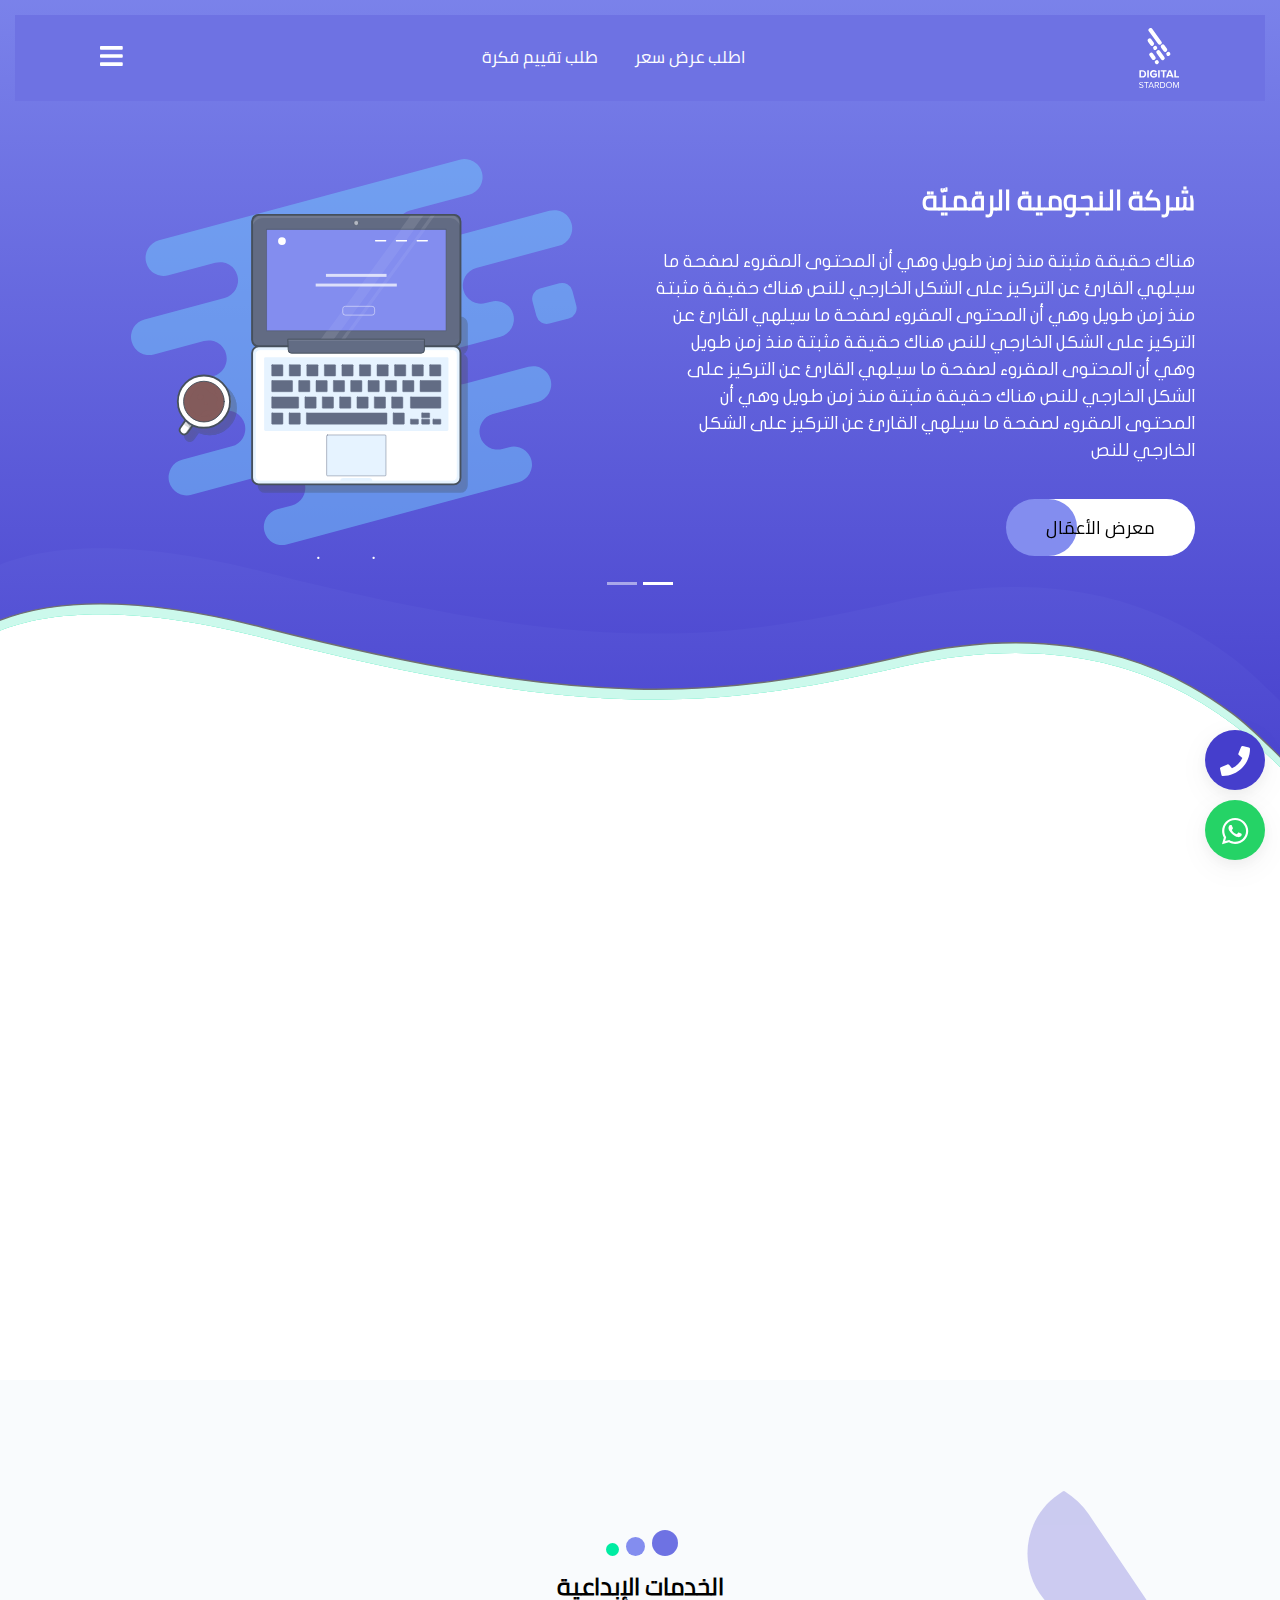
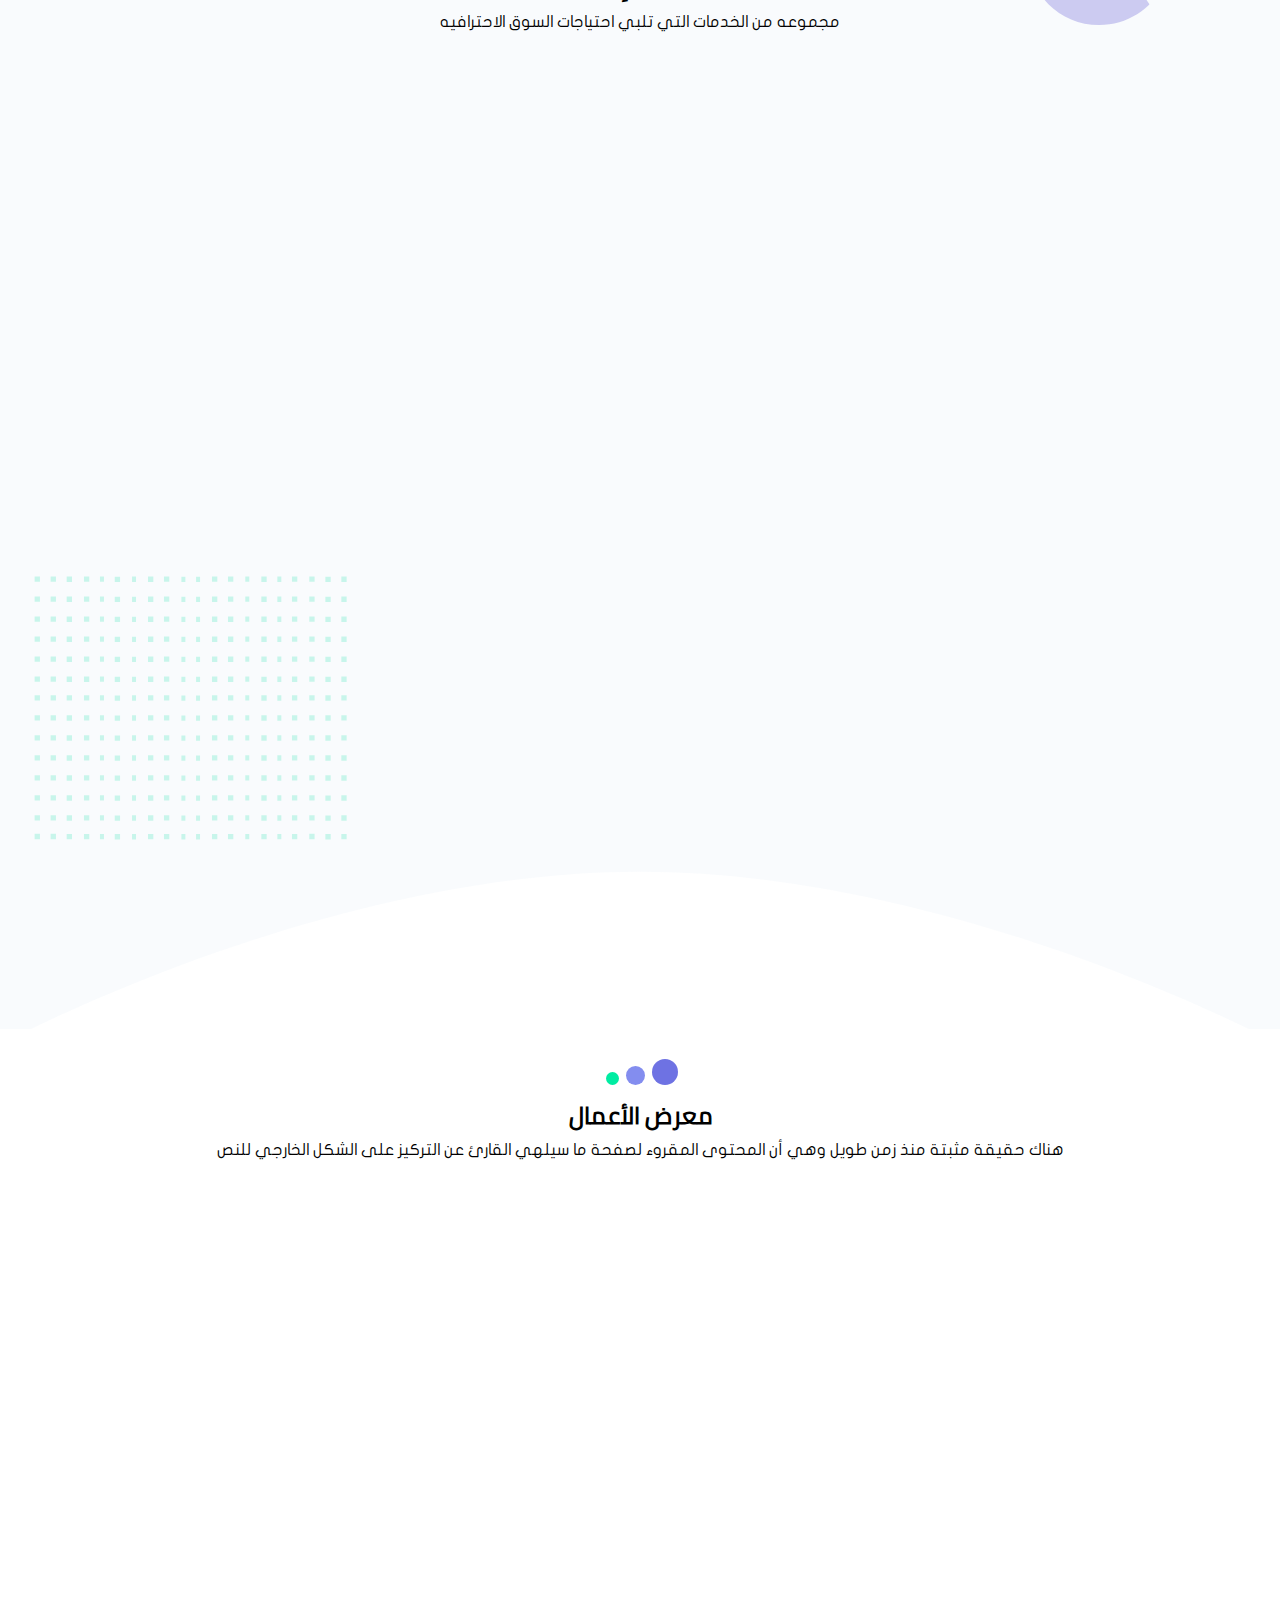
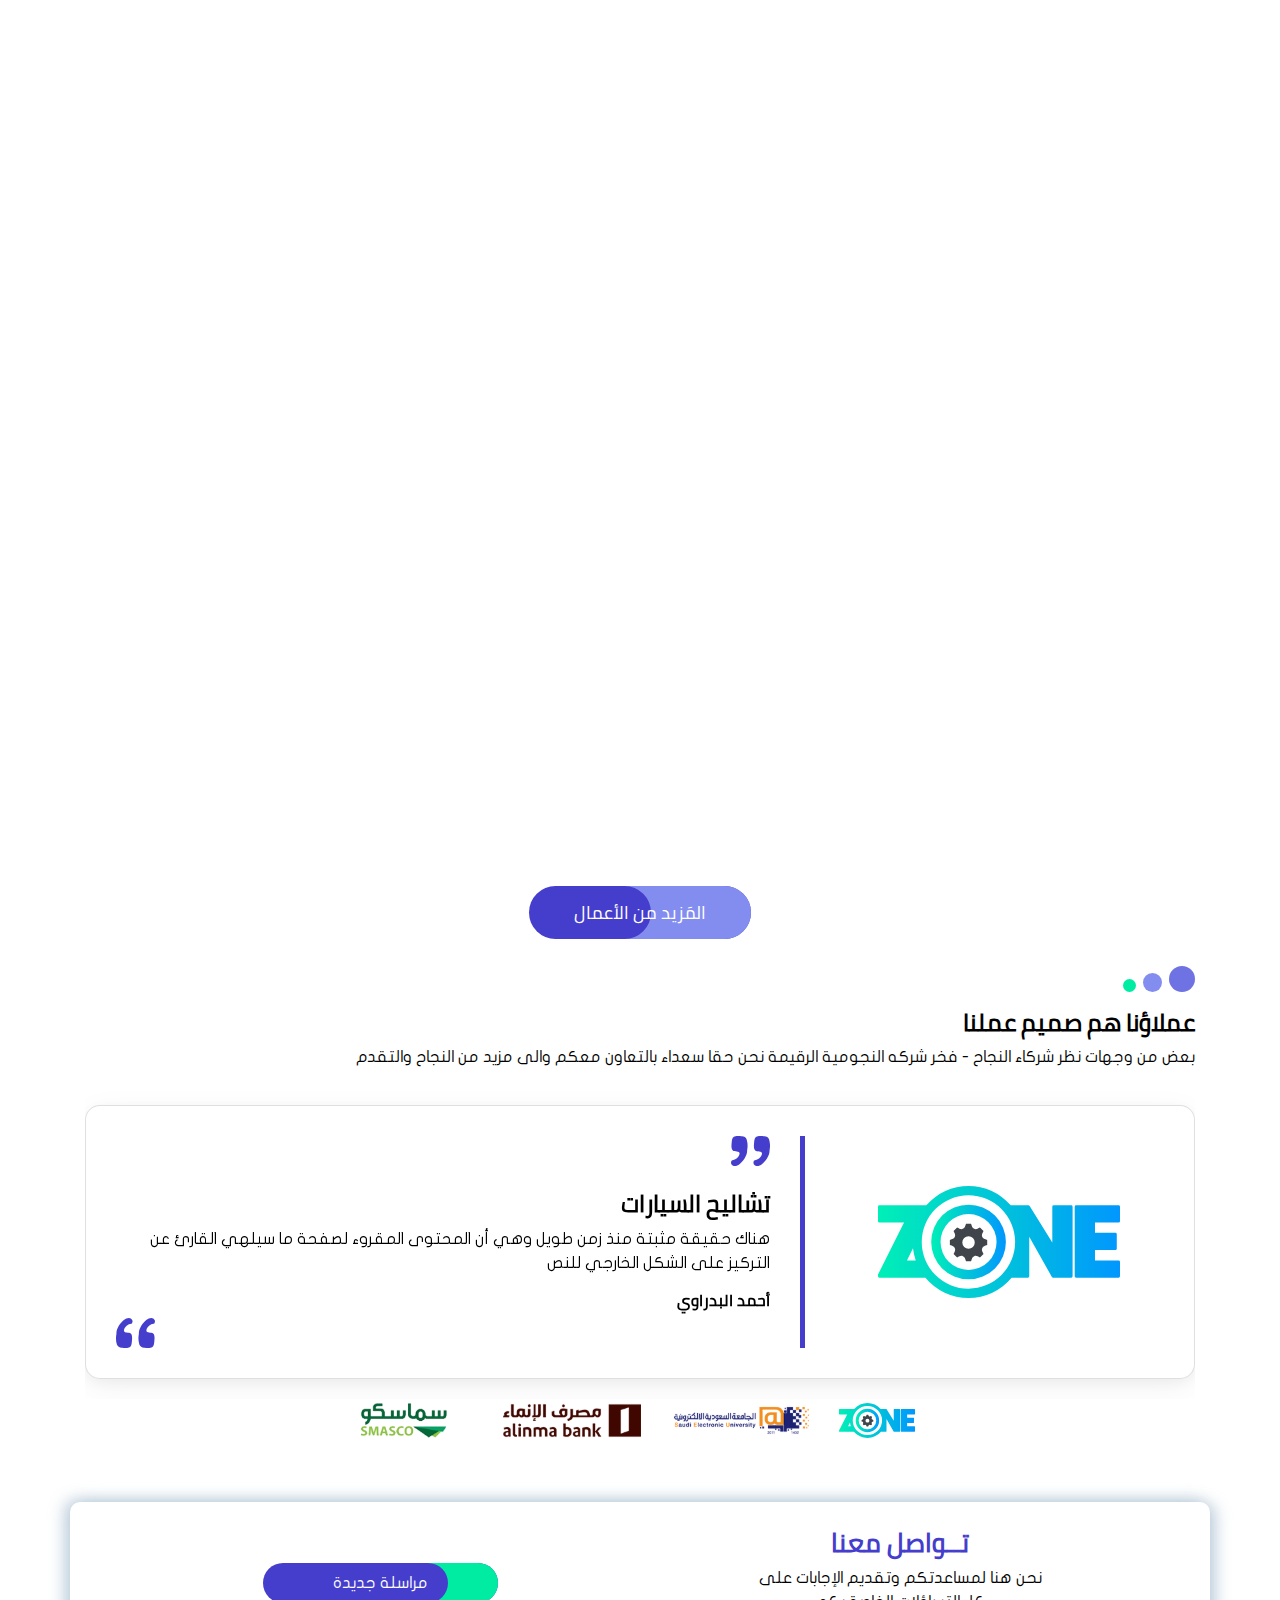
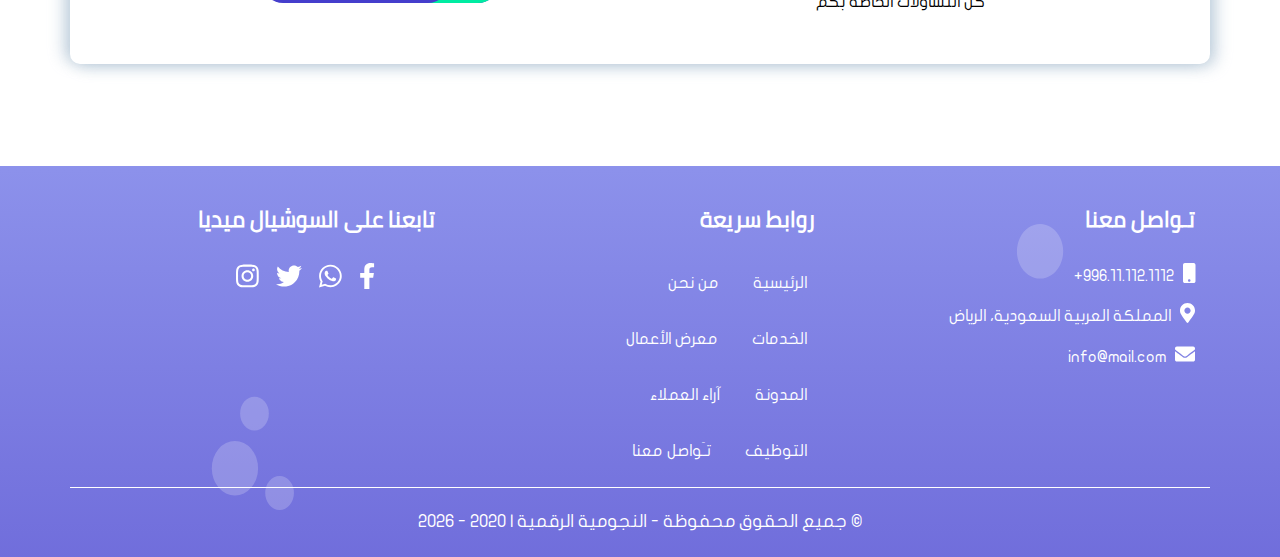
<file: index.html>
<!doctype html>
<html>

<head>
    <meta charset="UTF-8">
    <meta http-equiv="X-UA-Compatible" content="IE=edge">
    <meta name="viewport" content="width=device-width,initial-scale=1">
    <title>الرئيسية |</title>
    <link href="https://unpkg.com/aos@2.3.1/dist/aos.css" rel="stylesheet">
    <script defer="defer" src="./app.js"></script>
    <link href="./assets/css/styles.css" rel="stylesheet">
</head>

<body>
    <header class="header_top_page head-main">
        <div class="navbar navbar-dark box-shadow">
            <div class="container d-flex justify-content-between"><a href="#"
                    class="navbar-brand logo_brand d-flex align-items-center"><img src="./assets/images/logo_brand.svg"
                        alt="شعار الموقع"></a>
                <ul class="list-inline m-0 visit-link hidden-on-small">
                    <li class="list-inline-item more-menu"><a href="request_price.html" class="nav-link">اطلب عرض
                            سعر</a></li>
                    <li class="list-inline-item more-menu"><a href="evaluate_idea.html" class="nav-link">طلب تقييم
                            فكرة</a></li>
                </ul><a class="nav-button"><span id="nav-icon3"><i class="fas fa-bars"></i></span></a>
            </div>
        </div>
        <div class="fixed-top main-menu" id="menus">
            <div class="flex-center pt-5">
                <ul class="nav flex-column text-center">
                    <li class="nav-item delay-1"><a class="nav-link" href="index.html">الرئيسية</a></li>
                    <li class="nav-item delay-2"><a class="nav-link" href="services_arts.html">الخدمات</a></li>
                    <li class="nav-item delay-3"><a class="nav-link" href="portfolio_projects.html">الأعمال</a></li>
                    <li class="nav-item delay-4"><a class="nav-link" href="who_are_we.html">عن الشركة</a></li>
                    <li class="nav-item delay-5"><a class="nav-link" href="blog.html">المدونة</a></li>
                    <li class="nav-item delay-5"><a class="nav-link" href="request_price.html">اطلب عرض سعر</a></li>
                    <li class="nav-item delay-5"><a class="nav-link" href="evaluate_idea.html">طلب تقييم فكرة</a></li>
                    <li class="nav-item delay-5"><a class="nav-link" href="job.html">انضم إلينا</a></li>
                    <li class="nav-item delay-6"><a class="nav-link" href="contact.html">تواصل معنا</a></li>
                </ul>
            </div>
        </div>
        <div class="container mt-2 mb-4">
            <div id="carouselSliderIndicators" class="carousel slide" data-ride="carousel">
                <ol class="carousel-indicators">
                    <li data-target="#carouselSliderIndicators" data-slide-to="0" class="active"></li>
                    <li data-target="#carouselSliderIndicators" data-slide-to="1"></li>
                </ol>
                <div class="carousel-inner">
                    <div class="carousel-item active">
                        <div class="row">
                            <div class="col-lg-6 col-md-12" data-aos="fade-up" data-aos-duration="1500">
                                <div class="title_heading">
                                    <h4 class="custom_title">شركة النجومية الرقميّة</h4>
                                </div>
                                <div class="text_mark">
                                    <p class="paragraph">هناك حقيقة مثبتة منذ زمن طويل وهي أن المحتوى المقروء لصفحة ما
                                        سيلهي القارئ عن التركيز على الشكل الخارجي للنص هناك حقيقة مثبتة منذ زمن طويل وهي
                                        أن المحتوى المقروء لصفحة ما سيلهي القارئ عن التركيز على الشكل الخارجي للنص هناك
                                        حقيقة مثبتة منذ زمن طويل وهي أن المحتوى المقروء لصفحة ما سيلهي القارئ عن التركيز
                                        على الشكل الخارجي للنص هناك حقيقة مثبتة منذ زمن طويل وهي أن المحتوى المقروء
                                        لصفحة ما سيلهي القارئ عن التركيز على الشكل الخارجي للنص</p>
                                </div>
                                <div class="portfolio_projects glow-on-hover"><a href="portfolio_projects.html"
                                        class="custom_btn">معرض الأعمَال</a></div>
                            </div>
                            <div class="col-lg-6 col-md-12" data-aos="fade-up" data-aos-duration="1500">
                                <div class="image-header text-center"><img src="./assets/images/pc_image.svg"
                                        alt="حاسوب محمول"></div>
                            </div>
                        </div>
                    </div>
                    <div class="carousel-item">
                        <div class="row">
                            <div class="col-lg-6 col-md-12" data-aos="fade-up" data-aos-duration="1500">
                                <div class="title_heading">
                                    <h4 class="custom_title">شركة تطوير البرمجيات</h4>
                                </div>
                                <div class="text_mark">
                                    <p class="paragraph">هناك حقيقة مثبتة منذ زمن طويل وهي أن المحتوى المقروء لصفحة ما
                                        سيلهي القارئ عن التركيز على الشكل الخارجي للنص هناك حقيقة مثبتة منذ زمن طويل وهي
                                        أن المحتوى المقروء لصفحة ما سيلهي القارئ عن التركيز على الشكل الخارجي للنص هناك
                                        حقيقة مثبتة منذ زمن طويل وهي أن المحتوى المقروء لصفحة ما سيلهي القارئ عن التركيز
                                        على الشكل الخارجي للنص هناك حقيقة مثبتة منذ زمن طويل وهي أن المحتوى المقروء
                                        لصفحة ما سيلهي القارئ عن التركيز على الشكل الخارجي للنص</p>
                                </div>
                                <div class="portfolio_projects glow-on-hover"><a href="portfolio_projects.html"
                                        class="custom_btn">معرض الأعمَال</a></div>
                            </div>
                            <div class="col-lg-6 col-md-12" data-aos="fade-up" data-aos-duration="1500">
                                <div class="image-header text-center"><img src="./assets/images/pc_image.svg"
                                        alt="حاسوب محمول"></div>
                            </div>
                        </div>
                    </div>
                </div>
            </div>
        </div>
    </header>
    <section class="about-company">
        <div class="container">
            <div class="row">
                <div class="col-lg-6 col-md-12" data-aos="fade-up" data-aos-duration="1500">
                    <div class="image-about"><img src="./assets/images/about-company.png" alt="عن الشركة"></div>
                </div>
                <div class="col-lg-6 col-md-12" data-aos="fade-up" data-aos-duration="1500">
                    <div class="circle_top">
                        <ul class="list-inline">
                            <li class="list-inline-item">
                                <div class="cirlce-three"></div>
                            </li>
                            <li class="list-inline-item">
                                <div class="cirlce-two"></div>
                            </li>
                            <li class="list-inline-item">
                                <div class="cirlce-one"></div>
                            </li>
                        </ul>
                    </div>
                    <div class="title_heading">
                        <h4 class="custom_title">عن الشركة</h4>
                    </div>
                    <div class="text-about-company">
                        <p class="custom-text">نسعى لتقديم حلول مبتكرة لرواد الأعمال والشركات فيما يتعلق بالتقنية تحت
                            ثلاث مجالات رئيسية وهي (التحول الرقمي) - (التجارة الإلكترونية) - (التطبيقات الإلكترونية)
                            بمعايير ومهجيات عالمية ومبتكرة وبمزايا فريده</p>
                    </div>
                    <div class="read_more"><a href="who_are_we.html" class="custom_btn">اقرأ المَزيد</a></div>
                </div>
            </div>
        </div>
    </section>
    <section class="services_arts">
        <div class="circle_top">
            <ul class="list-inline text-center">
                <li class="list-inline-item">
                    <div class="cirlce-three"></div>
                </li>
                <li class="list-inline-item">
                    <div class="cirlce-two"></div>
                </li>
                <li class="list-inline-item">
                    <div class="cirlce-one"></div>
                </li>
            </ul>
        </div>
        <div class="title-services">
            <h4 class="custom-title text-center">الخدمات الإبداعية</h4>
        </div>
        <div class="small-text">
            <p class="text-center">مجموعه من الخدمات التي تلبي احتياجات السوق الاحترافيه</p>
        </div>
        <div class="container all-services">
            <div class="row">
                <div class="col-lg-4 col-md-6" data-aos="fade-up" data-aos-duration="1500">
                    <div class="card-service">
                        <div class="icon-service text-center"><img src="./assets/images/website_design.svg"
                                alt="تصميم وبرمجة المواقع"></div>
                        <div class="title-service">
                            <h3 class="custom-title-service text-center">تصميم وبرمجة المواقع</h3>
                        </div>
                        <div class="description-service">
                            <p class="text-center">تصميم الموقع بشكل بسيط ومميز , متوافق مع جميع الأجهزة والمتصفحات.</p>
                        </div>
                    </div>
                </div>
                <div class="col-lg-4 col-md-6" data-aos="fade-up" data-aos-duration="1500">
                    <div class="card-service">
                        <div class="icon-service text-center"><img src="./assets/images/user-interface.svg"
                                alt="تجربة المستخدم"></div>
                        <div class="title-service">
                            <h3 class="custom-title-service text-center">تطبيقات الجوال</h3>
                        </div>
                        <div class="description-service">
                            <p class="text-center">نقوم ببرمجة تطبيقات في كافة المجالات مثل المتاجر, المطاعم, العقارات,
                                الشحن, ألعاب</p>
                        </div>
                    </div>
                </div>
                <div class="col-lg-4 col-md-6 d-lg-block d-md-none" data-aos="fade-up" data-aos-duration="1500">
                    <div class="card-service">
                        <div class="icon-service text-center"><img src="./assets/images/marketing.svg"
                                alt="خدمات تسويقية"></div>
                        <div class="title-service">
                            <h3 class="custom-title-service text-center">دراسة تسويقية</h3>
                        </div>
                        <div class="description-service">
                            <p class="text-center">تصميم الموقع بشكل بسيط ومميز , متوافق مع جميع الأجهزة والمتصفحات.</p>
                        </div>
                    </div>
                </div>
            </div>
            <div class="row">
                <div class="col-lg-4 col-md-6" data-aos="fade-up" data-aos-duration="1500">
                    <div class="card-service">
                        <div class="icon-service text-center"><img src="./assets/images/compass.svg"
                                alt="الهوية التجارية"></div>
                        <div class="title-service">
                            <h3 class="custom-title-service text-center">الهوية التجارية</h3>
                        </div>
                        <div class="description-service">
                            <p class="text-center">نقوم بربط التطبيق مع خدمات إلكترونية خارجية مثل بوبات دفع, شركات شحن
                            </p>
                        </div>
                    </div>
                </div>
                <div class="col-lg-4 col-md-6" data-aos="fade-up" data-aos-duration="1500">
                    <div class="card-service">
                        <div class="icon-service text-center"><img src="./assets/images/bill.svg" alt="خدمات الاستضافة">
                        </div>
                        <div class="title-service">
                            <h3 class="custom-title-service text-center">خدمات الاستضافة</h3>
                        </div>
                        <div class="description-service">
                            <p class="text-center">توفير لوحة تحكم سهلة لإدارة محتوى الموقع من صور ..أخبار.. صفحات</p>
                        </div>
                    </div>
                </div>
                <div class="col-lg-4 col-md-6 d-lg-block d-md-none" data-aos="fade-up" data-aos-duration="1500">
                    <div class="card-service">
                        <div class="icon-service text-center"><img src="./assets/images/clipboard.svg"
                                alt="إدارة الحملات الاعلانية"></div>
                        <div class="title-service">
                            <h3 class="custom-title-service text-center">إدارة الحملات الاعلانية</h3>
                        </div>
                        <div class="description-service">
                            <p class="text-center">ربط الموقع مع وسائل التواصل الإجتماعي، ربط الموقع مع وسائل التواصل .
                            </p>
                        </div>
                    </div>
                </div>
            </div>
        </div>
    </section>
    <section class="business_gallery about-company">
        <div class="circle_top mt-3">
            <ul class="list-inline text-center">
                <li class="list-inline-item">
                    <div class="cirlce-three"></div>
                </li>
                <li class="list-inline-item">
                    <div class="cirlce-two"></div>
                </li>
                <li class="list-inline-item">
                    <div class="cirlce-one"></div>
                </li>
            </ul>
        </div>
        <div class="title-services">
            <h4 class="custom-title text-center">معرض الأعمال</h4>
        </div>
        <div class="small-text">
            <p class="text-center">هناك حقيقة مثبتة منذ زمن طويل وهي أن المحتوى المقروء لصفحة ما سيلهي القارئ عن التركيز
                على الشكل الخارجي للنص</p>
        </div>
        <div class="container">
            <div class="row">
                <div class="col-lg-4 col-md-6 col-sm-12 mb-4" data-aos="fade-up" data-aos-duration="1500">
                    <div class="card"><img src="./assets/images/Project_one.png" class="card-img-top" alt="mouckup-1">
                        <div class="card-body">
                            <h5 class="card-title">ريال سوفت هاوس</h5>
                            <p class="card-text">يهدف إلى تقديم برنامج تدريبي عالي الجودة في مجال ريادة الأعمال .</p><a
                                href="details_project.html" class="btn btn-primary">زيارة المشروع</a>
                        </div>
                    </div>
                </div>
                <div class="col-lg-4 col-md-6 col-sm-12 mb-4" data-aos="fade-up" data-aos-duration="1500">
                    <div class="card"><img src="./assets/images/Project_one.png" class="card-img-top" alt="mouckup-1">
                        <div class="card-body">
                            <h5 class="card-title">دلع جيميرا</h5>
                            <p class="card-text">منصه ترفيهية تجمع العديد من الأفلام والمسلسلات والاخبار الخاصه
                                بالامارات .</p><a href="details_project.html" class="btn btn-primary">زيارة المشروع</a>
                        </div>
                    </div>
                </div>
                <div class="col-lg-4 col-md-6 col-sm-12 d-lg-block d-md-none mb-4" data-aos="fade-up"
                    data-aos-duration="1500">
                    <div class="card"><img src="./assets/images/Project_one.png" class="card-img-top" alt="mouckup-1">
                        <div class="card-body">
                            <h5 class="card-title">طباشير</h5>
                            <p class="card-text">افضل وسيله لتبادل الخبرات التعليمه بين الطلاب والعديد من المزايا .</p>
                            <a href="details_project.html" class="btn btn-primary">زيارة المشروع</a>
                        </div>
                    </div>
                </div>
            </div>
            <div class="row">
                <div class="col-lg-4 col-md-6 col-sm-12 mb-4" data-aos="fade-up" data-aos-duration="1500">
                    <div class="card"><img src="./assets/images/Project_one.png" class="card-img-top" alt="mouckup-1">
                        <div class="card-body">
                            <h5 class="card-title">هو مينيو</h5>
                            <p class="card-text">تطبيق توصيل وجبات الإفطار والغذاء للموظفين في مكاتبيهم .</p><a
                                href="details_project.html" class="btn btn-primary">زيارة المشروع</a>
                        </div>
                    </div>
                </div>
                <div class="col-lg-4 col-md-6 col-sm-12 mb-4" data-aos="fade-up" data-aos-duration="1500">
                    <div class="card"><img src="./assets/images/Project_one.png" class="card-img-top" alt="mouckup-1">
                        <div class="card-body">
                            <h5 class="card-title">واو ماكس</h5>
                            <p class="card-text">موقع تعريفي لمثجات تركيه طبيعية طارجة واماكنيه تقديم طلب فرع</p><a
                                href="details_project.html" class="btn btn-primary">زيارة المشروع</a>
                        </div>
                    </div>
                </div>
                <div class="col-lg-4 col-md-6 col-sm-12 d-lg-block d-md-none mb-4" data-aos="fade-up"
                    data-aos-duration="1500">
                    <div class="card"><img src="./assets/images/Project_one.png" class="card-img-top" alt="mouckup-1">
                        <div class="card-body">
                            <h5 class="card-title">كوتشز</h5>
                            <p class="card-text">الرياضه احد اهم الأهداف للإنسان للحفاظ على لياقه بدنية عاليه .</p><a
                                href="details_project.html" class="btn btn-primary">زيارة المشروع</a>
                        </div>
                    </div>
                </div>
            </div>
            <div class="read_more more-project text-center"><a href="portfolio_projects.html" class="custom_btn">المَزيد
                    من الأعمال</a></div>
        </div>
    </section>
    <section class="our_clients">
        <div class="container">
            <div class="circle_top">
                <ul class="list-inline">
                    <li class="list-inline-item">
                        <div class="cirlce-three"></div>
                    </li>
                    <li class="list-inline-item">
                        <div class="cirlce-two"></div>
                    </li>
                    <li class="list-inline-item">
                        <div class="cirlce-one"></div>
                    </li>
                </ul>
            </div>
            <div class="title-services">
                <h4 class="custom-title">عملاؤنا هم صميم عملنا</h4>
            </div>
            <div class="small-text">
                <p class="">بعض من وجهات نظر شركاء النجاح - فخر شركه النجومية الرقيمة نحن حقا سعداء بالتعاون معكم والى
                    مزيد من النجاح والتقدم</p>
            </div>
        </div>
        <div class="container">
            <div id="carouselClinetsIndicators" class="carousel slide" data-ride="carousel">
                <ol class="carousel-indicators"><img src="./assets/images/brand_zone.svg" alt="شركة زوون"
                        data-target="#carouselClinetsIndicators" data-slide-to="0" class="active"> <img
                        src="./assets/images/saudi-electronic.svg" alt="السعودية التقنية"
                        data-target="#carouselClinetsIndicators" data-slide-to="1"> <img
                        src="./assets/images/alinma_bank.svg" alt="بنك الإنماء" data-target="#carouselClinetsIndicators"
                        data-slide-to="2"> <img src="./assets/images/Smasco.svg" alt="سماسكو"
                        data-target="#carouselClinetsIndicators" data-slide-to="3"></ol>
                <div class="carousel-inner">
                    <div class="carousel-item active">
                        <div class="card">
                            <div class="row">
                                <div class="col-lg-4 col-md-12">
                                    <div class="brand-logo text-center"><img src="./assets/images/brand_zone.svg"
                                            alt="شركة زوون"></div>
                                </div>
                                <div class="col-lg-8 col-md-12">
                                    <div class="slider-clients">
                                        <div class="clearfix">
                                            <div class="float-right quotation"><img
                                                    src="./assets/images/quotation-marks-one.svg"
                                                    alt="quotation-marks-one"></div>
                                        </div><br>
                                        <div class="your-client">
                                            <h4 class="custom-client">تشاليح السيارات</h4>
                                        </div>
                                        <div class="description-company">
                                            <p class="description">هناك حقيقة مثبتة منذ زمن طويل وهي أن المحتوى المقروء
                                                لصفحة ما سيلهي القارئ عن التركيز على الشكل الخارجي للنص</p>
                                        </div>
                                        <div class="name-client">
                                            <h5 class="custom-name">أحمد البدراوي</h5>
                                        </div>
                                        <div class="clearfix">
                                            <div class="float-left quotation"><img
                                                    src="./assets/images/quotation-marks.svg" alt="quotation-marks">
                                            </div>
                                        </div>
                                    </div>
                                </div>
                            </div>
                        </div>
                    </div>
                    <div class="carousel-item">
                        <div class="card">
                            <div class="row">
                                <div class="col-lg-4 col-md-12">
                                    <div class="brand-logo saudi-electronic text-center"><img
                                            src="./assets/images/saudi-electronic.svg" alt="السعودية التقنية"></div>
                                </div>
                                <div class="col-lg-8 col-md-12">
                                    <div class="slider-clients">
                                        <div class="clearfix">
                                            <div class="float-right quotation"><img
                                                    src="./assets/images/quotation-marks-one.svg"
                                                    alt="quotation-marks-one"></div>
                                        </div><br>
                                        <div class="your-client">
                                            <h4 class="custom-client">تشاليح السيارات</h4>
                                        </div>
                                        <div class="description-company">
                                            <p class="description">هناك حقيقة مثبتة منذ زمن طويل وهي أن المحتوى المقروء
                                                لصفحة ما سيلهي القارئ عن التركيز على الشكل الخارجي للنص</p>
                                        </div>
                                        <div class="name-client">
                                            <h5 class="custom-name">أحمد البدراوي</h5>
                                        </div>
                                        <div class="clearfix">
                                            <div class="float-left quotation"><img
                                                    src="./assets/images/quotation-marks.svg" alt="quotation-marks">
                                            </div>
                                        </div>
                                    </div>
                                </div>
                            </div>
                        </div>
                    </div>
                    <div class="carousel-item">
                        <div class="card">
                            <div class="row">
                                <div class="col-lg-4 col-md-12">
                                    <div class="brand-logo Alinma_bank text-center"><img
                                            src="./assets/images/alinma_bank.svg" alt="الإنماء بنك"></div>
                                </div>
                                <div class="col-lg-8 col-md-12">
                                    <div class="slider-clients">
                                        <div class="clearfix">
                                            <div class="float-right quotation"><img
                                                    src="./assets/images/quotation-marks-one.svg"
                                                    alt="quotation-marks-one"></div>
                                        </div><br>
                                        <div class="your-client">
                                            <h4 class="custom-client">تشاليح السيارات</h4>
                                        </div>
                                        <div class="description-company">
                                            <p class="description">هناك حقيقة مثبتة منذ زمن طويل وهي أن المحتوى المقروء
                                                لصفحة ما سيلهي القارئ عن التركيز على الشكل الخارجي للنص</p>
                                        </div>
                                        <div class="name-client">
                                            <h5 class="custom-name">أحمد البدراوي</h5>
                                        </div>
                                        <div class="clearfix">
                                            <div class="float-left quotation"><img
                                                    src="./assets/images/quotation-marks.svg" alt="quotation-marks">
                                            </div>
                                        </div>
                                    </div>
                                </div>
                            </div>
                        </div>
                    </div>
                    <div class="carousel-item">
                        <div class="card">
                            <div class="row">
                                <div class="col-lg-4 col-md-12">
                                    <div class="brand-logo Smasco text-center"><img src="./assets/images/Smasco.svg"
                                            alt="شركة زوون"></div>
                                </div>
                                <div class="col-lg-8 col-md-12">
                                    <div class="slider-clients">
                                        <div class="clearfix">
                                            <div class="float-right quotation"><img
                                                    src="./assets/images/quotation-marks-one.svg"
                                                    alt="quotation-marks-one"></div>
                                        </div><br>
                                        <div class="your-client">
                                            <h4 class="custom-client">تشاليح السيارات</h4>
                                        </div>
                                        <div class="description-company">
                                            <p class="description">هناك حقيقة مثبتة منذ زمن طويل وهي أن المحتوى المقروء
                                                لصفحة ما سيلهي القارئ عن التركيز على الشكل الخارجي للنص</p>
                                        </div>
                                        <div class="name-client">
                                            <h5 class="custom-name">أحمد البدراوي</h5>
                                        </div>
                                        <div class="clearfix">
                                            <div class="float-left quotation"><img
                                                    src="./assets/images/quotation-marks.svg" alt="quotation-marks">
                                            </div>
                                        </div>
                                    </div>
                                </div>
                            </div>
                        </div>
                    </div>
                </div>
            </div>
        </div>
    </section>
    <section class="Contact-us" id="">
        <div class="container">
            <div class="row text-center contact-us-now mt-5">
                <div class="col-lg-6 col-md-12">
                    <div class="title">
                        <h4 class="custom-heading">تــواصل معنا</h4>
                    </div>
                    <div class="text">
                        <p class="text-contact-us">نحن هنا لمساعدتكم وتقديم الإجابات على<br>كل التساؤلات الخاصة بكم</p>
                    </div>
                </div>
                <div class="col-lg-6 col-md-12">
                    <div class="contect-now"><a href="contact.html" class="send-an-msg">مراسلة جديدة</a></div>
                </div>
            </div>
        </div>
    </section>
    <footer class="footer-page" id="">
        <div class="container">
            <div class="row line-bottom">
                <div class="col-lg-4 col-md-12">
                    <div class="title">
                        <h3 class="custom-heading">تـواصل معنا</h3>
                    </div>
                    <div class="informations"><label for=""><i class="fas fa-mobile"></i></label>
                        <span>996.11.112.1112+</span></div>
                    <div class="informations"><label for=""><i class="fas fa-map-marker-alt"></i></label> <span>المملكة
                            العربية السعودية، الرياض</span></div>
                    <div class="informations"><label for=""><i class="fas fa-envelope"></i></label>
                        <span>info@mail.com</span></div>
                </div>
                <div class="col-lg-4 col-md-12">
                    <div class="title">
                        <h3 class="custom-heading">روابط سريعة</h3>
                    </div>
                    <ul class="list-inline link-footer">
                        <li class="list-inline-item"><a href="#" class="nav-link">الرئيسية</a></li>
                        <li class="list-inline-item"><a href="#" class="nav-link">من نحن</a></li>
                    </ul>
                    <ul class="list-inline link-footer">
                        <li class="list-inline-item"><a href="#" class="nav-link">الخدمات</a></li>
                        <li class="list-inline-item"><a href="#" class="nav-link">معرض الأعمال</a></li>
                    </ul>
                    <ul class="list-inline link-footer">
                        <li class="list-inline-item"><a href="#" class="nav-link">المدونة</a></li>
                        <li class="list-inline-item"><a href="#" class="nav-link">آراء العملاء</a></li>
                    </ul>
                    <ul class="list-inline link-footer">
                        <li class="list-inline-item"><a href="#" class="nav-link">التوظيف</a></li>
                        <li class="list-inline-item"><a href="#" class="nav-link">تـَواصل معنا</a></li>
                    </ul>
                </div>
                <div class="col-lg-4 col-md-12">
                    <div class="title">
                        <h3 class="custom-heading">تابعنا على السوشيال ميديا</h3>
                    </div>
                    <div class="icon-social-media">
                        <ul class="list-inline">
                            <li class="list-inline-item"><a href="#"><i class="fab fa-facebook-f"></i></a></li>
                            <li class="list-inline-item"><a href="#"><i class="fab fa-whatsapp"></i></a></li>
                            <li class="list-inline-item"><a href="#"><i class="fab fa-twitter"></i></a></li>
                            <li class="list-inline-item"><a href="#"><i class="fab fa-instagram"></i></a></li>
                        </ul>
                    </div>
                </div>
            </div>
            <div class="copyright">
                <p class="copyright text-center" id="copyright"></p>
            </div>
        </div>
    </footer><a href="tel:5551234567" class="phone-call" target="_blank"><i class="fas fa-phone my-float"></i> </a><a
        href="https://api.whatsapp.com/send?phone=51955081075&text=مرحباً بكم، إننا نتشرف بخدمتكم ." class="float"
        target="_blank"><i class="fab fa-whatsapp my-float"></i></a>
    <section class="loading-page bg-loading" id="loading_wrap">
        <div class="container">
            <div class="image-logo text-center"><img src="./assets/images/logo_brand.svg" alt="شعار الموقع"></div>
            <div class="name-company">
                <h3 class="custom-title-company text-center">شركة النجومية الرقميّة</h3>
            </div>
            <div class="row">
                <ul class="circle_animate">
                    <li class="animate-loanding"></li>
                    <li class="animate-loanding"></li>
                    <li class="animate-loanding"></li>
                    <li class="animate-loanding"></li>
                    <li class="animate-loanding"></li>
                </ul>
            </div>
        </div>
    </section>
    <script src="https://code.jquery.com/jquery-3.3.1.slim.min.js"></script>
    <script type="text/script" src="{require{'./index.js'}}"></script>
    <script src="https://unpkg.com/aos@2.3.1/dist/aos.js"></script>
    <script>AOS.init()</script>
</body>

</html>
</file>
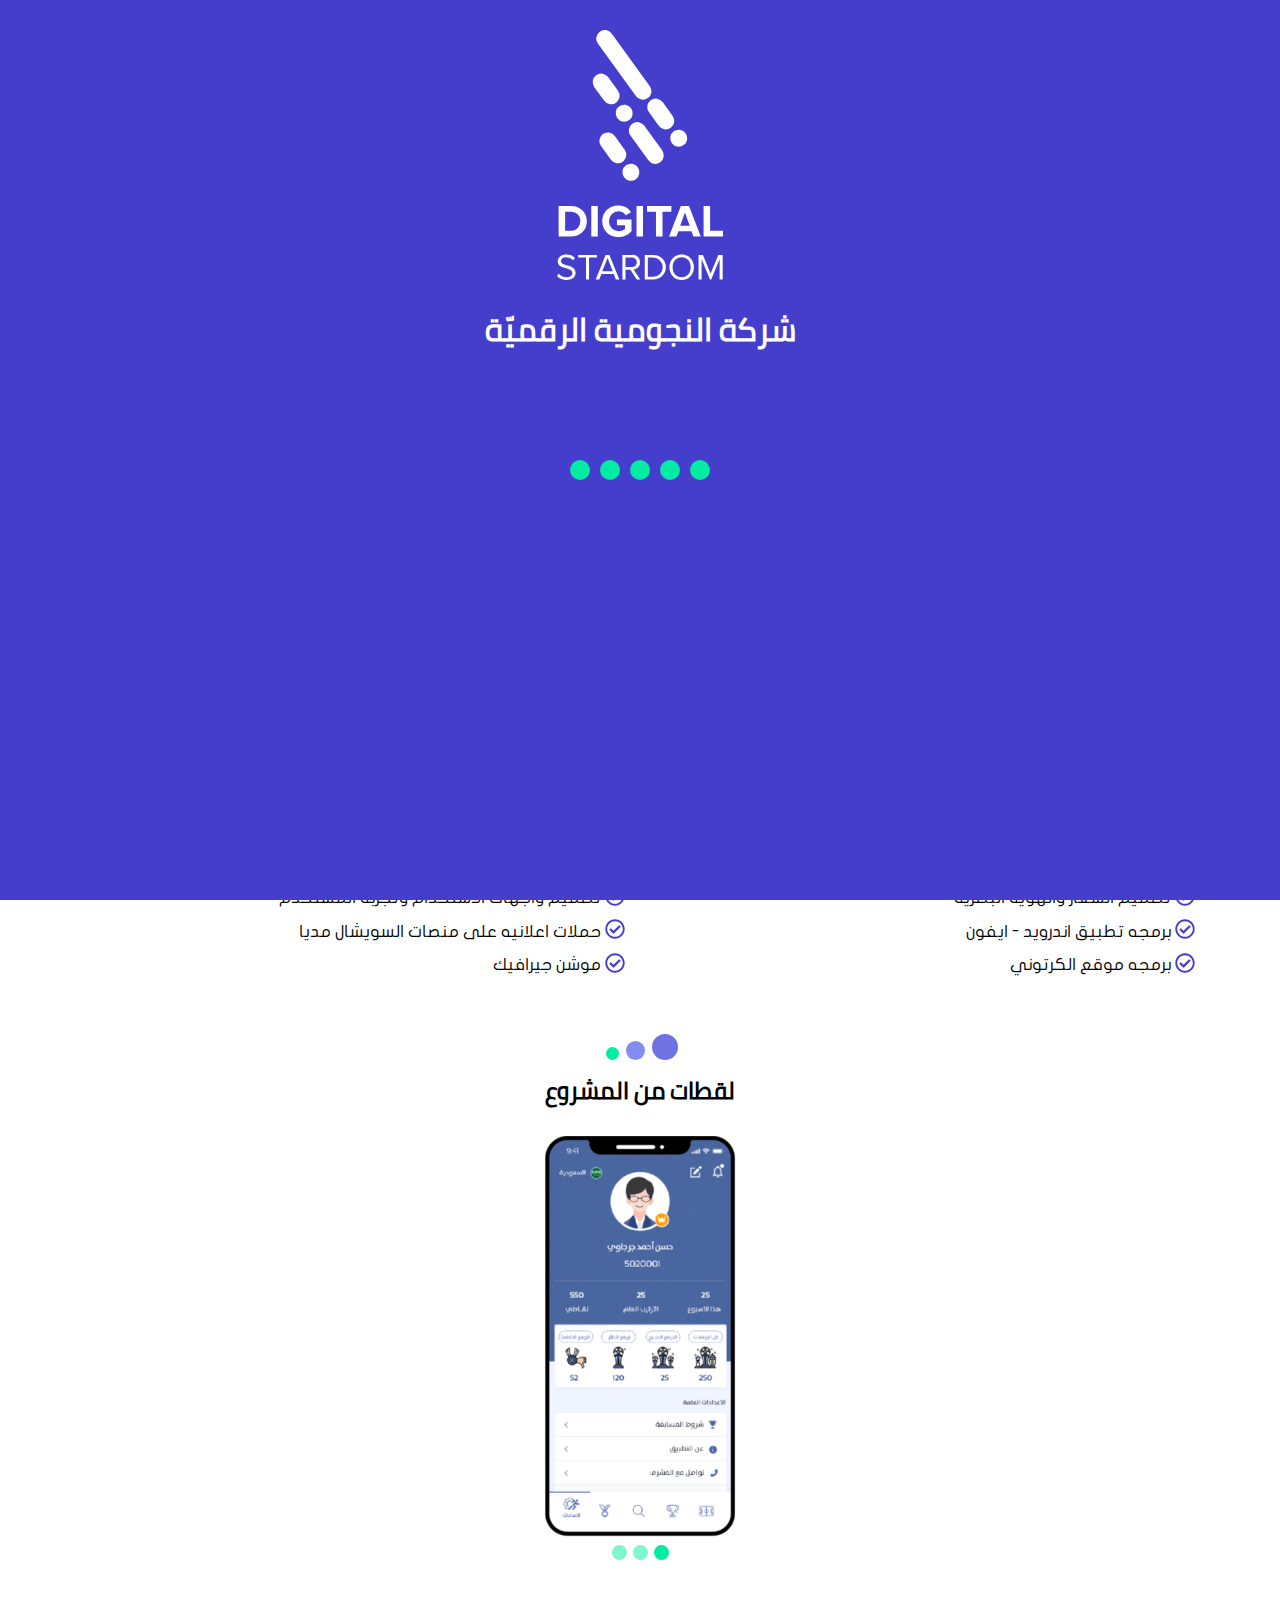
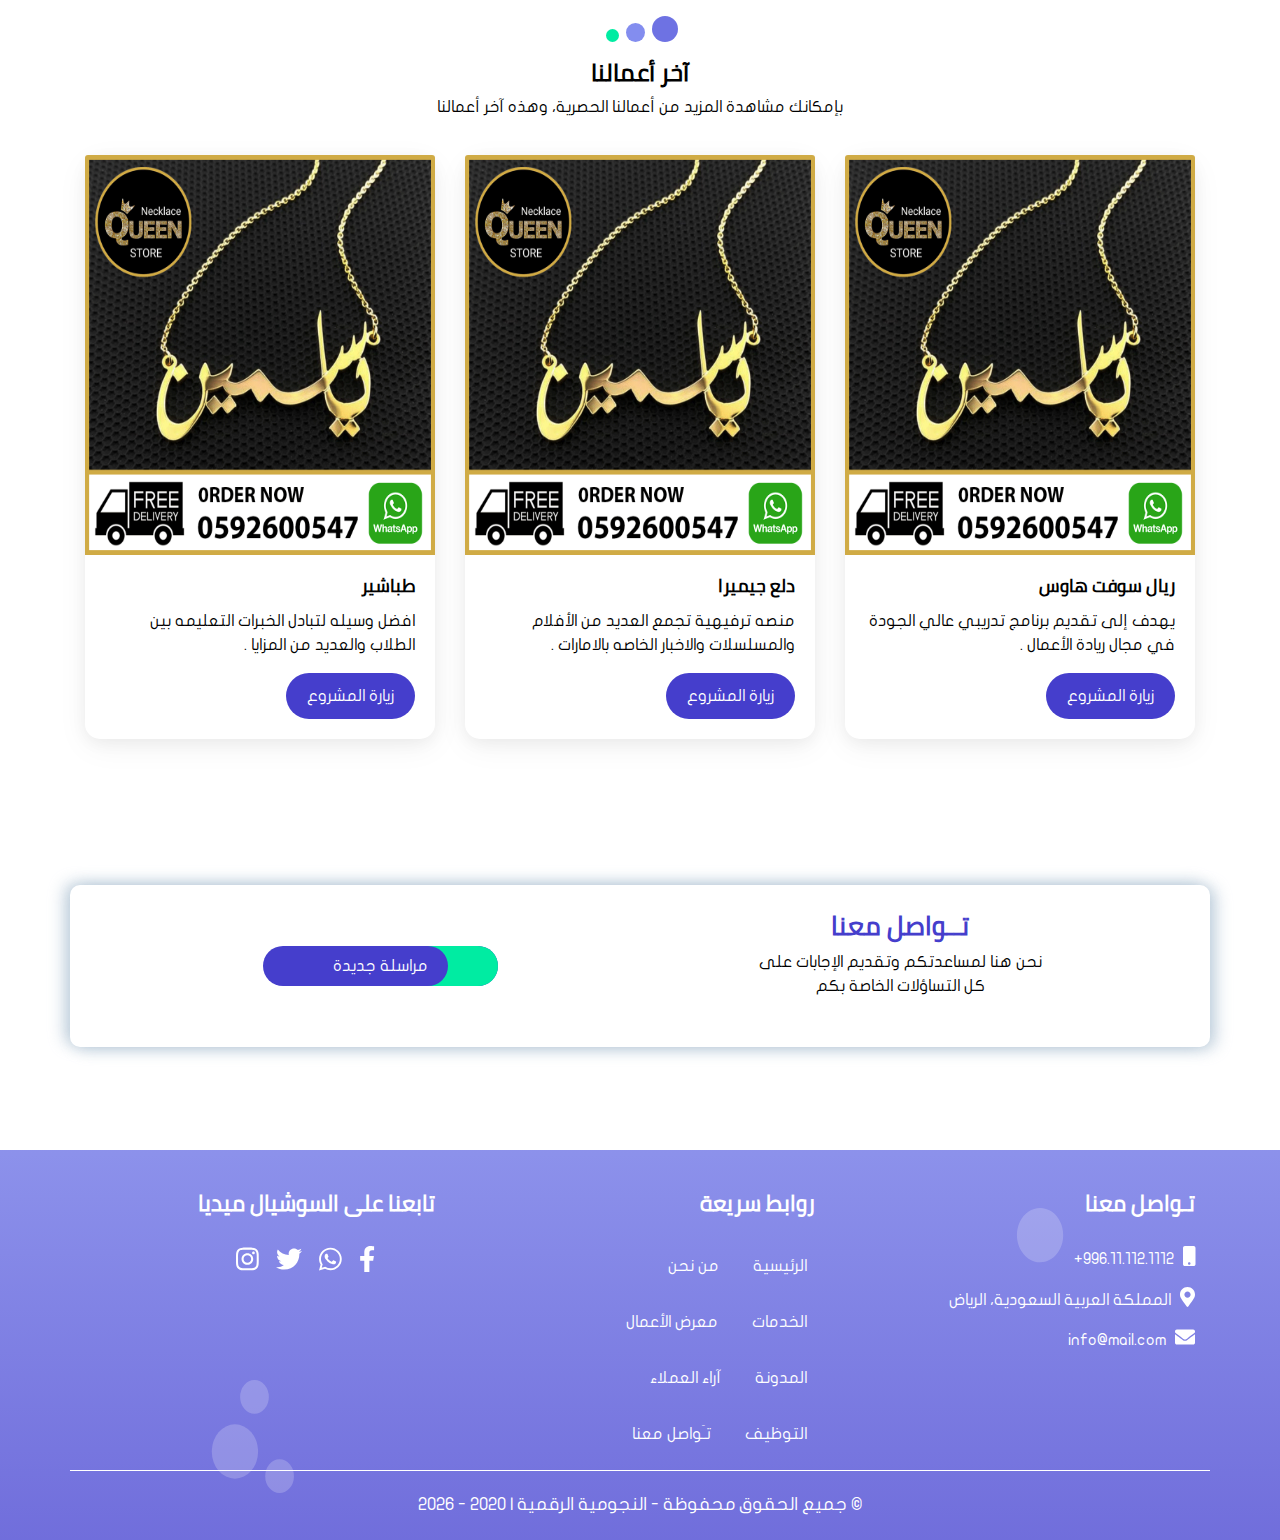
<file: app_projects.html>
<!doctype html>
<html>

<head>
    <meta charset="UTF-8">
    <meta http-equiv="X-UA-Compatible" content="IE=edge">
    <meta name="viewport" content="width=device-width,initial-scale=1">
    <title>عرض مشروع التطبيقات |</title>
    <script defer="defer" src="./app.js"></script>
    <link href="./assets/css/styles.css" rel="stylesheet">
</head>

<body>
    <header class="head-main bg-about bg-services bg-blog">
        <div class="navbar navbar-dark box-shadow">
            <div class="container d-flex justify-content-between"><a href="#"
                    class="navbar-brand logo_brand d-flex align-items-center"><img src="./assets/images/logo_brand.svg"
                        alt="شعار الموقع"></a>
                <ul class="list-inline m-0 visit-link hidden-on-small">
                    <li class="list-inline-item more-menu"><a href="request_price.html" class="nav-link">اطلب عرض
                            سعر</a></li>
                    <li class="list-inline-item more-menu"><a href="evaluate_idea.html" class="nav-link">طلب تقييم
                            فكرة</a></li>
                </ul><a class="nav-button"><span id="nav-icon3"><i class="fas fa-bars"></i></span></a>
            </div>
        </div>
        <div class="fixed-top main-menu">
            <div class="flex-center pt-5">
                <ul class="nav flex-column text-center">
                    <li class="nav-item delay-1"><a class="nav-link" href="index.html">الرئيسية</a></li>
                    <li class="nav-item delay-2"><a class="nav-link" href="services_arts.html">الخدمات</a></li>
                    <li class="nav-item delay-3"><a class="nav-link" href="portfolio_projects.html">الأعمال</a></li>
                    <li class="nav-item delay-4"><a class="nav-link" href="who_are_we.html">عن الشركة</a></li>
                    <li class="nav-item delay-5"><a class="nav-link" href="blog.html">المدونة</a></li>
                    <li class="nav-item delay-5"><a class="nav-link" href="request_price.html">اطلب عرض سعر</a></li>
                    <li class="nav-item delay-5"><a class="nav-link" href="evaluate_idea.html">طلب تقييم فكرة</a></li>
                    <li class="nav-item delay-5"><a class="nav-link" href="job.html">انضم إلينا</a></li>
                    <li class="nav-item delay-6"><a class="nav-link" href="contact.html">تواصل معنا</a></li>
                </ul>
            </div>
        </div>
        <div class="container">
            <div class="row">
                <div class="col-12">
                    <div class="title-who text-center">
                        <h3 class="custom-title-about">معرض الأعمال</h3>
                    </div>
                    <div class="title-who text-center">
                        <p class="custom-title-about">الرئيسية | معرض الأعمال</p>
                    </div>
                    <div class="about-me">
                        <p class="text-center">يمكنكم الإطـلاع على تفاصيل هذا المشروع بعناية .</p>
                    </div>
                    <div class="scroll-down text-center"><a href="#blog" class="scroll"><img
                                src="./assets/images/read-more.svg" alt="اقرأ المزيد"></a></div>
                </div>
            </div>
        </div>
    </header>
    <section class="details_projects">
        <div class="container">
            <div class="circle_top">
                <ul class="list-inline">
                    <li class="list-inline-item">
                        <div class="cirlce-three"></div>
                    </li>
                    <li class="list-inline-item">
                        <div class="cirlce-two"></div>
                    </li>
                    <li class="list-inline-item">
                        <div class="cirlce-one"></div>
                    </li>
                </ul>
            </div>
            <div class="title-projects">
                <h3 class="custom-title-projects">ريـال سوفت هاوس</h3>
            </div>
            <div class="description-small-project">
                <p class="text">يهدف إلى تقديم برنامج تدريبي عالي الجودة في مجال ريادة الأعمال</p>
            </div>
        </div>
        <div class="container">
            <div class="title-serve">
                <h5 class="custom-heading-serve">خدمـات المشروع</h5>
            </div>
            <div class="row">
                <div class="col-lg-6 col-md-6 col-sm-12">
                    <div class="list-service">
                        <ul class="list-unstyled">
                            <li class="content-list"><i class="far fa-check-circle"></i> تصميم الشعار والهوية البصرية
                            </li>
                            <li class="content-list"><i class="far fa-check-circle"></i> برمجه تطبيق اندرويد - ايفون
                            </li>
                            <li class="content-list"><i class="far fa-check-circle"></i> برمجه موقع الكرتوني</li>
                        </ul>
                    </div>
                </div>
                <div class="col-lg-6 col-md-6 col-sm-12">
                    <div class="list-service">
                        <ul class="list-unstyled">
                            <li class="content-list"><i class="far fa-check-circle"></i> تصميم واجهات الاستخدام وتجربة
                                المستخدم</li>
                            <li class="content-list"><i class="far fa-check-circle"></i> حملات اعلانيه على منصات
                                السويشال مديا</li>
                            <li class="content-list"><i class="far fa-check-circle"></i> موشن جيرافيك</li>
                        </ul>
                    </div>
                </div>
            </div>
        </div>
    </section>
    <section class="view-project">
        <div class="container">
            <div class="circle_top">
                <ul class="list-inline text-center">
                    <li class="list-inline-item">
                        <div class="cirlce-three"></div>
                    </li>
                    <li class="list-inline-item">
                        <div class="cirlce-two"></div>
                    </li>
                    <li class="list-inline-item">
                        <div class="cirlce-one"></div>
                    </li>
                </ul>
            </div>
            <div class="title-project">
                <h4 class="custom-project text-center">لقطات من المشروع</h4>
            </div>
        </div>
        <div class="container">
            <div id="carouselScreenProject" class="carousel slide" data-ride="carousel">
                <ol class="carousel-indicators">
                    <li data-target="#carouselScreenProject" data-slide-to="0" class="active"></li>
                    <li data-target="#carouselScreenProject" data-slide-to="1"></li>
                    <li data-target="#carouselScreenProject" data-slide-to="2"></li>
                </ol>
                <div class="carousel-inner">
                    <div class="carousel-item active"><img src="./assets/images/app_one.png" class="custom-img"
                            alt="لقطات من المشروع"></div>
                    <div class="carousel-item"><img src="./assets/images/app_two.png" class="custom-img"
                            alt="لقطات من المشروع"></div>
                    <div class="carousel-item"><img src="./assets/images/app_three.png" class="custom-img"
                            alt="لقطات من المشروع"></div>
                </div>
            </div>
        </div>
    </section>
    <section class="business_gallery our-projects-now">
        <div class="circle_top mt-3">
            <ul class="list-inline text-center">
                <li class="list-inline-item">
                    <div class="cirlce-three"></div>
                </li>
                <li class="list-inline-item">
                    <div class="cirlce-two"></div>
                </li>
                <li class="list-inline-item">
                    <div class="cirlce-one"></div>
                </li>
            </ul>
        </div>
        <div class="title-services">
            <h4 class="custom-title text-center">آخر أعمالنا</h4>
        </div>
        <div class="small-text">
            <p class="text-center">بإمكانك مشاهدة المزيد من أعمالنا الحصرية، وهذه آخر أعمالنا</p>
        </div>
        <div class="container">
            <div class="row">
                <div class="col-lg-4 col-md-6 col-sm-12 mb-4" data-aos="fade-up" data-aos-duration="1500">
                    <div class="card"><img src="./assets/images/Project_one.png" class="card-img-top" alt="mouckup-1">
                        <div class="card-body">
                            <h5 class="card-title">ريال سوفت هاوس</h5>
                            <p class="card-text">يهدف إلى تقديم برنامج تدريبي عالي الجودة في مجال ريادة الأعمال .</p><a
                                href="#" class="btn btn-primary">زيارة المشروع</a>
                        </div>
                    </div>
                </div>
                <div class="col-lg-4 col-md-6 col-sm-12 mb-4" data-aos="fade-up" data-aos-duration="1500">
                    <div class="card"><img src="./assets/images/Project_one.png" class="card-img-top" alt="mouckup-1">
                        <div class="card-body">
                            <h5 class="card-title">دلع جيميرا</h5>
                            <p class="card-text">منصه ترفيهية تجمع العديد من الأفلام والمسلسلات والاخبار الخاصه
                                بالامارات .</p><a href="#" class="btn btn-primary">زيارة المشروع</a>
                        </div>
                    </div>
                </div>
                <div class="col-lg-4 col-md-6 col-sm-12 d-lg-block d-md-none mb-4" data-aos="fade-up"
                    data-aos-duration="1500">
                    <div class="card"><img src="./assets/images/Project_one.png" class="card-img-top" alt="mouckup-1">
                        <div class="card-body">
                            <h5 class="card-title">طباشير</h5>
                            <p class="card-text">افضل وسيله لتبادل الخبرات التعليمه بين الطلاب والعديد من المزايا .</p>
                            <a href="#" class="btn btn-primary">زيارة المشروع</a>
                        </div>
                    </div>
                </div>
            </div>
        </div>
    </section>
    <section class="Contact-us" id="">
        <div class="container">
            <div class="row text-center contact-us-now mt-5">
                <div class="col-lg-6 col-md-12">
                    <div class="title">
                        <h4 class="custom-heading">تــواصل معنا</h4>
                    </div>
                    <div class="text">
                        <p class="text-contact-us">نحن هنا لمساعدتكم وتقديم الإجابات على<br>كل التساؤلات الخاصة بكم</p>
                    </div>
                </div>
                <div class="col-lg-6 col-md-12">
                    <div class="contect-now"><a href="contact.html" class="send-an-msg">مراسلة جديدة</a></div>
                </div>
            </div>
        </div>
    </section>
    <footer class="footer-page" id="">
        <div class="container">
            <div class="row line-bottom">
                <div class="col-lg-4 col-md-12">
                    <div class="title">
                        <h3 class="custom-heading">تـواصل معنا</h3>
                    </div>
                    <div class="informations"><label for=""><i class="fas fa-mobile"></i></label>
                        <span>996.11.112.1112+</span></div>
                    <div class="informations"><label for=""><i class="fas fa-map-marker-alt"></i></label> <span>المملكة
                            العربية السعودية، الرياض</span></div>
                    <div class="informations"><label for=""><i class="fas fa-envelope"></i></label>
                        <span>info@mail.com</span></div>
                </div>
                <div class="col-lg-4 col-md-12">
                    <div class="title">
                        <h3 class="custom-heading">روابط سريعة</h3>
                    </div>
                    <ul class="list-inline link-footer">
                        <li class="list-inline-item"><a href="#" class="nav-link">الرئيسية</a></li>
                        <li class="list-inline-item"><a href="#" class="nav-link">من نحن</a></li>
                    </ul>
                    <ul class="list-inline link-footer">
                        <li class="list-inline-item"><a href="#" class="nav-link">الخدمات</a></li>
                        <li class="list-inline-item"><a href="#" class="nav-link">معرض الأعمال</a></li>
                    </ul>
                    <ul class="list-inline link-footer">
                        <li class="list-inline-item"><a href="#" class="nav-link">المدونة</a></li>
                        <li class="list-inline-item"><a href="#" class="nav-link">آراء العملاء</a></li>
                    </ul>
                    <ul class="list-inline link-footer">
                        <li class="list-inline-item"><a href="#" class="nav-link">التوظيف</a></li>
                        <li class="list-inline-item"><a href="#" class="nav-link">تـَواصل معنا</a></li>
                    </ul>
                </div>
                <div class="col-lg-4 col-md-12">
                    <div class="title">
                        <h3 class="custom-heading">تابعنا على السوشيال ميديا</h3>
                    </div>
                    <div class="icon-social-media">
                        <ul class="list-inline">
                            <li class="list-inline-item"><a href="#"><i class="fab fa-facebook-f"></i></a></li>
                            <li class="list-inline-item"><a href="#"><i class="fab fa-whatsapp"></i></a></li>
                            <li class="list-inline-item"><a href="#"><i class="fab fa-twitter"></i></a></li>
                            <li class="list-inline-item"><a href="#"><i class="fab fa-instagram"></i></a></li>
                        </ul>
                    </div>
                </div>
            </div>
            <div class="copyright">
                <p class="copyright text-center" id="copyright"></p>
            </div>
        </div>
    </footer><a href="tel:5551234567" class="phone-call" target="_blank"><i class="fas fa-phone my-float"></i> </a><a
        href="https://api.whatsapp.com/send?phone=51955081075&text=مرحباً بكم، إننا نتشرف بخدمتكم ." class="float"
        target="_blank"><i class="fab fa-whatsapp"></i></a>
    <section class="loading-page bg-loading" id="loading_wrap">
        <div class="container">
            <div class="image-logo text-center"><img src="./assets/images/logo_brand.svg" alt="شعار الموقع"></div>
            <div class="name-company">
                <h3 class="custom-title-company text-center">شركة النجومية الرقميّة</h3>
            </div>
            <div class="row">
                <ul class="circle_animate">
                    <li class="animate-loanding"></li>
                    <li class="animate-loanding"></li>
                    <li class="animate-loanding"></li>
                    <li class="animate-loanding"></li>
                    <li class="animate-loanding"></li>
                </ul>
            </div>
        </div>
    </section>
    <script type="text/script" src="{require{'./index.js'}}"></script>
</body>

</html>
</file>
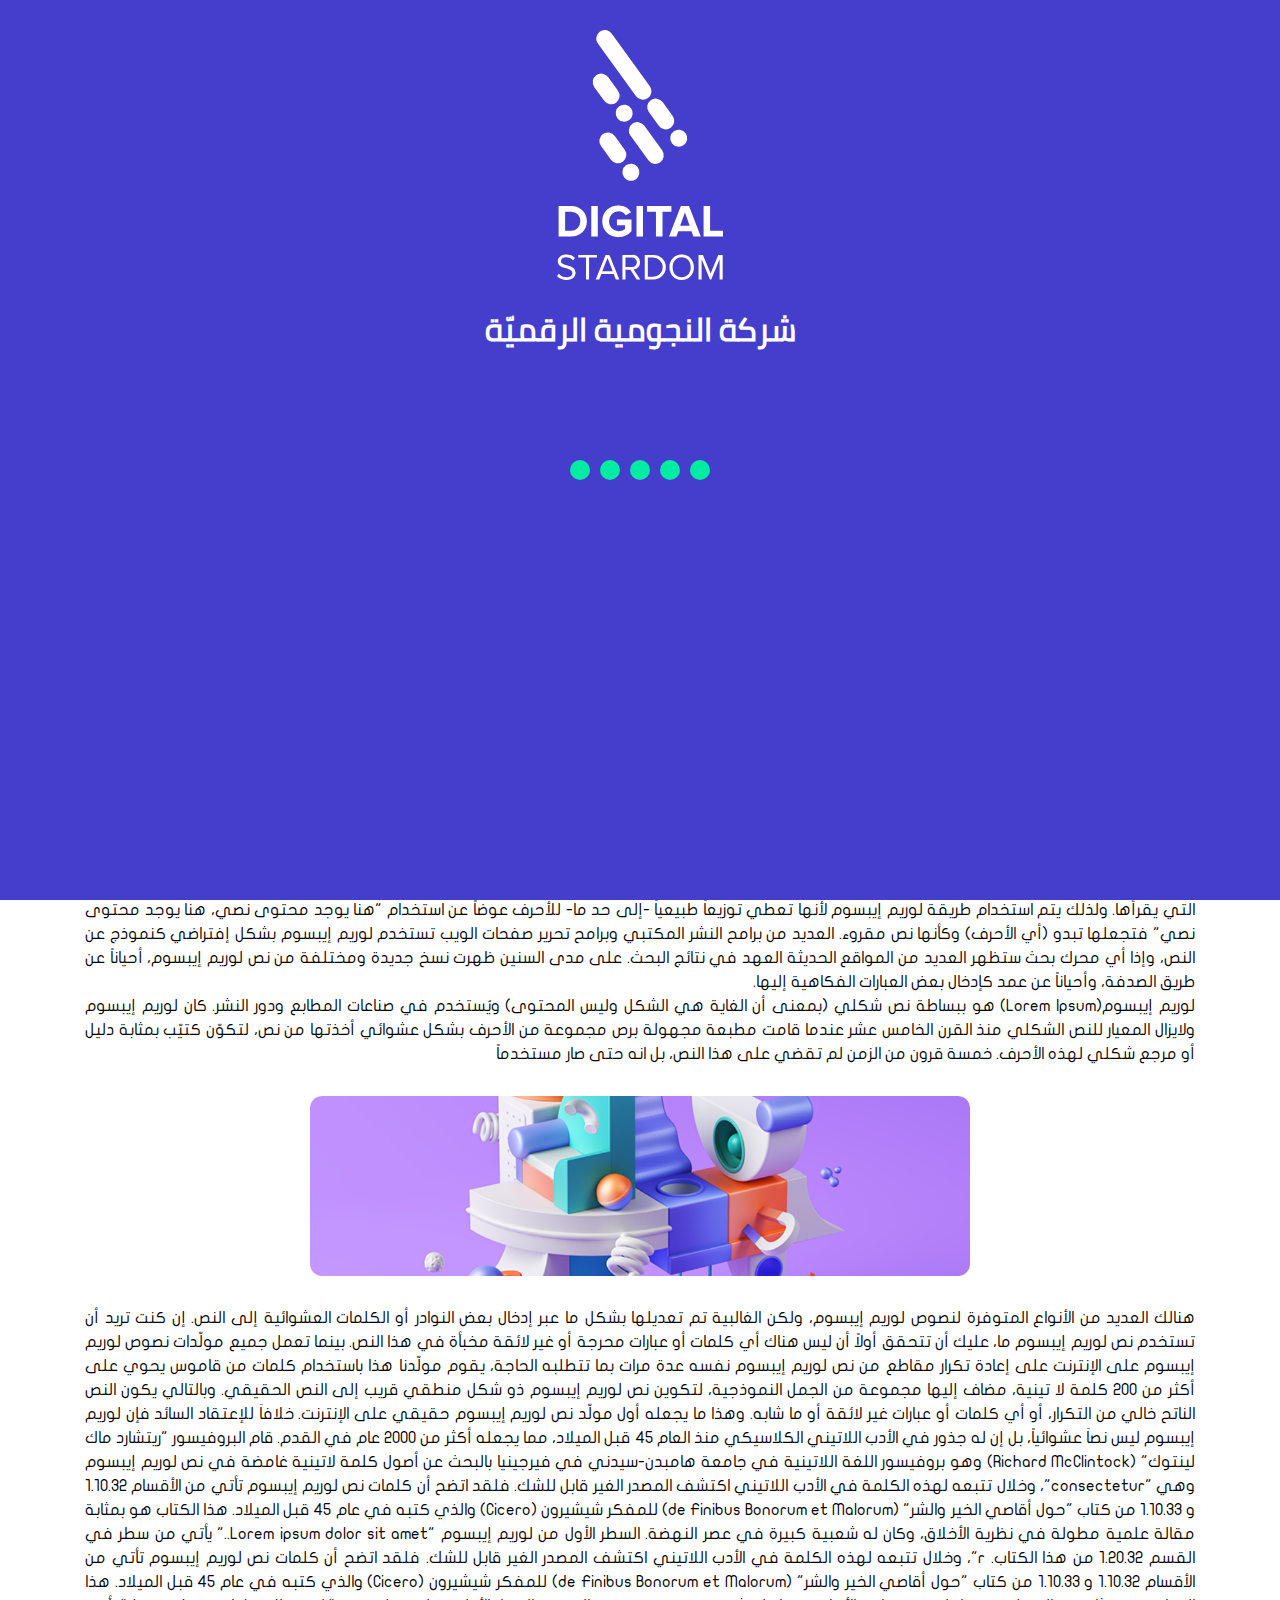
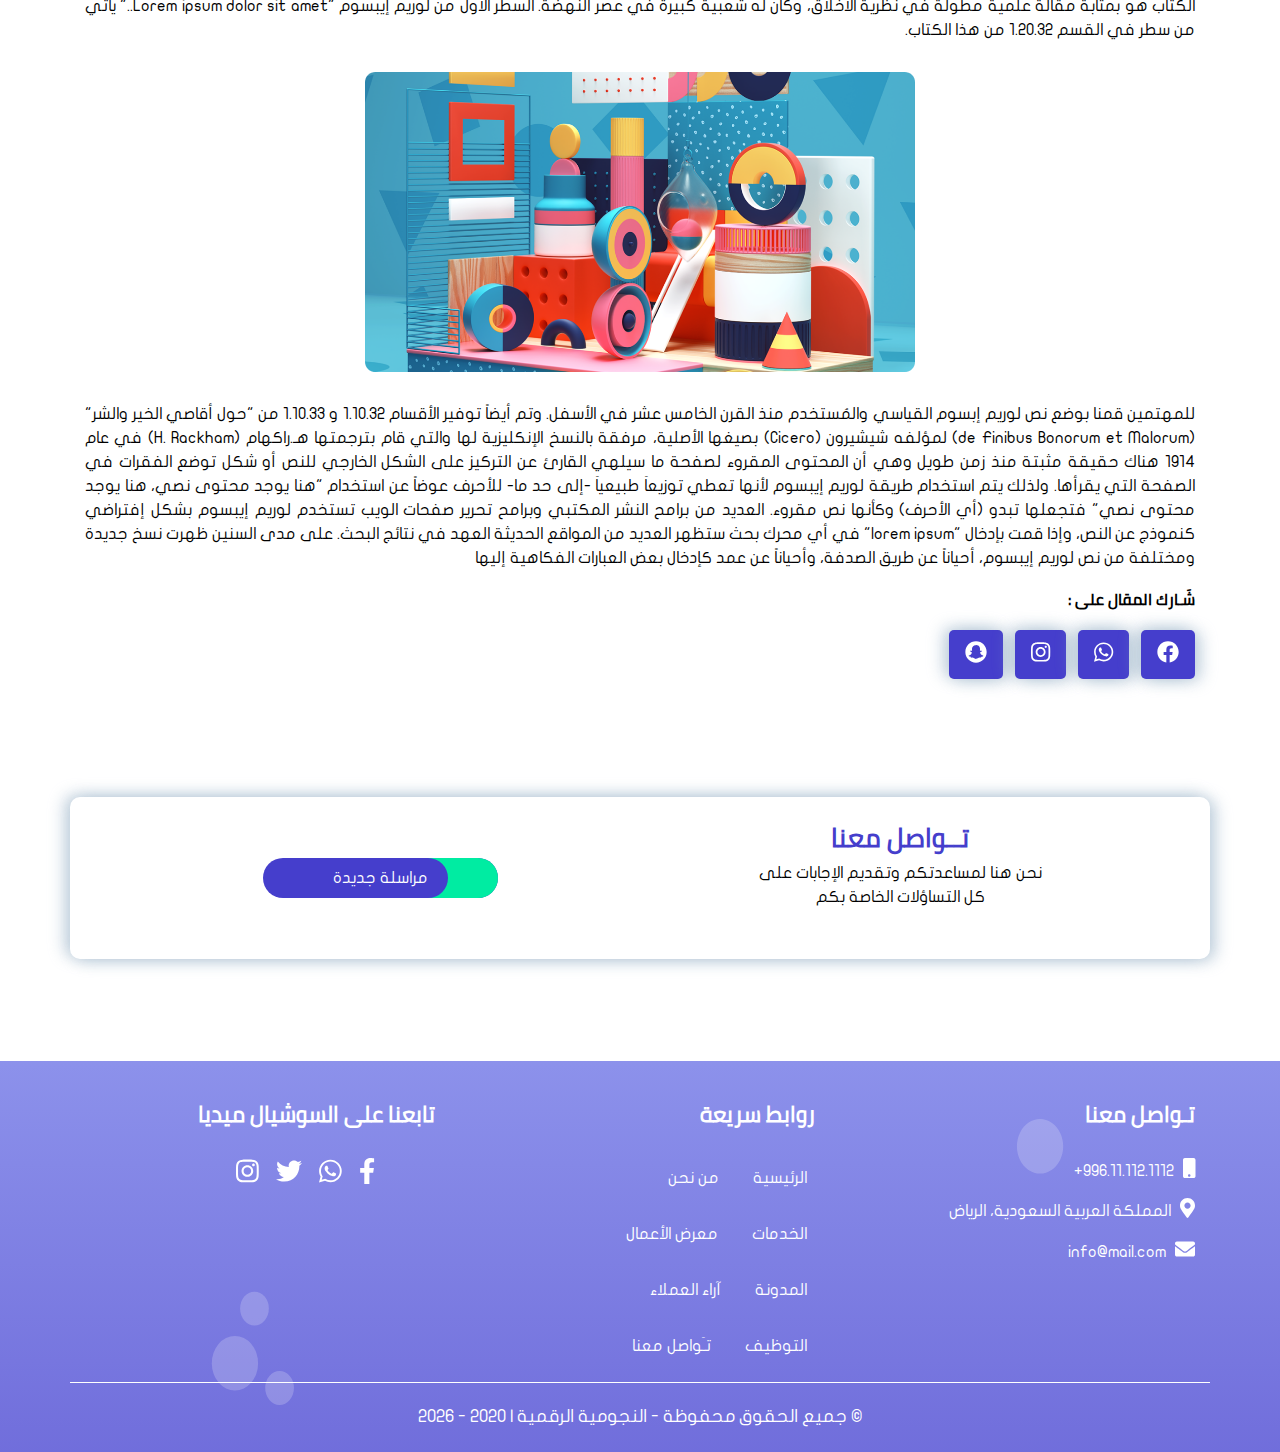
<file: article.html>
<!doctype html>
<html>

<head>
    <meta charset="UTF-8">
    <meta http-equiv="X-UA-Compatible" content="IE=edge">
    <meta name="viewport" content="width=device-width,initial-scale=1">
    <title>المقالات |</title>
    <script defer="defer" src="./app.js"></script>
    <link href="./assets/css/styles.css" rel="stylesheet">
</head>

<body>
    <header class="head-main bg-about bg-services bg-blog">
        <div class="navbar navbar-dark box-shadow">
            <div class="container d-flex justify-content-between"><a href="#"
                    class="navbar-brand logo_brand d-flex align-items-center"><img src="./assets/images/logo_brand.svg"
                        alt="شعار الموقع"></a>
                <ul class="list-inline m-0 visit-link hidden-on-small">
                    <li class="list-inline-item more-menu"><a href="request_price.html" class="nav-link">اطلب عرض
                            سعر</a></li>
                    <li class="list-inline-item more-menu"><a href="evaluate_idea.html" class="nav-link">طلب تقييم
                            فكرة</a></li>
                </ul><a class="nav-button"><span id="nav-icon3"><i class="fas fa-bars"></i></span></a>
            </div>
        </div>
        <div class="fixed-top main-menu">
            <div class="flex-center pt-5">
                <ul class="nav flex-column text-center">
                    <li class="nav-item delay-1"><a class="nav-link" href="index.html">الرئيسية</a></li>
                    <li class="nav-item delay-2"><a class="nav-link" href="services_arts.html">الخدمات</a></li>
                    <li class="nav-item delay-3"><a class="nav-link" href="portfolio_projects.html">الأعمال</a></li>
                    <li class="nav-item delay-4"><a class="nav-link" href="who_are_we.html">عن الشركة</a></li>
                    <li class="nav-item delay-5"><a class="nav-link" href="blog.html">المدونة</a></li>
                    <li class="nav-item delay-5"><a class="nav-link" href="request_price.html">اطلب عرض سعر</a></li>
                    <li class="nav-item delay-5"><a class="nav-link" href="evaluate_idea.html">طلب تقييم فكرة</a></li>
                    <li class="nav-item delay-5"><a class="nav-link" href="job.html">انضم إلينا</a></li>
                    <li class="nav-item delay-6"><a class="nav-link" href="contact.html">تواصل معنا</a></li>
                </ul>
            </div>
        </div>
        <div class="container">
            <div class="row">
                <div class="col-12">
                    <div class="title-who text-center">
                        <h3 class="custom-title-about">المدونة</h3>
                    </div>
                    <div class="title-who text-center">
                        <p class="custom-title-about">الرئيسية | المدونة</p>
                    </div>
                    <div class="about-me">
                        <p class="text-center">نحن في النجومية الرقمية نقدم لك محتوى رائع ذو معلومات قيّمة، نسعد
                            بإطـلاعك على أحدث مواضعيعنا الشيّقة</p>
                    </div>
                    <div class="scroll-down text-center"><a href="#blog" class="scroll"><img
                                src="./assets/images/read-more.svg" alt="اقرأ المزيد"></a></div>
                </div>
            </div>
        </div>
    </header>
    <section class="content-article" id="blog">
        <div class="container">
            <div class="circle_top">
                <ul class="list-inline">
                    <li class="list-inline-item">
                        <div class="cirlce-three"></div>
                    </li>
                    <li class="list-inline-item">
                        <div class="cirlce-two"></div>
                    </li>
                    <li class="list-inline-item">
                        <div class="cirlce-one"></div>
                    </li>
                </ul>
            </div>
            <div class="title-article">
                <h3 class="custom-title-article">أن تتحقق أولاً أن ليس هناك أي كلمات</h3>
            </div>
            <div class="information-article">
                <ul class="list-inline">
                    <li class="list-inline-item">
                        <div class="user-published"><span class="user"><i class="far fa-user"></i> محمد حِزام</span>
                        </div>
                    </li>
                    <li class="list-inline-item">
                        <div class="date-published"><span class="date"><i class="far fa-clock"></i> 14/10/2020</span>
                        </div>
                    </li>
                    <li class="list-inline-item">
                        <div class="view-published"><span class="view"><i class="far fa-eye"></i> 11470 مشاهدة</span>
                        </div>
                    </li>
                </ul>
            </div>
            <div class="row">
                <div class="col-12">
                    <article class="text-article">هناك حقيقة مثبتة منذ زمن طويل وهي أن المحتوى المقروء لصفحة ما سيلهي
                        القارئ عن التركيز على الشكل الخارجي للنص أو شكل توضع الفقرات في الصفحة التي يقرأها. ولذلك يتم
                        استخدام طريقة لوريم إيبسوم لأنها تعطي توزيعاَ طبيعياَ -إلى حد ما- للأحرف عوضاً عن استخدام "هنا
                        يوجد محتوى نصي، هنا يوجد محتوى نصي" فتجعلها تبدو (أي الأحرف) وكأنها نص مقروء. العديد من برامح
                        النشر المكتبي وبرامح تحرير صفحات الويب تستخدم لوريم إيبسوم بشكل إفتراضي كنموذج عن النص، وإذا أي
                        محرك بحث ستظهر العديد من المواقع الحديثة العهد في نتائج البحث. على مدى السنين ظهرت نسخ جديدة
                        ومختلفة من نص لوريم إيبسوم، أحياناً عن طريق الصدفة، وأحياناً عن عمد كإدخال بعض العبارات الفكاهية
                        إليها.<br>لوريم إيبسوم(Lorem Ipsum) هو ببساطة نص شكلي (بمعنى أن الغاية هي الشكل وليس المحتوى)
                        ويُستخدم في صناعات المطابع ودور النشر. كان لوريم إيبسوم ولايزال المعيار للنص الشكلي منذ القرن
                        الخامس عشر عندما قامت مطبعة مجهولة برص مجموعة من الأحرف بشكل عشوائي أخذتها من نص، لتكوّن كتيّب
                        بمثابة دليل أو مرجع شكلي لهذه الأحرف. خمسة قرون من الزمن لم تقضي على هذا النص، بل انه حتى صار
                        مستخدماً<div class="image-article custom-image"><img src="./assets/images/nuria.png"
                                alt="صورة توضيحية"></div>هنالك العديد من الأنواع المتوفرة لنصوص لوريم إيبسوم، ولكن
                        الغالبية تم تعديلها بشكل ما عبر إدخال بعض النوادر أو الكلمات العشوائية إلى النص. إن كنت تريد أن
                        تستخدم نص لوريم إيبسوم ما، عليك أن تتحقق أولاً أن ليس هناك أي كلمات أو عبارات محرجة أو غير لائقة
                        مخبأة في هذا النص. بينما تعمل جميع مولّدات نصوص لوريم إيبسوم على الإنترنت على إعادة تكرار مقاطع
                        من نص لوريم إيبسوم نفسه عدة مرات بما تتطلبه الحاجة، يقوم مولّدنا هذا باستخدام كلمات من قاموس
                        يحوي على أكثر من 200 كلمة لا تينية، مضاف إليها مجموعة من الجمل النموذجية، لتكوين نص لوريم إيبسوم
                        ذو شكل منطقي قريب إلى النص الحقيقي. وبالتالي يكون النص الناتح خالي من التكرار، أو أي كلمات أو
                        عبارات غير لائقة أو ما شابه. وهذا ما يجعله أول مولّد نص لوريم إيبسوم حقيقي على الإنترنت. خلافاَ
                        للإعتقاد السائد فإن لوريم إيبسوم ليس نصاَ عشوائياً، بل إن له جذور في الأدب اللاتيني الكلاسيكي
                        منذ العام 45 قبل الميلاد، مما يجعله أكثر من 2000 عام في القدم. قام البروفيسور "ريتشارد ماك
                        لينتوك" (Richard McClintock) وهو بروفيسور اللغة اللاتينية في جامعة هامبدن-سيدني في فيرجينيا
                        بالبحث عن أصول كلمة لاتينية غامضة في نص لوريم إيبسوم وهي "consectetur"، وخلال تتبعه لهذه الكلمة
                        في الأدب اللاتيني اكتشف المصدر الغير قابل للشك. فلقد اتضح أن كلمات نص لوريم إيبسوم تأتي من
                        الأقسام 1.10.32 و 1.10.33 من كتاب "حول أقاصي الخير والشر" (de Finibus Bonorum et Malorum) للمفكر
                        شيشيرون (Cicero) والذي كتبه في عام 45 قبل الميلاد. هذا الكتاب هو بمثابة مقالة علمية مطولة في
                        نظرية الأخلاق، وكان له شعبية كبيرة في عصر النهضة. السطر الأول من لوريم إيبسوم "Lorem ipsum dolor
                        sit amet.." يأتي من سطر في القسم 1.20.32 من هذا الكتاب. r"، وخلال تتبعه لهذه الكلمة في الأدب
                        اللاتيني اكتشف المصدر الغير قابل للشك. فلقد اتضح أن كلمات نص لوريم إيبسوم تأتي من الأقسام
                        1.10.32 و 1.10.33 من كتاب "حول أقاصي الخير والشر" (de Finibus Bonorum et Malorum) للمفكر شيشيرون
                        (Cicero) والذي كتبه في عام 45 قبل الميلاد. هذا الكتاب هو بمثابة مقالة علمية مطولة في نظرية
                        الأخلاق، وكان له شعبية كبيرة في عصر النهضة. السطر الأول من لوريم إيبسوم "Lorem ipsum dolor sit
                        amet.." يأتي من سطر في القسم 1.20.32 من هذا الكتاب.<div class="image-article"><img
                                src="./assets/images/curology.png" alt="صورة توضيحية"></div>للمهتمين قمنا بوضع نص لوريم
                        إبسوم القياسي والمُستخدم منذ القرن الخامس عشر في الأسفل. وتم أيضاً توفير الأقسام 1.10.32 و
                        1.10.33 من "حول أقاصي الخير والشر" (de Finibus Bonorum et Malorum) لمؤلفه شيشيرون (Cicero)
                        بصيغها الأصلية، مرفقة بالنسخ الإنكليزية لها والتي قام بترجمتها هـ.راكهام (H. Rackham) في عام
                        1914 هناك حقيقة مثبتة منذ زمن طويل وهي أن المحتوى المقروء لصفحة ما سيلهي القارئ عن التركيز على
                        الشكل الخارجي للنص أو شكل توضع الفقرات في الصفحة التي يقرأها. ولذلك يتم استخدام طريقة لوريم
                        إيبسوم لأنها تعطي توزيعاَ طبيعياَ -إلى حد ما- للأحرف عوضاً عن استخدام "هنا يوجد محتوى نصي، هنا
                        يوجد محتوى نصي" فتجعلها تبدو (أي الأحرف) وكأنها نص مقروء. العديد من برامح النشر المكتبي وبرامح
                        تحرير صفحات الويب تستخدم لوريم إيبسوم بشكل إفتراضي كنموذج عن النص، وإذا قمت بإدخال "lorem ipsum"
                        في أي محرك بحث ستظهر العديد من المواقع الحديثة العهد في نتائج البحث. على مدى السنين ظهرت نسخ
                        جديدة ومختلفة من نص لوريم إيبسوم، أحياناً عن طريق الصدفة، وأحياناً عن عمد كإدخال بعض العبارات
                        الفكاهية إليها</article>
                </div>
            </div>
            <div class="row">
                <div class="col-12">
                    <div class="share-social-media">
                        <div class="title-social">
                            <h5 class="custom-social">شَـارك المقال على :</h5>
                        </div>
                        <div class="share-now">
                            <ul class="list-inline p-0">
                                <li class="list-inline-item"><a href="#" class="nav-link"><i
                                            class="fab fa-facebook"></i></a></li>
                                <li class="list-inline-item"><a href="#" class="nav-link"><i
                                            class="fab fa-whatsapp"></i></a></li>
                                <li class="list-inline-item"><a href="#" class="nav-link"><i
                                            class="fab fa-instagram"></i></a></li>
                                <li class="list-inline-item"><a href="#" class="nav-link"><i
                                            class="fab fa-snapchat"></i></a></li>
                            </ul>
                        </div>
                    </div>
                </div>
            </div>
        </div>
    </section>
    <section class="Contact-us" id="">
        <div class="container">
            <div class="row text-center contact-us-now mt-5">
                <div class="col-lg-6 col-md-12">
                    <div class="title">
                        <h4 class="custom-heading">تــواصل معنا</h4>
                    </div>
                    <div class="text">
                        <p class="text-contact-us">نحن هنا لمساعدتكم وتقديم الإجابات على<br>كل التساؤلات الخاصة بكم</p>
                    </div>
                </div>
                <div class="col-lg-6 col-md-12">
                    <div class="contect-now"><a href="contact.html" class="send-an-msg">مراسلة جديدة</a></div>
                </div>
            </div>
        </div>
    </section>
    <footer class="footer-page" id="">
        <div class="container">
            <div class="row line-bottom">
                <div class="col-lg-4 col-md-12">
                    <div class="title">
                        <h3 class="custom-heading">تـواصل معنا</h3>
                    </div>
                    <div class="informations"><label for=""><i class="fas fa-mobile"></i></label>
                        <span>996.11.112.1112+</span></div>
                    <div class="informations"><label for=""><i class="fas fa-map-marker-alt"></i></label> <span>المملكة
                            العربية السعودية، الرياض</span></div>
                    <div class="informations"><label for=""><i class="fas fa-envelope"></i></label>
                        <span>info@mail.com</span></div>
                </div>
                <div class="col-lg-4 col-md-12">
                    <div class="title">
                        <h3 class="custom-heading">روابط سريعة</h3>
                    </div>
                    <ul class="list-inline link-footer">
                        <li class="list-inline-item"><a href="#" class="nav-link">الرئيسية</a></li>
                        <li class="list-inline-item"><a href="#" class="nav-link">من نحن</a></li>
                    </ul>
                    <ul class="list-inline link-footer">
                        <li class="list-inline-item"><a href="#" class="nav-link">الخدمات</a></li>
                        <li class="list-inline-item"><a href="#" class="nav-link">معرض الأعمال</a></li>
                    </ul>
                    <ul class="list-inline link-footer">
                        <li class="list-inline-item"><a href="#" class="nav-link">المدونة</a></li>
                        <li class="list-inline-item"><a href="#" class="nav-link">آراء العملاء</a></li>
                    </ul>
                    <ul class="list-inline link-footer">
                        <li class="list-inline-item"><a href="#" class="nav-link">التوظيف</a></li>
                        <li class="list-inline-item"><a href="#" class="nav-link">تـَواصل معنا</a></li>
                    </ul>
                </div>
                <div class="col-lg-4 col-md-12">
                    <div class="title">
                        <h3 class="custom-heading">تابعنا على السوشيال ميديا</h3>
                    </div>
                    <div class="icon-social-media">
                        <ul class="list-inline">
                            <li class="list-inline-item"><a href="#"><i class="fab fa-facebook-f"></i></a></li>
                            <li class="list-inline-item"><a href="#"><i class="fab fa-whatsapp"></i></a></li>
                            <li class="list-inline-item"><a href="#"><i class="fab fa-twitter"></i></a></li>
                            <li class="list-inline-item"><a href="#"><i class="fab fa-instagram"></i></a></li>
                        </ul>
                    </div>
                </div>
            </div>
            <div class="copyright">
                <p class="copyright text-center" id="copyright"></p>
            </div>
        </div>
    </footer><a href="tel:5551234567" class="phone-call" target="_blank"><i class="fas fa-phone my-float"></i> </a><a
        href="https://api.whatsapp.com/send?phone=51955081075&text=مرحباً بكم، إننا نتشرف بخدمتكم ." class="float"
        target="_blank"><i class="fab fa-whatsapp"></i></a>
    <section class="loading-page bg-loading" id="loading_wrap">
        <div class="container">
            <div class="image-logo text-center"><img src="./assets/images/logo_brand.svg" alt="شعار الموقع"></div>
            <div class="name-company">
                <h3 class="custom-title-company text-center">شركة النجومية الرقميّة</h3>
            </div>
            <div class="row">
                <ul class="circle_animate">
                    <li class="animate-loanding"></li>
                    <li class="animate-loanding"></li>
                    <li class="animate-loanding"></li>
                    <li class="animate-loanding"></li>
                    <li class="animate-loanding"></li>
                </ul>
            </div>
        </div>
    </section>
    <script type="text/script" src="{require{'./index.js'}}"></script>
</body>

</html>
</file>
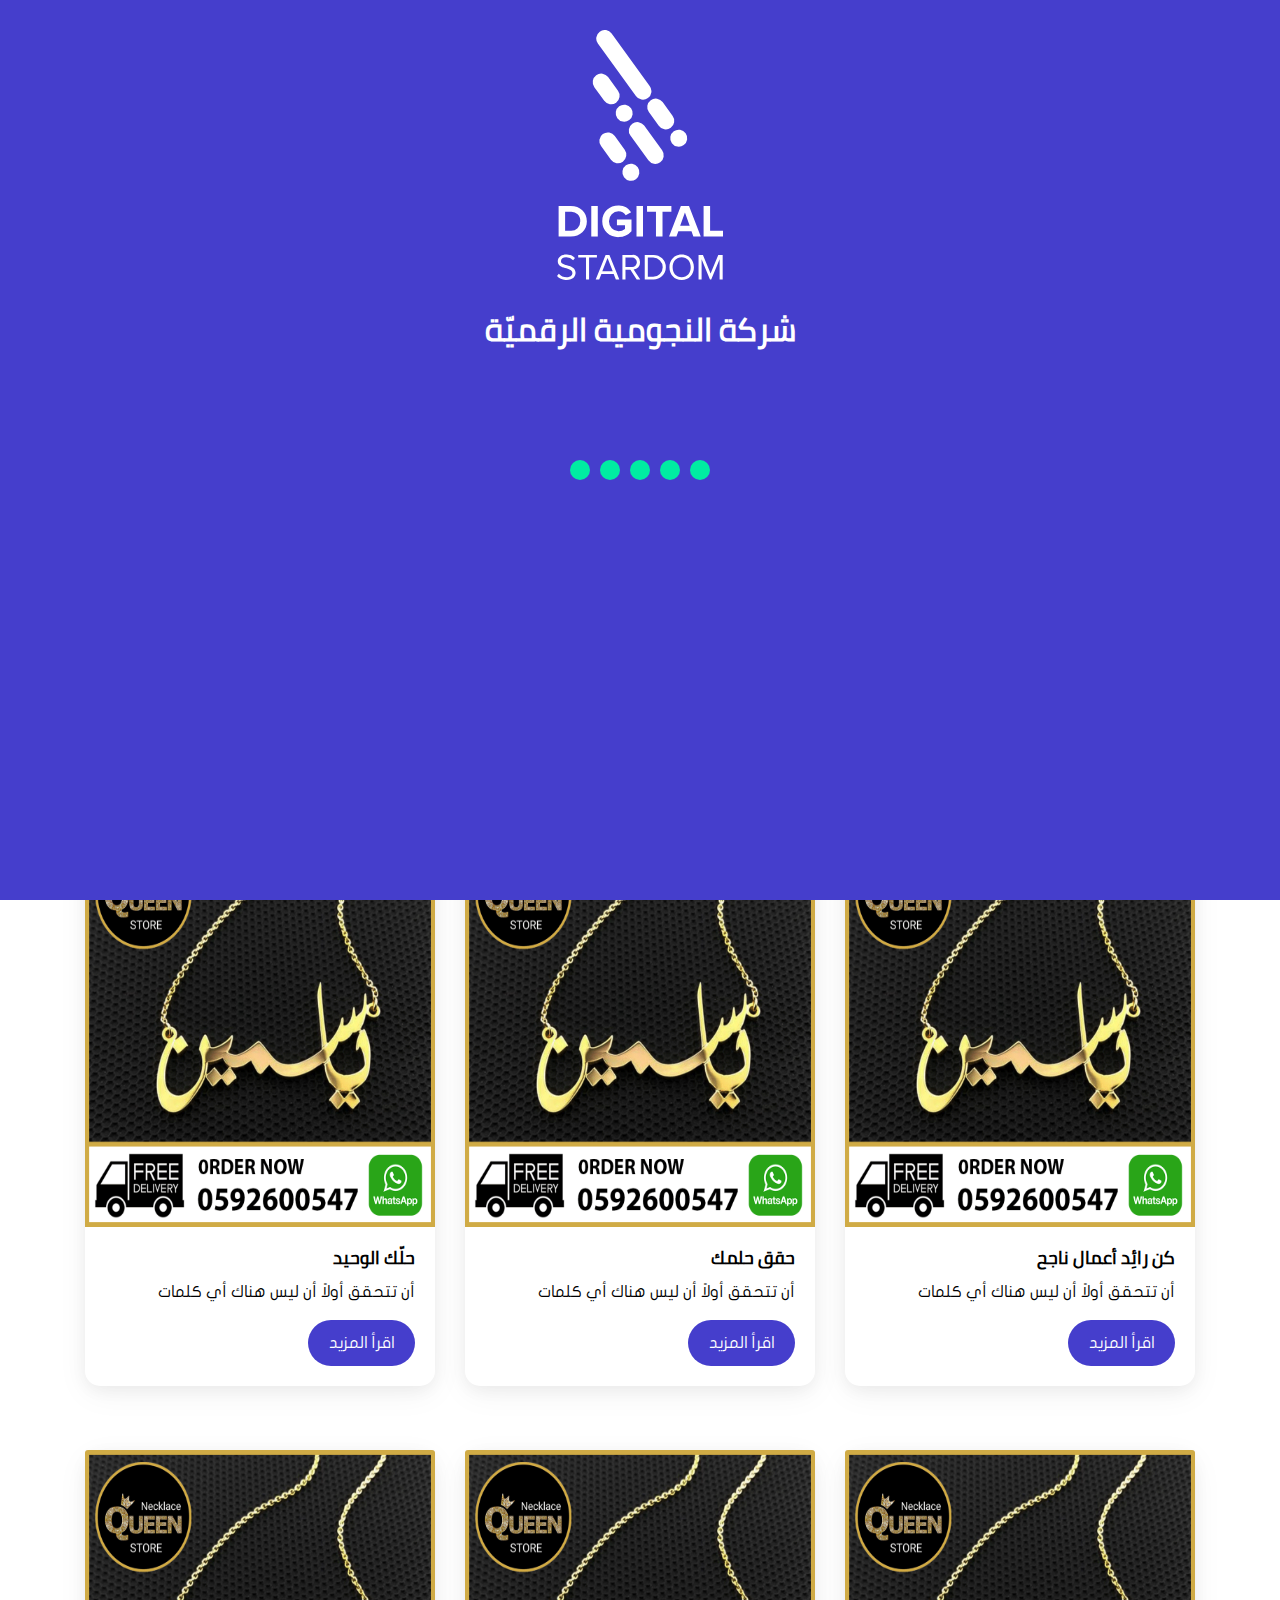
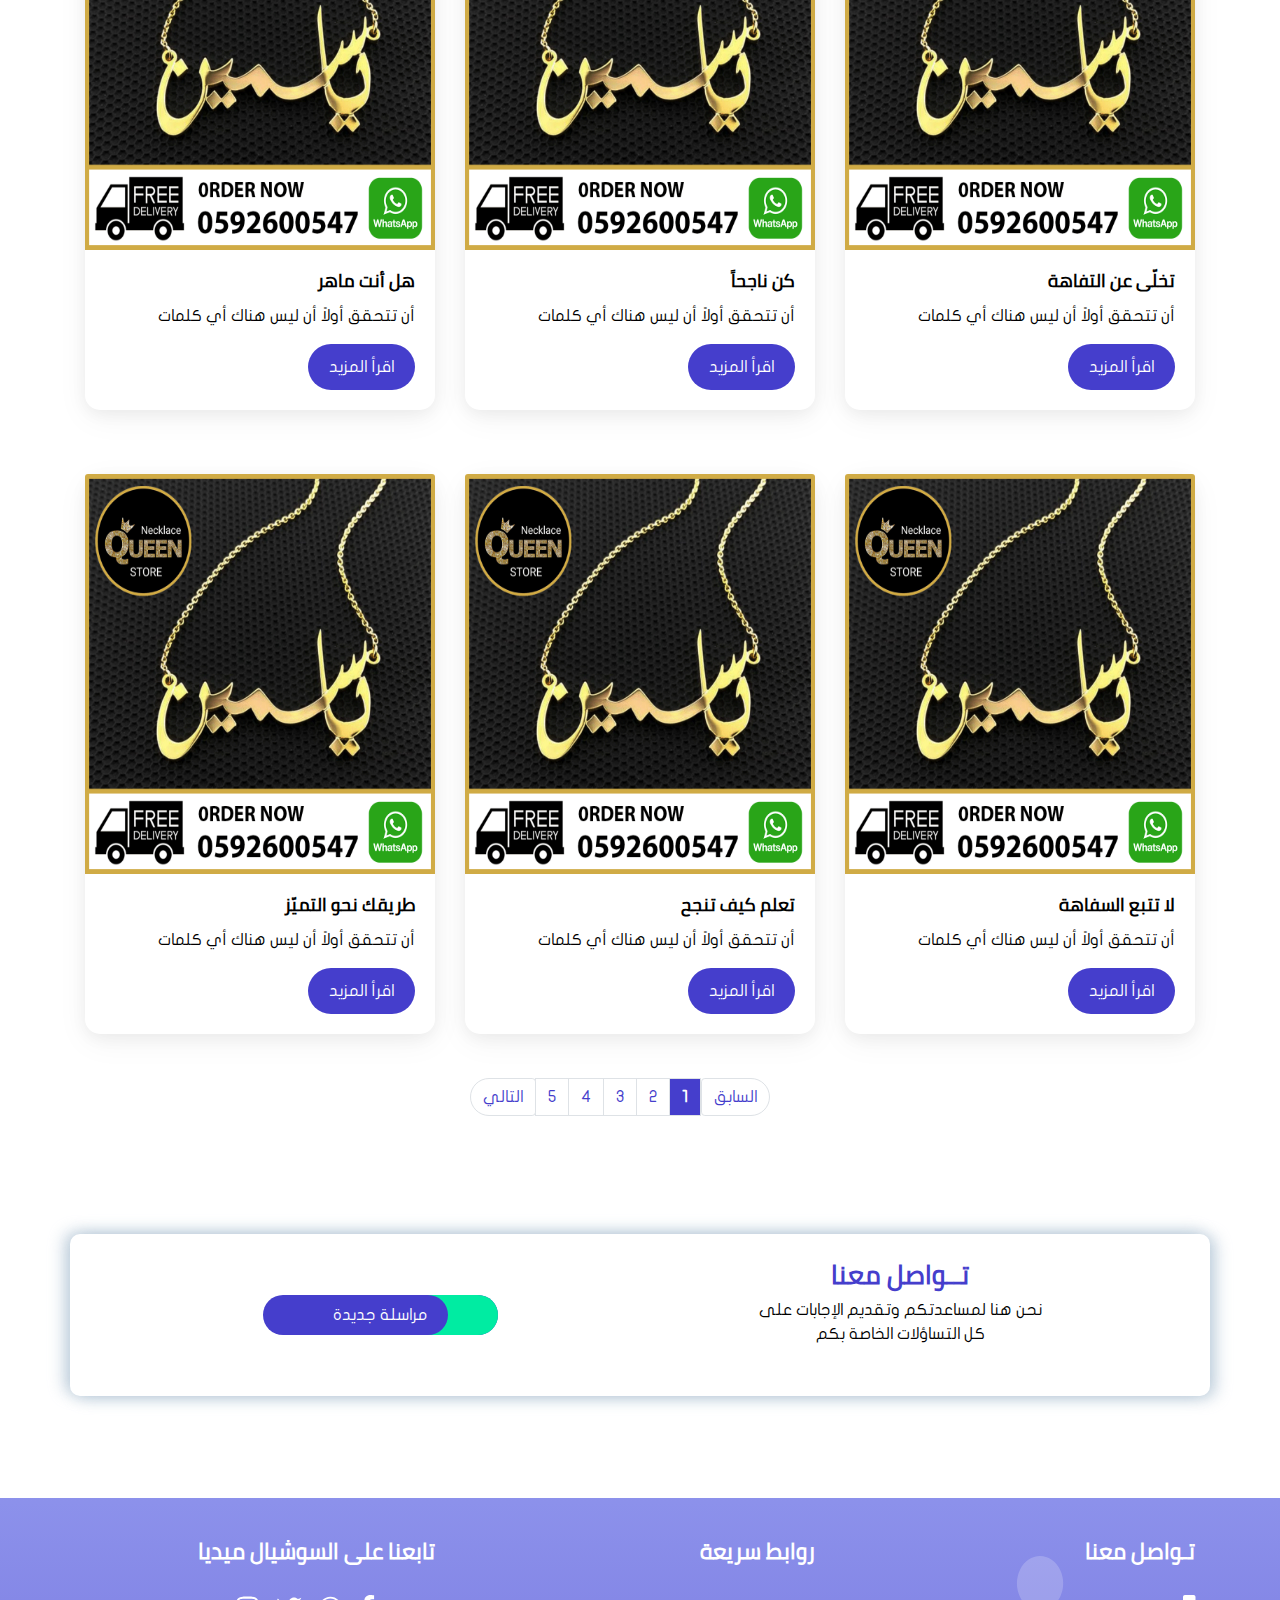
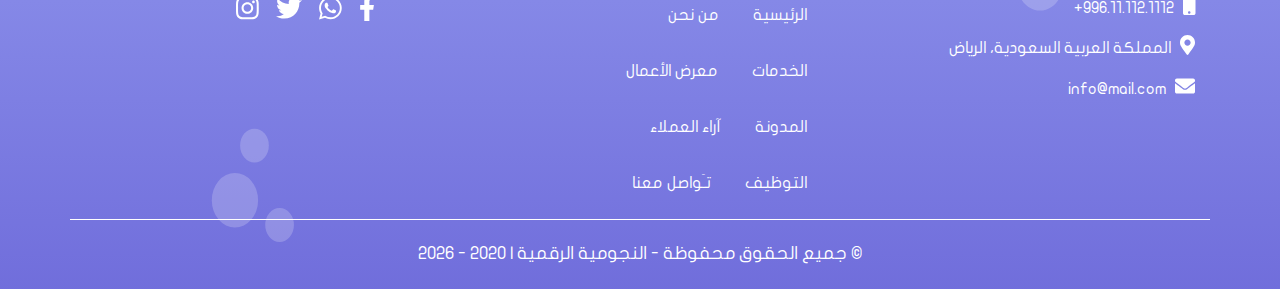
<file: blog.html>
<!doctype html>
<html>

<head>
    <meta charset="UTF-8">
    <meta http-equiv="X-UA-Compatible" content="IE=edge">
    <meta name="viewport" content="width=device-width,initial-scale=1">
    <title>المدونة |</title>
    <script defer="defer" src="./app.js"></script>
    <link href="./assets/css/styles.css" rel="stylesheet">
</head>

<body>
    <header class="head-main bg-about bg-services bg-blog">
        <div class="navbar navbar-dark box-shadow">
            <div class="container d-flex justify-content-between"><a href="#"
                    class="navbar-brand logo_brand d-flex align-items-center"><img src="./assets/images/logo_brand.svg"
                        alt="شعار الموقع"></a>
                <ul class="list-inline m-0 visit-link hidden-on-small">
                    <li class="list-inline-item more-menu"><a href="request_price.html" class="nav-link">اطلب عرض
                            سعر</a></li>
                    <li class="list-inline-item more-menu"><a href="evaluate_idea.html" class="nav-link">طلب تقييم
                            فكرة</a></li>
                </ul><a class="nav-button"><span id="nav-icon3"><i class="fas fa-bars"></i></span></a>
            </div>
        </div>
        <div class="fixed-top main-menu">
            <div class="flex-center pt-5">
                <ul class="nav flex-column text-center">
                    <li class="nav-item delay-1"><a class="nav-link" href="index.html">الرئيسية</a></li>
                    <li class="nav-item delay-2"><a class="nav-link" href="services_arts.html">الخدمات</a></li>
                    <li class="nav-item delay-3"><a class="nav-link" href="portfolio_projects.html">الأعمال</a></li>
                    <li class="nav-item delay-4"><a class="nav-link" href="who_are_we.html">عن الشركة</a></li>
                    <li class="nav-item delay-5"><a class="nav-link" href="blog.html">المدونة</a></li>
                    <li class="nav-item delay-5"><a class="nav-link" href="request_price.html">اطلب عرض سعر</a></li>
                    <li class="nav-item delay-5"><a class="nav-link" href="evaluate_idea.html">طلب تقييم فكرة</a></li>
                    <li class="nav-item delay-5"><a class="nav-link" href="job.html">انضم إلينا</a></li>
                    <li class="nav-item delay-6"><a class="nav-link" href="contact.html">تواصل معنا</a></li>
                </ul>
            </div>
        </div>
        <div class="container">
            <div class="row">
                <div class="col-12">
                    <div class="title-who text-center">
                        <h3 class="custom-title-about">المدونة</h3>
                    </div>
                    <div class="title-who text-center">
                        <p class="custom-title-about">الرئيسية | المدونة</p>
                    </div>
                    <div class="about-me">
                        <p class="text-center">نحن في النجومية الرقمية نقدم لك محتوى رائع ذو معلومات قيّمة، نسعد
                            بإطـلاعك على أحدث مواضعيعنا الشيّقة</p>
                    </div>
                    <div class="scroll-down text-center"><a href="#blog" class="scroll"><img
                                src="./assets/images/read-more.svg" alt="اقرأ المزيد"></a></div>
                </div>
            </div>
        </div>
    </header>
    <section class="blog business_gallery" id="blog">
        <div class="container">
            <div class="title-blog">
                <h4 class="custom-heading-blog text-center">مواضيع تهمك وتفيدك</h4>
            </div>
            <hr>
            <div class="description-section">
                <p class="text-center">هناك حقيقة مثبتة منذ زمن طويل وهي أن المحتوى المقروء لصفحة ما سيلهي القارئ عن
                    التركيز على الشكل الخارجي للنص أو شكل توضع الفقرات في الصفحة التي يقرأها. ولذلك يتم استخدام طريقة
                    لوريم إيبسوم لأنها تعطي توزيعاَ طبيعياَ</p>
            </div>
        </div>
        <div class="container">
            <div class="row">
                <div class="col-lg-4 col-md-6 col-sm-12 mb-4" data-aos="fade-up" data-aos-duration="1500">
                    <div class="card"><img src="./assets/images/Project_one.png" class="card-img-top" alt="mouckup-1">
                        <div class="card-body">
                            <h5 class="card-title">كن رائِد أعمال ناجح</h5>
                            <p class="card-text">أن تتحقق أولاً أن ليس هناك أي كلمات</p><a href="article.html"
                                class="btn btn-primary">اقرأ المزيد</a>
                        </div>
                    </div>
                </div>
                <div class="col-lg-4 col-md-6 col-sm-12 mb-4" data-aos="fade-up" data-aos-duration="1500">
                    <div class="card"><img src="./assets/images/Project_one.png" class="card-img-top" alt="mouckup-1">
                        <div class="card-body">
                            <h5 class="card-title">حقق حلمك</h5>
                            <p class="card-text">أن تتحقق أولاً أن ليس هناك أي كلمات</p><a href="article.html"
                                class="btn btn-primary">اقرأ المزيد</a>
                        </div>
                    </div>
                </div>
                <div class="col-lg-4 col-md-6 col-sm-12 d-lg-block d-md-none mb-4" data-aos="fade-up"
                    data-aos-duration="1500">
                    <div class="card"><img src="./assets/images/Project_one.png" class="card-img-top" alt="mouckup-1">
                        <div class="card-body">
                            <h5 class="card-title">حلّك الوحيد</h5>
                            <p class="card-text">أن تتحقق أولاً أن ليس هناك أي كلمات</p><a href="article.html"
                                class="btn btn-primary">اقرأ المزيد</a>
                        </div>
                    </div>
                </div>
            </div>
            <div class="row">
                <div class="col-lg-4 col-md-6 col-sm-12 mb-4" data-aos="fade-up" data-aos-duration="1500">
                    <div class="card"><img src="./assets/images/Project_one.png" class="card-img-top" alt="mouckup-1">
                        <div class="card-body">
                            <h5 class="card-title">تخلّى عن التفاهة</h5>
                            <p class="card-text">أن تتحقق أولاً أن ليس هناك أي كلمات</p><a href="article.html"
                                class="btn btn-primary">اقرأ المزيد</a>
                        </div>
                    </div>
                </div>
                <div class="col-lg-4 col-md-6 col-sm-12 mb-4" data-aos="fade-up" data-aos-duration="1500">
                    <div class="card"><img src="./assets/images/Project_one.png" class="card-img-top" alt="mouckup-1">
                        <div class="card-body">
                            <h5 class="card-title">كن ناجحاً</h5>
                            <p class="card-text">أن تتحقق أولاً أن ليس هناك أي كلمات</p><a href="article.html"
                                class="btn btn-primary">اقرأ المزيد</a>
                        </div>
                    </div>
                </div>
                <div class="col-lg-4 col-md-6 col-sm-12 d-lg-block d-md-none mb-4" data-aos="fade-up"
                    data-aos-duration="1500">
                    <div class="card"><img src="./assets/images/Project_one.png" class="card-img-top" alt="mouckup-1">
                        <div class="card-body">
                            <h5 class="card-title">هل أنت ماهر</h5>
                            <p class="card-text">أن تتحقق أولاً أن ليس هناك أي كلمات</p><a href="article.html"
                                class="btn btn-primary">اقرأ المزيد</a>
                        </div>
                    </div>
                </div>
            </div>
            <div class="row">
                <div class="col-lg-4 col-md-6 col-sm-12 mb-4" data-aos="fade-up" data-aos-duration="1500">
                    <div class="card"><img src="./assets/images/Project_one.png" class="card-img-top" alt="mouckup-1">
                        <div class="card-body">
                            <h5 class="card-title">لا تتبع السفاهة</h5>
                            <p class="card-text">أن تتحقق أولاً أن ليس هناك أي كلمات</p><a href="article.html"
                                class="btn btn-primary">اقرأ المزيد</a>
                        </div>
                    </div>
                </div>
                <div class="col-lg-4 col-md-6 col-sm-12 mb-4" data-aos="fade-up" data-aos-duration="1500">
                    <div class="card"><img src="./assets/images/Project_one.png" class="card-img-top" alt="mouckup-1">
                        <div class="card-body">
                            <h5 class="card-title">تعلم كيف تنجح</h5>
                            <p class="card-text">أن تتحقق أولاً أن ليس هناك أي كلمات</p><a href="article.html"
                                class="btn btn-primary">اقرأ المزيد</a>
                        </div>
                    </div>
                </div>
                <div class="col-lg-4 col-md-6 col-sm-12 d-lg-block d-md-none mb-4" data-aos="fade-up"
                    data-aos-duration="1500">
                    <div class="card"><img src="./assets/images/Project_one.png" class="card-img-top" alt="mouckup-1">
                        <div class="card-body">
                            <h5 class="card-title">طريقك نحو التميّز</h5>
                            <p class="card-text">أن تتحقق أولاً أن ليس هناك أي كلمات</p><a href="article.html"
                                class="btn btn-primary">اقرأ المزيد</a>
                        </div>
                    </div>
                </div>
            </div>
            <div class="row">
                <div class="mr-auto ml-auto">
                    <nav class="pagination-pages">
                        <ul class="pagination">
                            <li class="page-item"><a class="page-link" href="#">السابق</a></li>
                            <li class="page-item"><a class="page-link active" href="#">1</a></li>
                            <li class="page-item"><a class="page-link" href="#">2</a></li>
                            <li class="page-item"><a class="page-link" href="#">3</a></li>
                            <li class="page-item"><a class="page-link" href="#">4</a></li>
                            <li class="page-item"><a class="page-link" href="#">5</a></li>
                            <li class="page-item"><a class="page-link" href="#">التالي</a></li>
                        </ul>
                    </nav>
                </div>
            </div>
        </div>
    </section>
    <section class="Contact-us" id="">
        <div class="container">
            <div class="row text-center contact-us-now mt-5">
                <div class="col-lg-6 col-md-12">
                    <div class="title">
                        <h4 class="custom-heading">تــواصل معنا</h4>
                    </div>
                    <div class="text">
                        <p class="text-contact-us">نحن هنا لمساعدتكم وتقديم الإجابات على<br>كل التساؤلات الخاصة بكم</p>
                    </div>
                </div>
                <div class="col-lg-6 col-md-12">
                    <div class="contect-now"><a href="contact.html" class="send-an-msg">مراسلة جديدة</a></div>
                </div>
            </div>
        </div>
    </section>
    <footer class="footer-page" id="">
        <div class="container">
            <div class="row line-bottom">
                <div class="col-lg-4 col-md-12">
                    <div class="title">
                        <h3 class="custom-heading">تـواصل معنا</h3>
                    </div>
                    <div class="informations"><label for=""><i class="fas fa-mobile"></i></label>
                        <span>996.11.112.1112+</span></div>
                    <div class="informations"><label for=""><i class="fas fa-map-marker-alt"></i></label> <span>المملكة
                            العربية السعودية، الرياض</span></div>
                    <div class="informations"><label for=""><i class="fas fa-envelope"></i></label>
                        <span>info@mail.com</span></div>
                </div>
                <div class="col-lg-4 col-md-12">
                    <div class="title">
                        <h3 class="custom-heading">روابط سريعة</h3>
                    </div>
                    <ul class="list-inline link-footer">
                        <li class="list-inline-item"><a href="#" class="nav-link">الرئيسية</a></li>
                        <li class="list-inline-item"><a href="#" class="nav-link">من نحن</a></li>
                    </ul>
                    <ul class="list-inline link-footer">
                        <li class="list-inline-item"><a href="#" class="nav-link">الخدمات</a></li>
                        <li class="list-inline-item"><a href="#" class="nav-link">معرض الأعمال</a></li>
                    </ul>
                    <ul class="list-inline link-footer">
                        <li class="list-inline-item"><a href="#" class="nav-link">المدونة</a></li>
                        <li class="list-inline-item"><a href="#" class="nav-link">آراء العملاء</a></li>
                    </ul>
                    <ul class="list-inline link-footer">
                        <li class="list-inline-item"><a href="#" class="nav-link">التوظيف</a></li>
                        <li class="list-inline-item"><a href="#" class="nav-link">تـَواصل معنا</a></li>
                    </ul>
                </div>
                <div class="col-lg-4 col-md-12">
                    <div class="title">
                        <h3 class="custom-heading">تابعنا على السوشيال ميديا</h3>
                    </div>
                    <div class="icon-social-media">
                        <ul class="list-inline">
                            <li class="list-inline-item"><a href="#"><i class="fab fa-facebook-f"></i></a></li>
                            <li class="list-inline-item"><a href="#"><i class="fab fa-whatsapp"></i></a></li>
                            <li class="list-inline-item"><a href="#"><i class="fab fa-twitter"></i></a></li>
                            <li class="list-inline-item"><a href="#"><i class="fab fa-instagram"></i></a></li>
                        </ul>
                    </div>
                </div>
            </div>
            <div class="copyright">
                <p class="copyright text-center" id="copyright"></p>
            </div>
        </div>
    </footer><a href="tel:5551234567" class="phone-call" target="_blank"><i class="fas fa-phone my-float"></i> </a><a
        href="https://api.whatsapp.com/send?phone=51955081075&text=مرحباً بكم، إننا نتشرف بخدمتكم ." class="float"
        target="_blank"><i class="fab fa-whatsapp"></i></a>
    <section class="loading-page bg-loading" id="loading_wrap">
        <div class="container">
            <div class="image-logo text-center"><img src="./assets/images/logo_brand.svg" alt="شعار الموقع"></div>
            <div class="name-company">
                <h3 class="custom-title-company text-center">شركة النجومية الرقميّة</h3>
            </div>
            <div class="row">
                <ul class="circle_animate">
                    <li class="animate-loanding"></li>
                    <li class="animate-loanding"></li>
                    <li class="animate-loanding"></li>
                    <li class="animate-loanding"></li>
                    <li class="animate-loanding"></li>
                </ul>
            </div>
        </div>
    </section>
    <script type="text/script" src="{require{'./index.js'}}"></script>
</body>

</html>
</file>
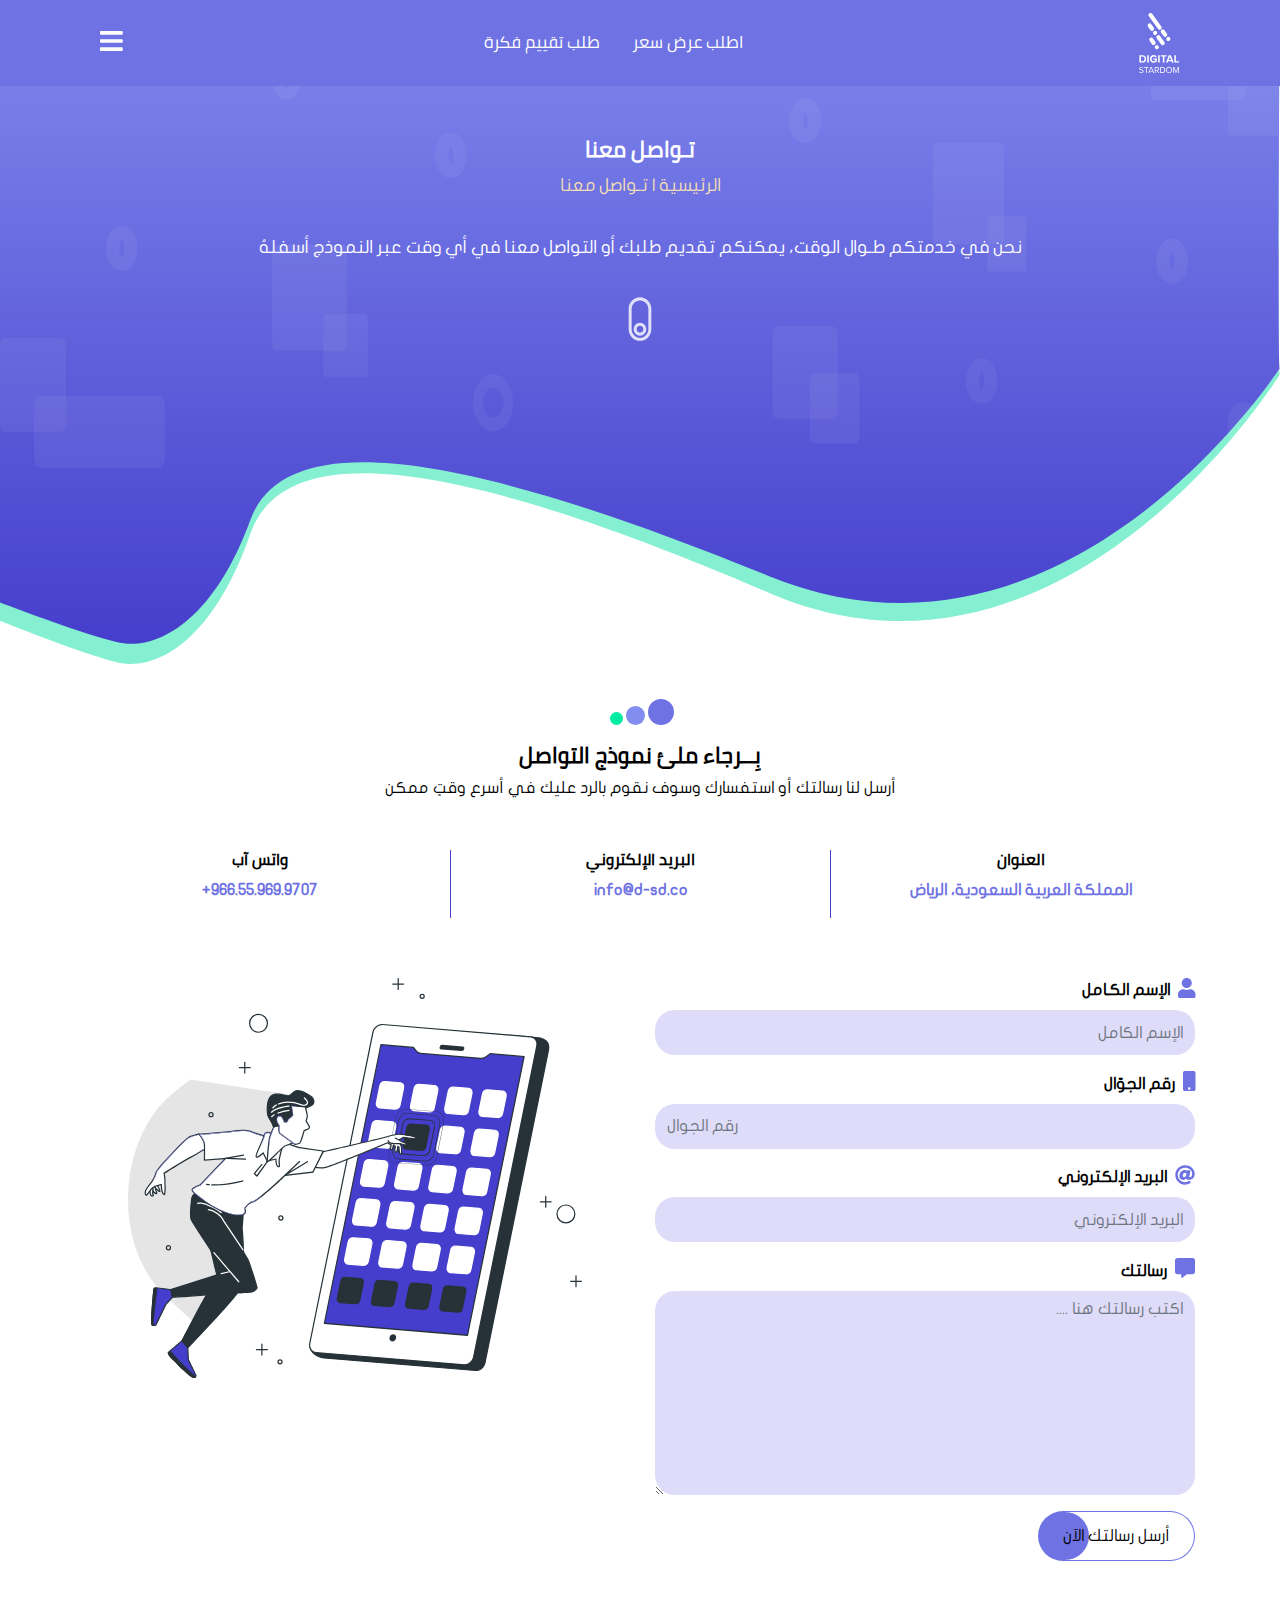
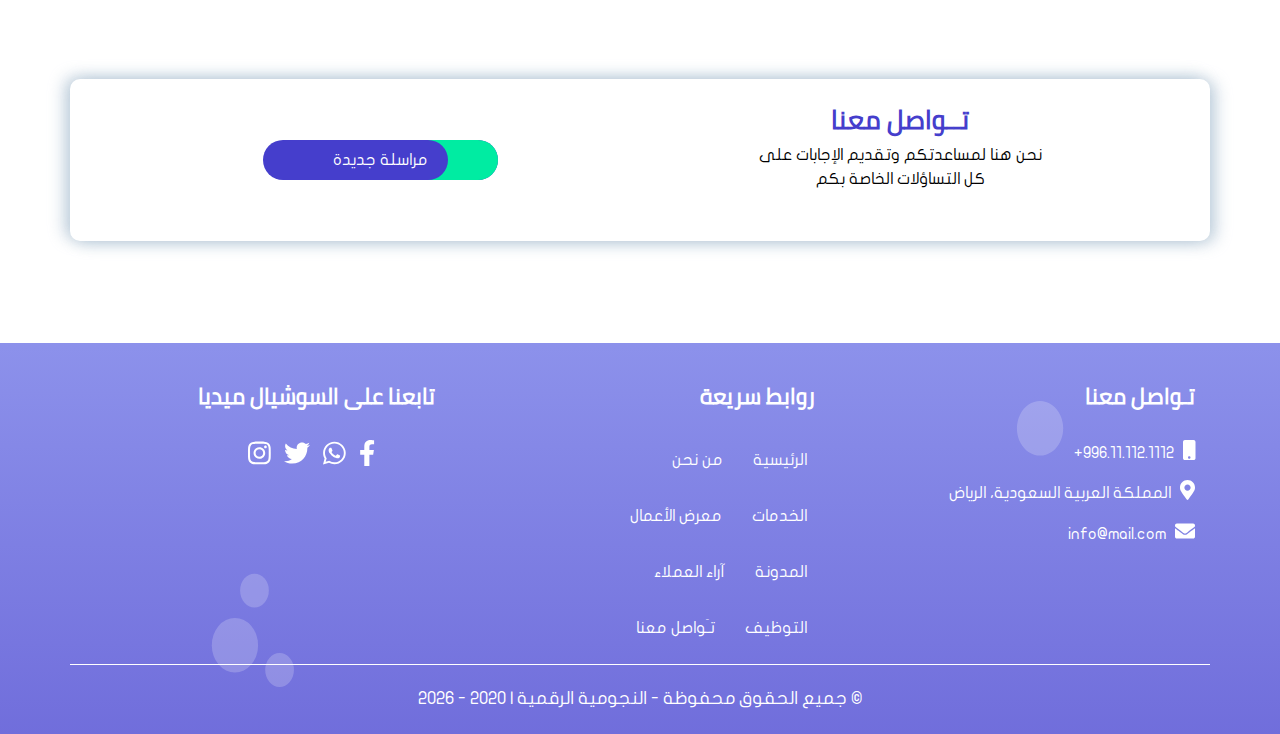
<file: contact.html>
<!doctype html><html lang="ar" dir="rtl"><head><meta charset="UTF-8"><meta http-equiv="X-UA-Compatible" content="IE=edge"><meta name="viewport" content="width=device-width,initial-scale=1"><title>تـواصل معنا</title><script defer="defer" src="./app.js"></script><link href="./assets/css/styles.css" rel="stylesheet"></head><body><header class="head-main bg-about bg-services bg-blog"><div class="navbar navbar-dark box-shadow"><div class="container d-flex justify-content-between"><a href="#" class="navbar-brand logo_brand d-flex align-items-center"><img src="./assets/images/logo_brand.svg" alt="شعار الموقع"></a><ul class="list-inline m-0 visit-link hidden-on-small"><li class="list-inline-item more-menu"><a href="request_price.html" class="nav-link">اطلب عرض سعر</a></li><li class="list-inline-item more-menu"><a href="evaluate_idea.html" class="nav-link">طلب تقييم فكرة</a></li></ul><a class="nav-button"><span id="nav-icon3"><i class="fas fa-bars"></i></span></a></div></div><div class="fixed-top main-menu"><div class="flex-center p-5"><ul class="nav flex-column text-center"><li class="nav-item delay-1"><a class="nav-link" href="index.html">الرئيسية</a></li><li class="nav-item delay-2"><a class="nav-link" href="services_arts.html">الخدمات</a></li><li class="nav-item delay-3"><a class="nav-link" href="portfolio_projects.html">الأعمال</a></li><li class="nav-item delay-4"><a class="nav-link" href="who_are_we.html">عن الشركة</a></li><li class="nav-item delay-5"><a class="nav-link" href="blog.html">المدونة</a></li><li class="nav-item delay-5"><a class="nav-link" href="request_price.html">اطلب عرض سعر</a></li><li class="nav-item delay-5"><a class="nav-link" href="evaluate_idea.html">طلب تقييم فكرة</a></li><li class="nav-item delay-5"><a class="nav-link" href="job.html">انضم إلينا</a></li><li class="nav-item delay-6"><a class="nav-link" href="contact.html">تواصل معنا</a></li></ul></div></div><div class="container"><div class="row"><div class="col-12"><div class="title-who text-center"><h3 class="custom-title-about">تـواصل معنا</h3></div><div class="title-who text-center"><p class="custom-title-about">الرئيسية | تـواصل معنا</p></div><div class="about-me"><p class="text-center">نحن في خدمتكم طـوال الوقت، يمكنكم تقديم طلبك أو التواصل معنا في أي وقت عبر النموذج أسفلهُ</p></div><div class="scroll-down text-center"><a href="#contact" class="scroll"><img src="./assets/images/read-more.svg" alt="اقرأ المزيد"></a></div></div></div></div></header><section class="inesrt-form" id="contact"><div class="circle_top text-center mt-4"><ul class="list-inline"><li class="list-inline-item"><div class="cirlce-three"></div></li><li class="list-inline-item"><div class="cirlce-two"></div></li><li class="list-inline-item"><div class="cirlce-one"></div></li></ul></div><div class="title"><h3 class="custom-title text-center">بِــرجاء ملئ نموذج التواصل</h3></div><div class="text-messages"><p class="text-center">أرسل لنا رسالتك أو استفسارك وسوف نقوم بالرد عليك في أسرع وقتٍ ممكن</p></div><div class="container"><div class="row information-company"><div class="col-lg-4 col-md-12 line-left"><div class="title"><h5 class="custom-heading text-center">العنوان</h5></div><div class="adress"><p class="text-center">المملكة العربية السعودية، الرياض</p></div></div><div class="col-lg-4 col-md-12 line-left"><div class="title"><h5 class="custom-heading text-center">البريد الإلكتروني</h5></div><div class="adress Email"><p class="text-center">info@d-sd.co</p></div></div><div class="col-lg-4 col-md-12"><div class="title"><h5 class="custom-heading text-center">واتس آب</h5></div><div class="adress Email phone"><p class="text-center">966.55.969.9707+</p></div></div></div></div><div class="container"><div class="row text-right"><div class="col-lg-6 col-md-12"><form><div class="form-group"><i class="fas fa-user"></i> <label for="">الإسم الكـامل</label> <input class="form-control" placeholder="الإسم الكامل" name="" id="" required></div><div class="form-group"><i class="fas fa-mobile"></i> <label for="">رقم الجوّال</label> <input type="tel" class="form-control" placeholder="رقم الجوال" name="" id="" required></div><div class="form-group"><i class="fas fa-at"></i> <label for="">البريد الإلكتروني</label> <input type="email" class="form-control" placeholder="البريد الإلكتروني" name="" id="" required></div><div class="form-group"><i class="fas fa-comment-alt"></i> <label for="">رسالتك</label> <textarea class="form-control" placeholder="اكتب رسالتك هنا ...." name="" id="" rows="8" minlength="10" required></textarea></div><div class="form-group d-block"><button class="btn custom-btn-primary">أرسل رسالتك الآن</button></div></form></div><div class="col-lg-6 col-md-12"><div class="image-pro text-center"><img src="./assets/images/Mobile apps-bro.svg" alt="Mobile apps-bro"></div></div></div></div></section><section class="Contact-us" id=""><div class="container"><div class="row text-center contact-us-now mt-5"><div class="col-lg-6 col-md-12"><div class="title"><h4 class="custom-heading">تــواصل معنا</h4></div><div class="text"><p class="text-contact-us">نحن هنا لمساعدتكم وتقديم الإجابات على<br>كل التساؤلات الخاصة بكم</p></div></div><div class="col-lg-6 col-md-12"><div class="contect-now"><a href="contact.html" class="send-an-msg">مراسلة جديدة</a></div></div></div></div></section><footer class="footer-page" id=""><div class="container"><div class="row line-bottom"><div class="col-lg-4 col-md-12"><div class="title"><h3 class="custom-heading">تـواصل معنا</h3></div><div class="informations"><label for=""><i class="fas fa-mobile"></i></label> <span>996.11.112.1112+</span></div><div class="informations"><label for=""><i class="fas fa-map-marker-alt"></i></label> <span>المملكة العربية السعودية، الرياض</span></div><div class="informations"><label for=""><i class="fas fa-envelope"></i></label> <span>info@mail.com</span></div></div><div class="col-lg-4 col-md-12"><div class="title"><h3 class="custom-heading">روابط سريعة</h3></div><ul class="list-inline link-footer"><li class="list-inline-item"><a href="#" class="nav-link">الرئيسية</a></li><li class="list-inline-item"><a href="#" class="nav-link">من نحن</a></li></ul><ul class="list-inline link-footer"><li class="list-inline-item"><a href="#" class="nav-link">الخدمات</a></li><li class="list-inline-item"><a href="#" class="nav-link">معرض الأعمال</a></li></ul><ul class="list-inline link-footer"><li class="list-inline-item"><a href="#" class="nav-link">المدونة</a></li><li class="list-inline-item"><a href="#" class="nav-link">آراء العملاء</a></li></ul><ul class="list-inline link-footer"><li class="list-inline-item"><a href="#" class="nav-link">التوظيف</a></li><li class="list-inline-item"><a href="#" class="nav-link">تـَواصل معنا</a></li></ul></div><div class="col-lg-4 col-md-12"><div class="title"><h3 class="custom-heading">تابعنا على السوشيال ميديا</h3></div><div class="icon-social-media"><ul class="list-inline"><li class="list-inline-item"><a href="#"><i class="fab fa-facebook-f"></i></a></li><li class="list-inline-item"><a href="#"><i class="fab fa-whatsapp"></i></a></li><li class="list-inline-item"><a href="#"><i class="fab fa-twitter"></i></a></li><li class="list-inline-item"><a href="#"><i class="fab fa-instagram"></i></a></li></ul></div></div></div><div class="copyright"><p class="copyright text-center" id="copyright"></p></div></div></footer><script type="text/script" src="{require{'./index.js'}}"></script></body></html>
</file>
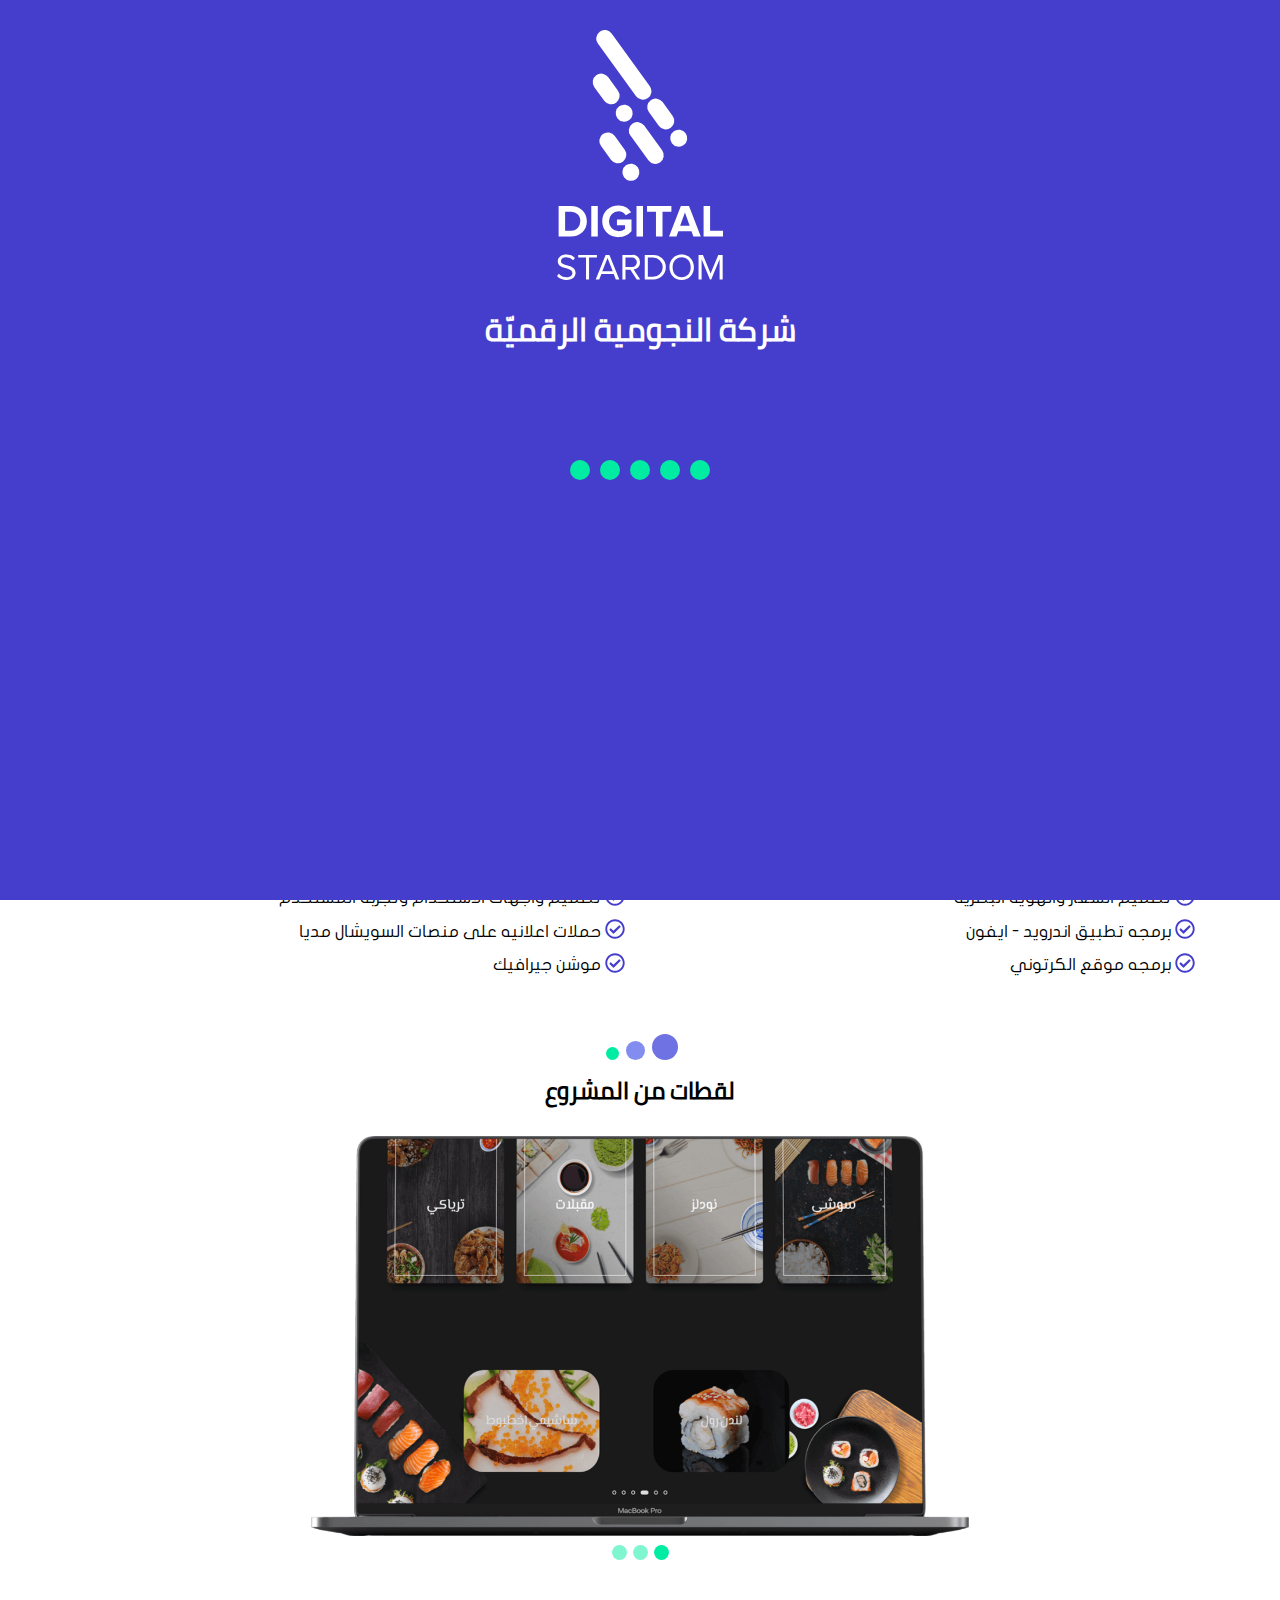
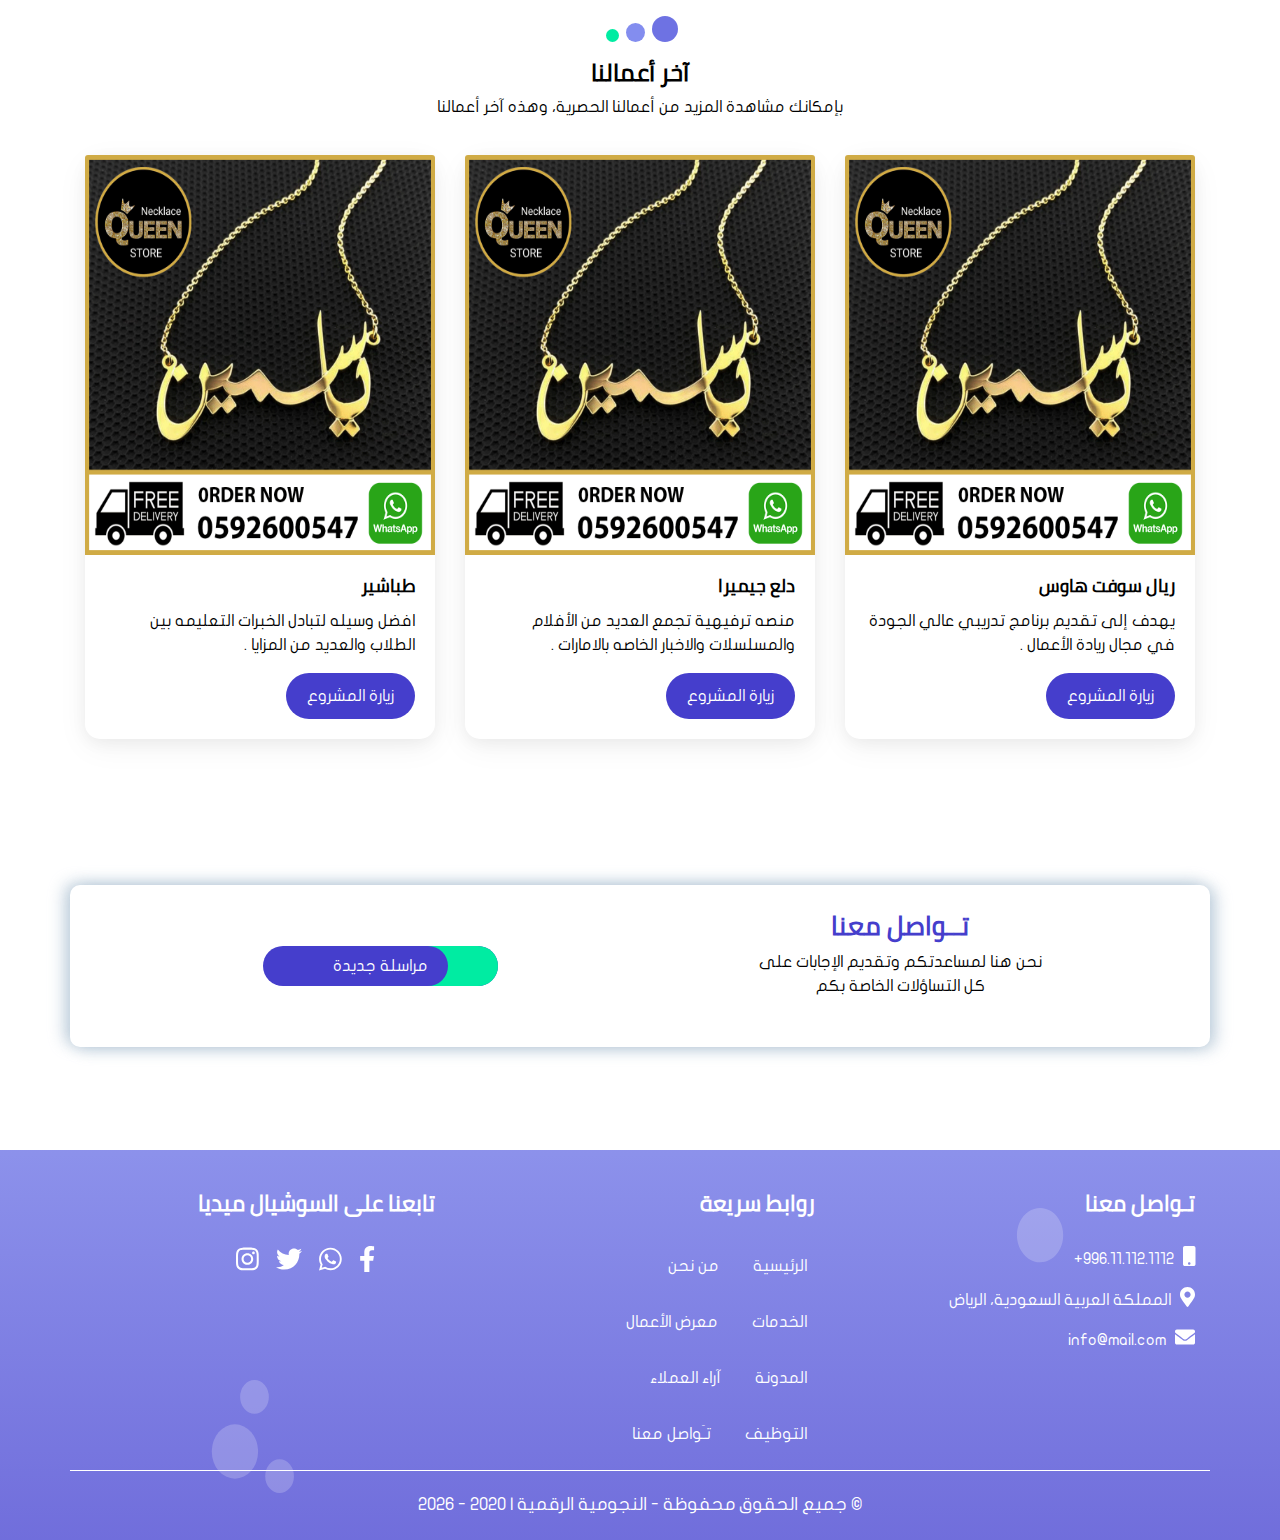
<file: details_project.html>
<!doctype html>
<html>

<head>
    <meta charset="UTF-8">
    <meta http-equiv="X-UA-Compatible" content="IE=edge">
    <meta name="viewport" content="width=device-width,initial-scale=1">
    <title>عرض المشروع |</title>
    <script defer="defer" src="./app.js"></script>
    <link href="./assets/css/styles.css" rel="stylesheet">
</head>

<body>
    <header class="head-main bg-about bg-services bg-blog">
        <div class="navbar navbar-dark box-shadow">
            <div class="container d-flex justify-content-between"><a href="#"
                    class="navbar-brand logo_brand d-flex align-items-center"><img src="./assets/images/logo_brand.svg"
                        alt="شعار الموقع"></a>
                <ul class="list-inline m-0 visit-link hidden-on-small">
                    <li class="list-inline-item more-menu"><a href="request_price.html" class="nav-link">اطلب عرض
                            سعر</a></li>
                    <li class="list-inline-item more-menu"><a href="evaluate_idea.html" class="nav-link">طلب تقييم
                            فكرة</a></li>
                </ul><a class="nav-button"><span id="nav-icon3"><i class="fas fa-bars"></i></span></a>
            </div>
        </div>
        <div class="fixed-top main-menu">
            <div class="flex-center pt-5">
                <ul class="nav flex-column text-center">
                    <li class="nav-item delay-1"><a class="nav-link" href="index.html">الرئيسية</a></li>
                    <li class="nav-item delay-2"><a class="nav-link" href="services_arts.html">الخدمات</a></li>
                    <li class="nav-item delay-3"><a class="nav-link" href="portfolio_projects.html">الأعمال</a></li>
                    <li class="nav-item delay-4"><a class="nav-link" href="who_are_we.html">عن الشركة</a></li>
                    <li class="nav-item delay-5"><a class="nav-link" href="blog.html">المدونة</a></li>
                    <li class="nav-item delay-5"><a class="nav-link" href="request_price.html">اطلب عرض سعر</a></li>
                    <li class="nav-item delay-5"><a class="nav-link" href="evaluate_idea.html">طلب تقييم فكرة</a></li>
                    <li class="nav-item delay-5"><a class="nav-link" href="job.html">انضم إلينا</a></li>
                    <li class="nav-item delay-6"><a class="nav-link" href="contact.html">تواصل معنا</a></li>
                </ul>
            </div>
        </div>
        <div class="container">
            <div class="row">
                <div class="col-12">
                    <div class="title-who text-center">
                        <h3 class="custom-title-about">معرض الأعمال</h3>
                    </div>
                    <div class="title-who text-center">
                        <p class="custom-title-about">الرئيسية | معرض الأعمال</p>
                    </div>
                    <div class="about-me">
                        <p class="text-center">يمكنكم الإطـلاع على تفاصيل هذا المشروع بعناية .</p>
                    </div>
                    <div class="scroll-down text-center"><a href="#blog" class="scroll"><img
                                src="./assets/images/read-more.svg" alt="اقرأ المزيد"></a></div>
                </div>
            </div>
        </div>
    </header>
    <section class="details_projects">
        <div class="container">
            <div class="circle_top">
                <ul class="list-inline">
                    <li class="list-inline-item">
                        <div class="cirlce-three"></div>
                    </li>
                    <li class="list-inline-item">
                        <div class="cirlce-two"></div>
                    </li>
                    <li class="list-inline-item">
                        <div class="cirlce-one"></div>
                    </li>
                </ul>
            </div>
            <div class="title-projects">
                <h3 class="custom-title-projects">ريـال سوفت هاوس</h3>
            </div>
            <div class="description-small-project">
                <p class="text">يهدف إلى تقديم برنامج تدريبي عالي الجودة في مجال ريادة الأعمال</p>
            </div>
        </div>
        <div class="container">
            <div class="title-serve">
                <h5 class="custom-heading-serve">خدمـات المشروع</h5>
            </div>
            <div class="row">
                <div class="col-lg-6 col-md-6 col-sm-12">
                    <div class="list-service">
                        <ul class="list-unstyled">
                            <li class="content-list"><i class="far fa-check-circle"></i> تصميم الشعار والهوية البصرية
                            </li>
                            <li class="content-list"><i class="far fa-check-circle"></i> برمجه تطبيق اندرويد - ايفون
                            </li>
                            <li class="content-list"><i class="far fa-check-circle"></i> برمجه موقع الكرتوني</li>
                        </ul>
                    </div>
                </div>
                <div class="col-lg-6 col-md-6 col-sm-12">
                    <div class="list-service">
                        <ul class="list-unstyled">
                            <li class="content-list"><i class="far fa-check-circle"></i> تصميم واجهات الاستخدام وتجربة
                                المستخدم</li>
                            <li class="content-list"><i class="far fa-check-circle"></i> حملات اعلانيه على منصات
                                السويشال مديا</li>
                            <li class="content-list"><i class="far fa-check-circle"></i> موشن جيرافيك</li>
                        </ul>
                    </div>
                </div>
            </div>
        </div>
    </section>
    <section class="view-project">
        <div class="container">
            <div class="circle_top">
                <ul class="list-inline text-center">
                    <li class="list-inline-item">
                        <div class="cirlce-three"></div>
                    </li>
                    <li class="list-inline-item">
                        <div class="cirlce-two"></div>
                    </li>
                    <li class="list-inline-item">
                        <div class="cirlce-one"></div>
                    </li>
                </ul>
            </div>
            <div class="title-project">
                <h4 class="custom-project text-center">لقطات من المشروع</h4>
            </div>
        </div>
        <div class="container">
            <div id="carouselScreenProject" class="carousel slide" data-ride="carousel">
                <ol class="carousel-indicators">
                    <li data-target="#carouselScreenProject" data-slide-to="0" class="active"></li>
                    <li data-target="#carouselScreenProject" data-slide-to="1"></li>
                    <li data-target="#carouselScreenProject" data-slide-to="2"></li>
                </ol>
                <div class="carousel-inner">
                    <div class="carousel-item active"><img src="./assets/images/screen_one.png" class="custom-img"
                            alt="لقطات من المشروع"></div>
                    <div class="carousel-item"><img src="./assets/images/Scdreen_three.png" class="custom-img"
                            alt="لقطات من المشروع"></div>
                    <div class="carousel-item"><img src="./assets/images/screen_one.png" class="custom-img"
                            alt="لقطات من المشروع"></div>
                </div>
            </div>
        </div>
    </section>
    <section class="business_gallery our-projects-now">
        <div class="circle_top mt-3">
            <ul class="list-inline text-center">
                <li class="list-inline-item">
                    <div class="cirlce-three"></div>
                </li>
                <li class="list-inline-item">
                    <div class="cirlce-two"></div>
                </li>
                <li class="list-inline-item">
                    <div class="cirlce-one"></div>
                </li>
            </ul>
        </div>
        <div class="title-services">
            <h4 class="custom-title text-center">آخر أعمالنا</h4>
        </div>
        <div class="small-text">
            <p class="text-center">بإمكانك مشاهدة المزيد من أعمالنا الحصرية، وهذه آخر أعمالنا</p>
        </div>
        <div class="container">
            <div class="row">
                <div class="col-lg-4 col-md-6 col-sm-12 mb-4" data-aos="fade-up" data-aos-duration="1500">
                    <div class="card"><img src="./assets/images/Project_one.png" class="card-img-top" alt="mouckup-1">
                        <div class="card-body">
                            <h5 class="card-title">ريال سوفت هاوس</h5>
                            <p class="card-text">يهدف إلى تقديم برنامج تدريبي عالي الجودة في مجال ريادة الأعمال .</p><a
                                href="#" class="btn btn-primary">زيارة المشروع</a>
                        </div>
                    </div>
                </div>
                <div class="col-lg-4 col-md-6 col-sm-12 mb-4" data-aos="fade-up" data-aos-duration="1500">
                    <div class="card"><img src="./assets/images/Project_one.png" class="card-img-top" alt="mouckup-1">
                        <div class="card-body">
                            <h5 class="card-title">دلع جيميرا</h5>
                            <p class="card-text">منصه ترفيهية تجمع العديد من الأفلام والمسلسلات والاخبار الخاصه
                                بالامارات .</p><a href="#" class="btn btn-primary">زيارة المشروع</a>
                        </div>
                    </div>
                </div>
                <div class="col-lg-4 col-md-6 col-sm-12 d-lg-block d-md-none mb-4" data-aos="fade-up"
                    data-aos-duration="1500">
                    <div class="card"><img src="./assets/images/Project_one.png" class="card-img-top" alt="mouckup-1">
                        <div class="card-body">
                            <h5 class="card-title">طباشير</h5>
                            <p class="card-text">افضل وسيله لتبادل الخبرات التعليمه بين الطلاب والعديد من المزايا .</p>
                            <a href="#" class="btn btn-primary">زيارة المشروع</a>
                        </div>
                    </div>
                </div>
            </div>
        </div>
    </section>
    <section class="Contact-us" id="">
        <div class="container">
            <div class="row text-center contact-us-now mt-5">
                <div class="col-lg-6 col-md-12">
                    <div class="title">
                        <h4 class="custom-heading">تــواصل معنا</h4>
                    </div>
                    <div class="text">
                        <p class="text-contact-us">نحن هنا لمساعدتكم وتقديم الإجابات على<br>كل التساؤلات الخاصة بكم</p>
                    </div>
                </div>
                <div class="col-lg-6 col-md-12">
                    <div class="contect-now"><a href="contact.html" class="send-an-msg">مراسلة جديدة</a></div>
                </div>
            </div>
        </div>
    </section>
    <footer class="footer-page" id="">
        <div class="container">
            <div class="row line-bottom">
                <div class="col-lg-4 col-md-12">
                    <div class="title">
                        <h3 class="custom-heading">تـواصل معنا</h3>
                    </div>
                    <div class="informations"><label for=""><i class="fas fa-mobile"></i></label>
                        <span>996.11.112.1112+</span></div>
                    <div class="informations"><label for=""><i class="fas fa-map-marker-alt"></i></label> <span>المملكة
                            العربية السعودية، الرياض</span></div>
                    <div class="informations"><label for=""><i class="fas fa-envelope"></i></label>
                        <span>info@mail.com</span></div>
                </div>
                <div class="col-lg-4 col-md-12">
                    <div class="title">
                        <h3 class="custom-heading">روابط سريعة</h3>
                    </div>
                    <ul class="list-inline link-footer">
                        <li class="list-inline-item"><a href="#" class="nav-link">الرئيسية</a></li>
                        <li class="list-inline-item"><a href="#" class="nav-link">من نحن</a></li>
                    </ul>
                    <ul class="list-inline link-footer">
                        <li class="list-inline-item"><a href="#" class="nav-link">الخدمات</a></li>
                        <li class="list-inline-item"><a href="#" class="nav-link">معرض الأعمال</a></li>
                    </ul>
                    <ul class="list-inline link-footer">
                        <li class="list-inline-item"><a href="#" class="nav-link">المدونة</a></li>
                        <li class="list-inline-item"><a href="#" class="nav-link">آراء العملاء</a></li>
                    </ul>
                    <ul class="list-inline link-footer">
                        <li class="list-inline-item"><a href="#" class="nav-link">التوظيف</a></li>
                        <li class="list-inline-item"><a href="#" class="nav-link">تـَواصل معنا</a></li>
                    </ul>
                </div>
                <div class="col-lg-4 col-md-12">
                    <div class="title">
                        <h3 class="custom-heading">تابعنا على السوشيال ميديا</h3>
                    </div>
                    <div class="icon-social-media">
                        <ul class="list-inline">
                            <li class="list-inline-item"><a href="#"><i class="fab fa-facebook-f"></i></a></li>
                            <li class="list-inline-item"><a href="#"><i class="fab fa-whatsapp"></i></a></li>
                            <li class="list-inline-item"><a href="#"><i class="fab fa-twitter"></i></a></li>
                            <li class="list-inline-item"><a href="#"><i class="fab fa-instagram"></i></a></li>
                        </ul>
                    </div>
                </div>
            </div>
            <div class="copyright">
                <p class="copyright text-center" id="copyright"></p>
            </div>
        </div>
    </footer><a href="tel:5551234567" class="phone-call" target="_blank"><i class="fas fa-phone my-float"></i> </a><a
        href="https://api.whatsapp.com/send?phone=51955081075&text=مرحباً بكم، إننا نتشرف بخدمتكم ." class="float"
        target="_blank"><i class="fab fa-whatsapp"></i></a>
    <section class="loading-page bg-loading" id="loading_wrap">
        <div class="container">
            <div class="image-logo text-center"><img src="./assets/images/logo_brand.svg" alt="شعار الموقع"></div>
            <div class="name-company">
                <h3 class="custom-title-company text-center">شركة النجومية الرقميّة</h3>
            </div>
            <div class="row">
                <ul class="circle_animate">
                    <li class="animate-loanding"></li>
                    <li class="animate-loanding"></li>
                    <li class="animate-loanding"></li>
                    <li class="animate-loanding"></li>
                    <li class="animate-loanding"></li>
                </ul>
            </div>
        </div>
    </section>
    <script type="text/script" src="{require{'./index.js'}}"></script>
</body>

</html>
</file>
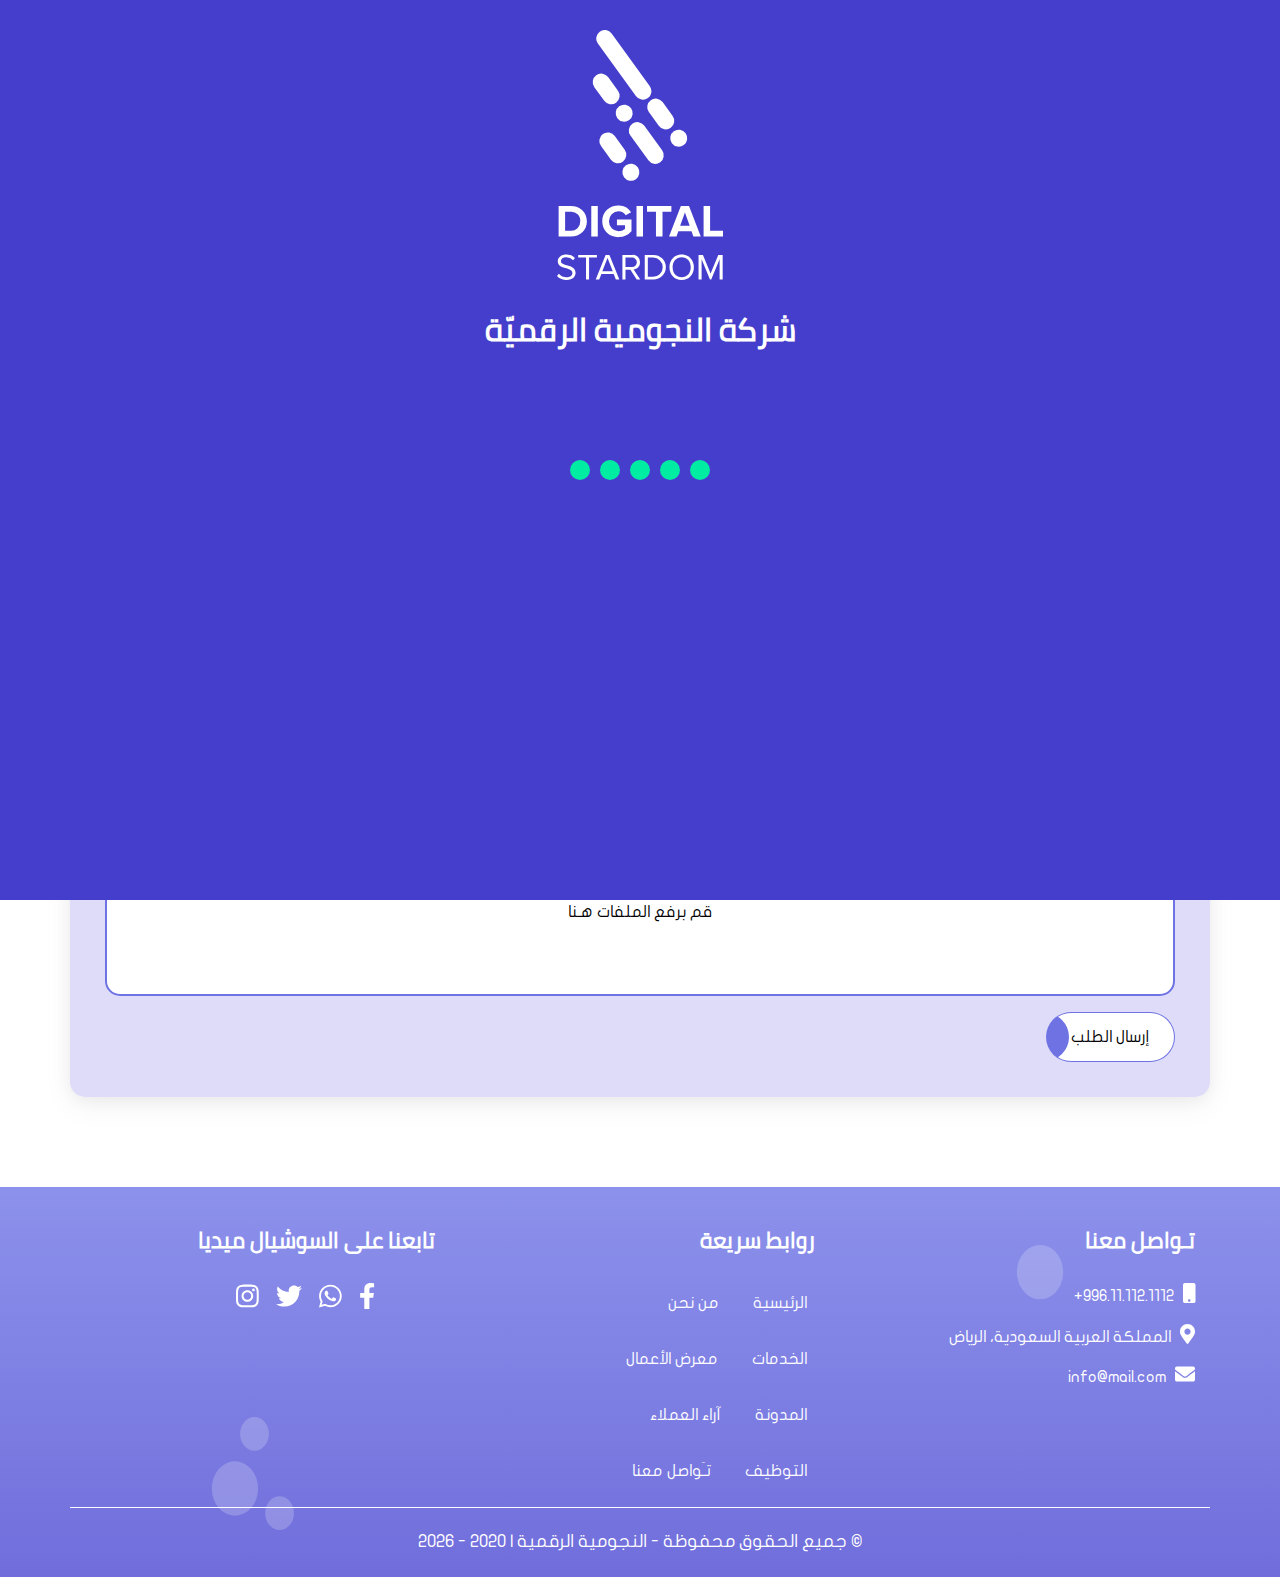
<file: evaluate_idea.html>
<!doctype html>
<html>

<head>
    <meta charset="UTF-8">
    <meta http-equiv="X-UA-Compatible" content="IE=edge">
    <meta name="viewport" content="width=device-width,initial-scale=1">
    <title>طلب تقييم فكرة |</title>
    <script defer="defer" src="./app.js"></script>
    <link href="./assets/css/styles.css" rel="stylesheet">
</head>

<body>
    <header class="head-main">
        <div class="navbar navbar-dark box-shadow">
            <div class="container d-flex justify-content-between"><a href="#"
                    class="navbar-brand logo_brand d-flex align-items-center"><img src="./assets/images/logo_brand.svg"
                        alt="شعار الموقع"></a>
                <ul class="list-inline m-0 visit-link hidden-on-small">
                    <li class="list-inline-item more-menu"><a href="request_price.html" class="nav-link">اطلب عرض
                            سعر</a></li>
                    <li class="list-inline-item more-menu"><a href="evaluate_idea.html" class="nav-link">طلب تقييم
                            فكرة</a></li>
                </ul><a class="nav-button"><span id="nav-icon3"><i class="fas fa-bars"></i></span></a>
            </div>
        </div>
        <div class="fixed-top main-menu">
            <div class="flex-center pt-5">
                <ul class="nav flex-column text-center">
                    <li class="nav-item delay-1"><a class="nav-link" href="index.html">الرئيسية</a></li>
                    <li class="nav-item delay-2"><a class="nav-link" href="services_arts.html">الخدمات</a></li>
                    <li class="nav-item delay-3"><a class="nav-link" href="portfolio_projects.html">الأعمال</a></li>
                    <li class="nav-item delay-4"><a class="nav-link" href="who_are_we.html">عن الشركة</a></li>
                    <li class="nav-item delay-5"><a class="nav-link" href="blog.html">المدونة</a></li>
                    <li class="nav-item delay-5"><a class="nav-link" href="request_price.html">اطلب عرض سعر</a></li>
                    <li class="nav-item delay-5"><a class="nav-link" href="evaluate_idea.html">طلب تقييم فكرة</a></li>
                    <li class="nav-item delay-5"><a class="nav-link" href="job.html">انضم إلينا</a></li>
                    <li class="nav-item delay-6"><a class="nav-link" href="contact.html">تواصل معنا</a></li>
                </ul>
            </div>
        </div>
    </header>
    <section class="requests_prices">
        <div class="container form-request">
            <div class="title_idea">
                <h3 class="custom-idea text-center">طلب تقييم فكرة مــا</h3>
            </div><br>
            <div class="text-idea">
                <p class="text-center">لديك فكرة، وتريد فريق مميز يقةم تحليلها وتقييمها واكتشاف ما إذا كانت ناحجة أم لا
                    ؟<br>إذاً، لا تتردد وسارع بملء النموذج أدنـاه وأرسل لنا الطلب وسوف نجيبك في أقرب الآجــال .</p>
            </div>
            <hr>
            <form action="" class="form-request-send">
                <div class="row">
                    <div class="col-lg-6 col-md-12">
                        <div class="image-pro text-center"><img src="./assets/images/Mobile apps-bro.svg"
                                alt="Mobile apps-bro"></div>
                    </div>
                    <div class="col-lg-6 col-md-12">
                        <div class="form-group"><label for="">الإسـم الكامل</label> <input class="form-control"
                                placeholder="الإسم الكامل" id="" name="" required></div>
                        <div class="form-group"><label for="">رقم الجـوال</label> <input type="tel" class="form-control"
                                placeholder="رقم الجـوال" id="" name="" required></div>
                        <div class="form-group"><label for="">البريد الإلكتروني</label> <input class="form-control"
                                placeholder="البريد الإلكتروني" id="" name="" required></div>
                        <div class="form-group"><label for="">تفاصيل عن الفكرة</label> <textarea class="form-control"
                                placeholder="تفاصيل عن الفكرة" name="" id="" cols="7" rows="5"></textarea></div>
                    </div>
                </div>
            </form>
            <div class="row">
                <div class="col-12"><label for="">رفع أي مرفقات من خلال النموذج أسفلهُ</label>
                    <form action="/file-upload" class="dropzone" id="my-awesome-dropzone"></form>
                </div>
            </div><button type="submit" class="btn custom-btn-primary mt-3">إرسال الطلب</button>
        </div>
    </section>
    <footer class="footer-page" id="">
        <div class="container">
            <div class="row line-bottom">
                <div class="col-lg-4 col-md-12">
                    <div class="title">
                        <h3 class="custom-heading">تـواصل معنا</h3>
                    </div>
                    <div class="informations"><label for=""><i class="fas fa-mobile"></i></label>
                        <span>996.11.112.1112+</span></div>
                    <div class="informations"><label for=""><i class="fas fa-map-marker-alt"></i></label> <span>المملكة
                            العربية السعودية، الرياض</span></div>
                    <div class="informations"><label for=""><i class="fas fa-envelope"></i></label>
                        <span>info@mail.com</span></div>
                </div>
                <div class="col-lg-4 col-md-12">
                    <div class="title">
                        <h3 class="custom-heading">روابط سريعة</h3>
                    </div>
                    <ul class="list-inline link-footer">
                        <li class="list-inline-item"><a href="#" class="nav-link">الرئيسية</a></li>
                        <li class="list-inline-item"><a href="#" class="nav-link">من نحن</a></li>
                    </ul>
                    <ul class="list-inline link-footer">
                        <li class="list-inline-item"><a href="#" class="nav-link">الخدمات</a></li>
                        <li class="list-inline-item"><a href="#" class="nav-link">معرض الأعمال</a></li>
                    </ul>
                    <ul class="list-inline link-footer">
                        <li class="list-inline-item"><a href="#" class="nav-link">المدونة</a></li>
                        <li class="list-inline-item"><a href="#" class="nav-link">آراء العملاء</a></li>
                    </ul>
                    <ul class="list-inline link-footer">
                        <li class="list-inline-item"><a href="#" class="nav-link">التوظيف</a></li>
                        <li class="list-inline-item"><a href="#" class="nav-link">تـَواصل معنا</a></li>
                    </ul>
                </div>
                <div class="col-lg-4 col-md-12">
                    <div class="title">
                        <h3 class="custom-heading">تابعنا على السوشيال ميديا</h3>
                    </div>
                    <div class="icon-social-media">
                        <ul class="list-inline">
                            <li class="list-inline-item"><a href="#"><i class="fab fa-facebook-f"></i></a></li>
                            <li class="list-inline-item"><a href="#"><i class="fab fa-whatsapp"></i></a></li>
                            <li class="list-inline-item"><a href="#"><i class="fab fa-twitter"></i></a></li>
                            <li class="list-inline-item"><a href="#"><i class="fab fa-instagram"></i></a></li>
                        </ul>
                    </div>
                </div>
            </div>
            <div class="copyright">
                <p class="copyright text-center" id="copyright"></p>
            </div>
        </div>
    </footer><a href="tel:5551234567" class="phone-call" target="_blank"><i class="fas fa-phone my-float"></i> </a><a
        href="https://api.whatsapp.com/send?phone=51955081075&text=مرحباً بكم، إننا نتشرف بخدمتكم ." class="float"
        target="_blank"><i class="fab fa-whatsapp"></i></a>
    <section class="loading-page bg-loading" id="loading_wrap">
        <div class="container">
            <div class="image-logo text-center"><img src="./assets/images/logo_brand.svg" alt="شعار الموقع"></div>
            <div class="name-company">
                <h3 class="custom-title-company text-center">شركة النجومية الرقميّة</h3>
            </div>
            <div class="row">
                <ul class="circle_animate">
                    <li class="animate-loanding"></li>
                    <li class="animate-loanding"></li>
                    <li class="animate-loanding"></li>
                    <li class="animate-loanding"></li>
                    <li class="animate-loanding"></li>
                </ul>
            </div>
        </div>
    </section>
    <script type="text/script" src="{require{'./index.js'}}"></script>
</body>

</html>
</file>
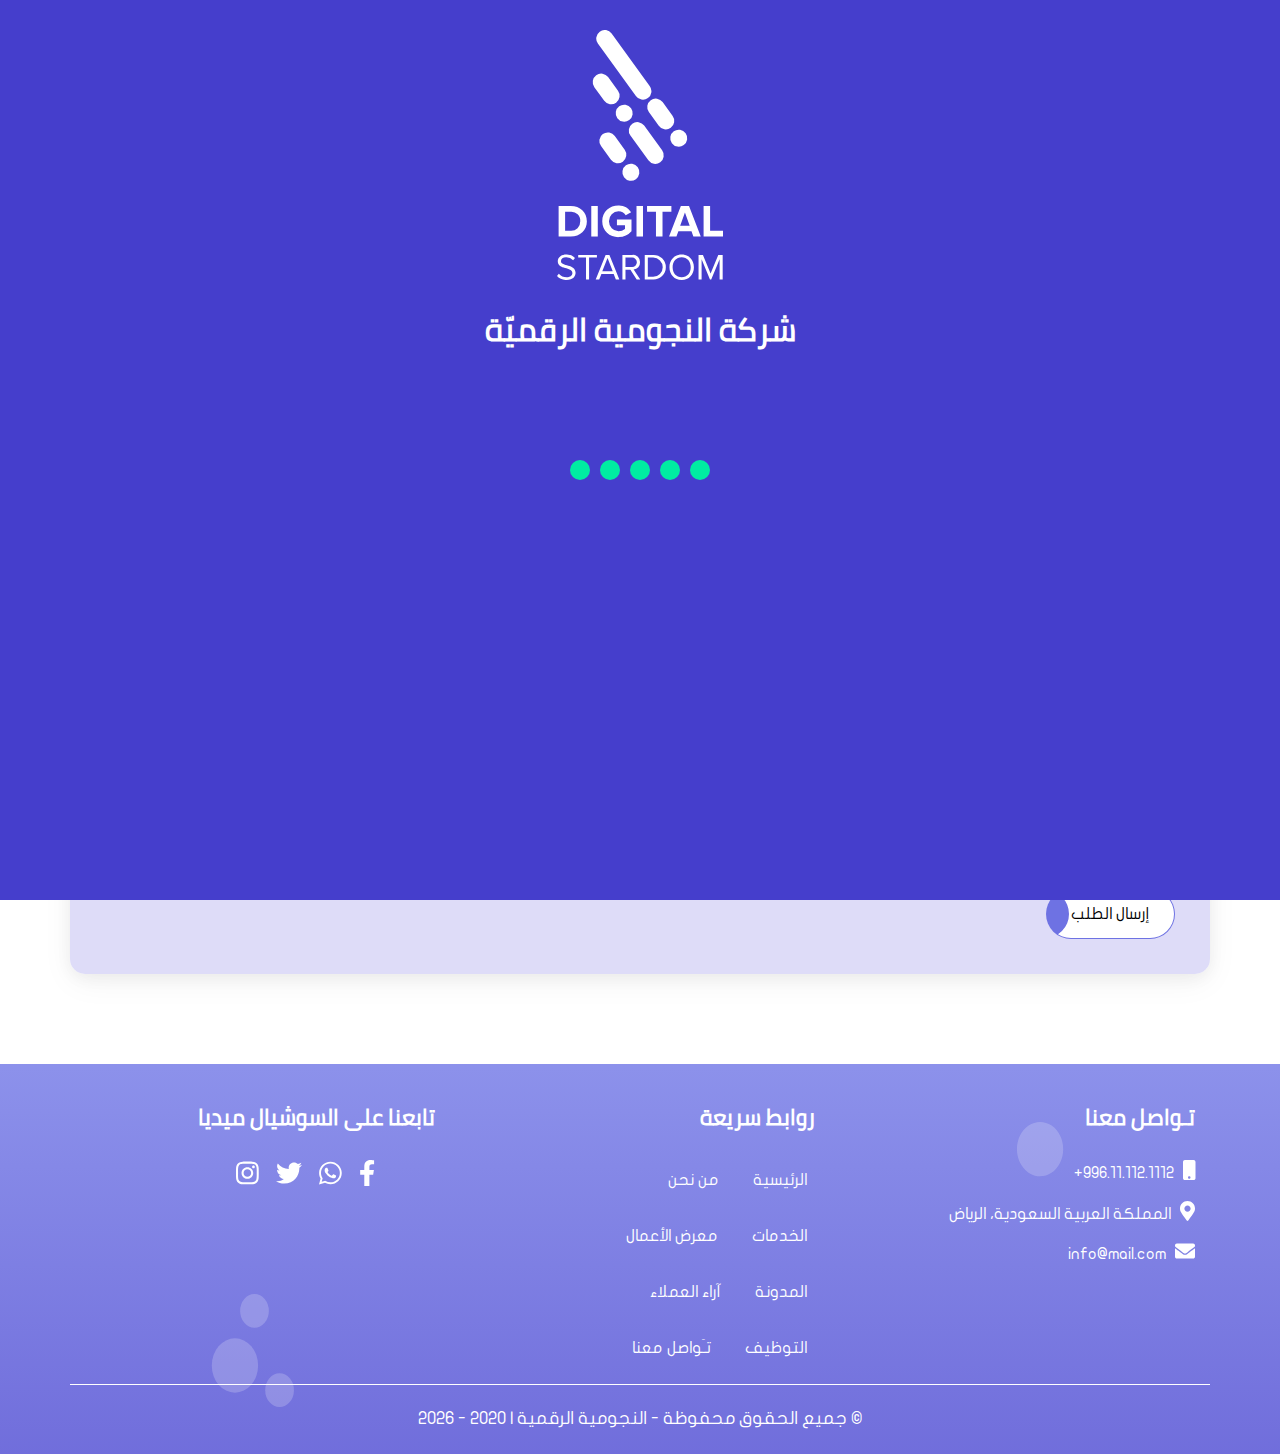
<file: job.html>
<!doctype html>
<html>

<head>
    <meta charset="UTF-8">
    <meta http-equiv="X-UA-Compatible" content="IE=edge">
    <meta name="viewport" content="width=device-width,initial-scale=1">
    <title>طلب توظيف |</title>
    <script defer="defer" src="./app.js"></script>
    <link href="./assets/css/styles.css" rel="stylesheet">
</head>

<body>
    <header class="head-main">
        <div class="navbar navbar-dark box-shadow">
            <div class="container d-flex justify-content-between"><a href="#"
                    class="navbar-brand logo_brand d-flex align-items-center"><img src="./assets/images/logo_brand.svg"
                        alt="شعار الموقع"></a>
                <ul class="list-inline m-0 visit-link hidden-on-small">
                    <li class="list-inline-item more-menu"><a href="request_price.html" class="nav-link">اطلب عرض
                            سعر</a></li>
                    <li class="list-inline-item more-menu"><a href="evaluate_idea.html" class="nav-link">طلب تقييم
                            فكرة</a></li>
                </ul><a class="nav-button"><span id="nav-icon3"><i class="fas fa-bars"></i></span></a>
            </div>
        </div>
        <div class="fixed-top main-menu">
            <div class="flex-center pt-5">
                <ul class="nav flex-column text-center">
                    <li class="nav-item delay-1"><a class="nav-link" href="index.html">الرئيسية</a></li>
                    <li class="nav-item delay-2"><a class="nav-link" href="services_arts.html">الخدمات</a></li>
                    <li class="nav-item delay-3"><a class="nav-link" href="portfolio_projects.html">الأعمال</a></li>
                    <li class="nav-item delay-4"><a class="nav-link" href="who_are_we.html">عن الشركة</a></li>
                    <li class="nav-item delay-5"><a class="nav-link" href="blog.html">المدونة</a></li>
                    <li class="nav-item delay-5"><a class="nav-link" href="request_price.html">اطلب عرض سعر</a></li>
                    <li class="nav-item delay-5"><a class="nav-link" href="evaluate_idea.html">طلب تقييم فكرة</a></li>
                    <li class="nav-item delay-5"><a class="nav-link" href="job.html">انضم إلينا</a></li>
                    <li class="nav-item delay-6"><a class="nav-link" href="contact.html">تواصل معنا</a></li>
                </ul>
            </div>
        </div>
    </header>
    <section class="requests_prices">
        <div class="container form-request">
            <div class="title-job">
                <h3 class="custom-job-title text-center">انضم لشركة النجومية الرقمية</h3>
            </div>
            <form action="" class="form-request-send">
                <div class="row">
                    <div class="col-lg-4 col-md-12">
                        <div class="form-group"><label for="">الإسم الكامل</label> <input class="form-control"
                                placeholder="الإسم الكـامل" id="" name="" required></div>
                    </div>
                    <div class="col-lg-4 col-md-12">
                        <div class="form-group"><label for="">رقم الجوال</label> <input type="tel" class="form-control"
                                placeholder="رقم الهافت الخاص بك" id="" name="" required></div>
                    </div>
                    <div class="col-lg-4 col-md-12">
                        <div class="form-group"><label for="">البريد الإلكتروني</label> <input type="email"
                                class="form-control" placeholder="بريد الإلكتروني" id="" name="" required></div>
                    </div>
                </div>
                <div class="row">
                    <div class="col-lg-4 col-md-12">
                        <div class="form-group"><label for="">سنوات الخبرة</label> <input type="number"
                                class="form-control" placeholder="سنوات الخبرة" id="" name=""></div>
                    </div>
                    <div class="col-lg-4 col-md-12">
                        <div class="form-group"><label for="">مجال الوظيفة</label> <select class="form-control" name=""
                                id="" required>
                                <option value="" disabled="disabled" selected="selected">اختر مجال الوظيفة</option>
                                <option value="">برمجة التطبيقات</option>
                                <option value="">برمجة التطبيقات</option>
                                <option value="">برمجة التطبيقات</option>
                                <option value="">برمجة التطبيقات</option>
                                <option value="">برمجة التطبيقات</option>
                                <option value="">برمجة التطبيقات</option>
                            </select></div>
                    </div>
                    <div class="col-lg-4 col-md-12">
                        <div class="form-group"><label for="">حسابك على أحد مواقع التواصل</label> <input type="url"
                                class="form-control" placeholder="حسابك على أحد مواقع التواصل" id="" name="" required>
                        </div>
                    </div>
                </div>
                <div class="row">
                    <div class="col-12">
                        <div class="form-group"><label for="">عرفنا بنفسك قليلاً</label> <textarea class="form-control"
                                placeholder="اكتب نبذة بسيطة عنك ..." name="" id="" cols="10" rows="8"></textarea></div>
                    </div>
                </div>
            </form>
            <div class="row">
                <div class="col-12"><label for="">رفع أي مرفقات من خلال النموذج أسفلهُ</label>
                    <form action="/file-upload" class="dropzone" id="my-awesome-dropzone"></form>
                </div>
            </div><button type="submit" class="btn custom-btn-primary mt-3">إرسال الطلب</button>
        </div>
    </section>
    <footer class="footer-page" id="">
        <div class="container">
            <div class="row line-bottom">
                <div class="col-lg-4 col-md-12">
                    <div class="title">
                        <h3 class="custom-heading">تـواصل معنا</h3>
                    </div>
                    <div class="informations"><label for=""><i class="fas fa-mobile"></i></label>
                        <span>996.11.112.1112+</span></div>
                    <div class="informations"><label for=""><i class="fas fa-map-marker-alt"></i></label> <span>المملكة
                            العربية السعودية، الرياض</span></div>
                    <div class="informations"><label for=""><i class="fas fa-envelope"></i></label>
                        <span>info@mail.com</span></div>
                </div>
                <div class="col-lg-4 col-md-12">
                    <div class="title">
                        <h3 class="custom-heading">روابط سريعة</h3>
                    </div>
                    <ul class="list-inline link-footer">
                        <li class="list-inline-item"><a href="#" class="nav-link">الرئيسية</a></li>
                        <li class="list-inline-item"><a href="#" class="nav-link">من نحن</a></li>
                    </ul>
                    <ul class="list-inline link-footer">
                        <li class="list-inline-item"><a href="#" class="nav-link">الخدمات</a></li>
                        <li class="list-inline-item"><a href="#" class="nav-link">معرض الأعمال</a></li>
                    </ul>
                    <ul class="list-inline link-footer">
                        <li class="list-inline-item"><a href="#" class="nav-link">المدونة</a></li>
                        <li class="list-inline-item"><a href="#" class="nav-link">آراء العملاء</a></li>
                    </ul>
                    <ul class="list-inline link-footer">
                        <li class="list-inline-item"><a href="#" class="nav-link">التوظيف</a></li>
                        <li class="list-inline-item"><a href="#" class="nav-link">تـَواصل معنا</a></li>
                    </ul>
                </div>
                <div class="col-lg-4 col-md-12">
                    <div class="title">
                        <h3 class="custom-heading">تابعنا على السوشيال ميديا</h3>
                    </div>
                    <div class="icon-social-media">
                        <ul class="list-inline">
                            <li class="list-inline-item"><a href="#"><i class="fab fa-facebook-f"></i></a></li>
                            <li class="list-inline-item"><a href="#"><i class="fab fa-whatsapp"></i></a></li>
                            <li class="list-inline-item"><a href="#"><i class="fab fa-twitter"></i></a></li>
                            <li class="list-inline-item"><a href="#"><i class="fab fa-instagram"></i></a></li>
                        </ul>
                    </div>
                </div>
            </div>
            <div class="copyright">
                <p class="copyright text-center" id="copyright"></p>
            </div>
        </div>
    </footer><a href="tel:5551234567" class="phone-call" target="_blank"><i class="fas fa-phone my-float"></i> </a><a
        href="https://api.whatsapp.com/send?phone=51955081075&text=مرحباً بكم، إننا نتشرف بخدمتكم ." class="float"
        target="_blank"><i class="fab fa-whatsapp"></i></a>
    <section class="loading-page bg-loading" id="loading_wrap">
        <div class="container">
            <div class="image-logo text-center"><img src="./assets/images/logo_brand.svg" alt="شعار الموقع"></div>
            <div class="name-company">
                <h3 class="custom-title-company text-center">شركة النجومية الرقميّة</h3>
            </div>
            <div class="row">
                <ul class="circle_animate">
                    <li class="animate-loanding"></li>
                    <li class="animate-loanding"></li>
                    <li class="animate-loanding"></li>
                    <li class="animate-loanding"></li>
                    <li class="animate-loanding"></li>
                </ul>
            </div>
        </div>
    </section>
    <script type="text/script" src="{require{'./index.js'}}"></script>
</body>

</html>
</file>
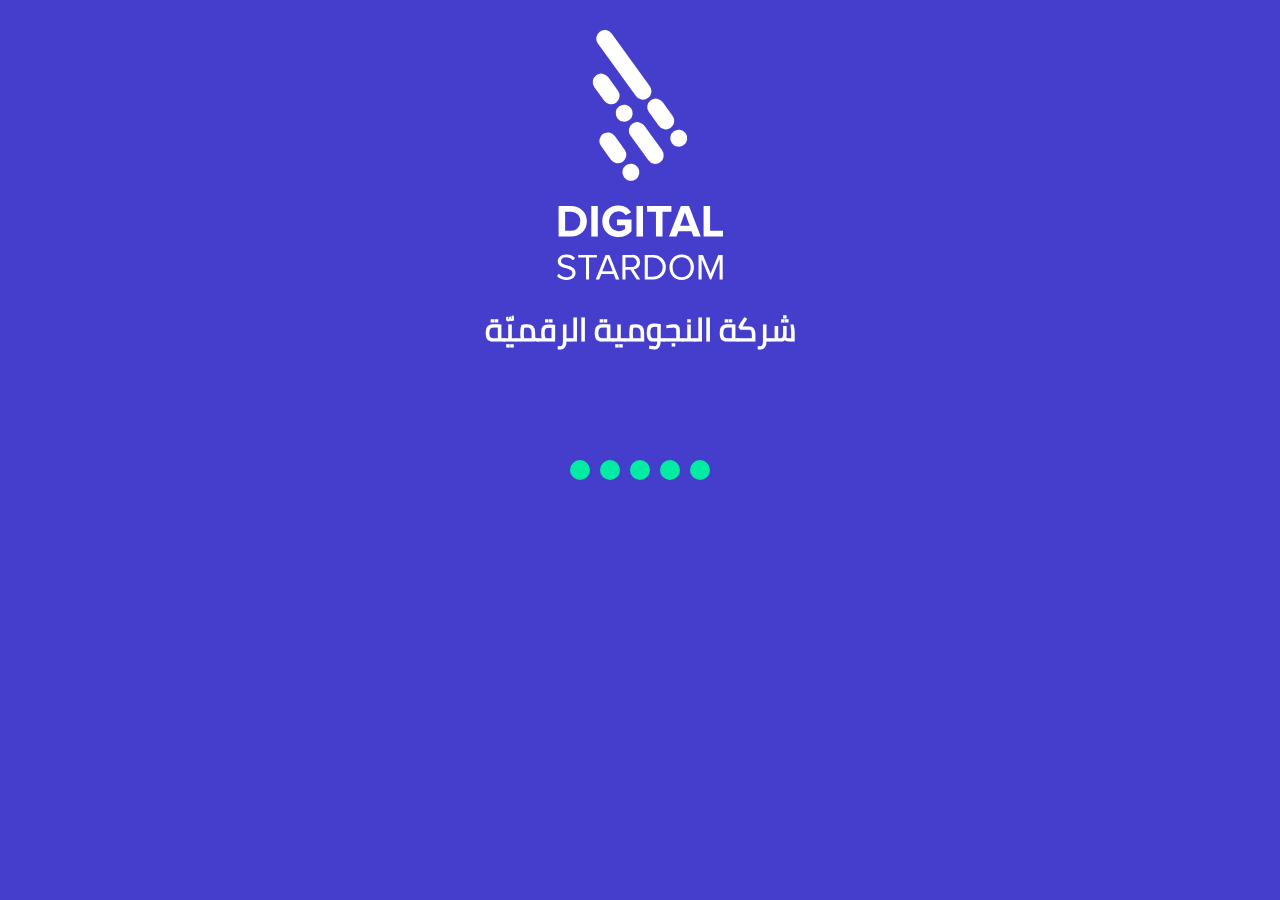
<file: loading_page.html>
<!doctype html>
<html lang="ar">

<head>
    <meta charset="UTF-8">
    <meta http-equiv="X-UA-Compatible" content="IE=edge">
    <meta name="viewport" content="width=device-width,initial-scale=1">
    <title>صفحة إنتظار تحميل الصفحة</title>
    <script defer="defer" src="./app.js"></script>
    <link href="./assets/css/styles.css" rel="stylesheet">
</head>

<body class="bg-loading">
    <section class="loading-page">
        <div class="container">
            <div class="image-logo text-center"><img src="./assets/images/logo_brand.svg" alt="شعار الموقع"></div>
            <div class="name-company">
                <h3 class="custom-title-company text-center">شركة النجومية الرقميّة</h3>
            </div>
            <div class="row">
                <ul class="circle_animate">
                    <li class="animate-loanding"></li>
                    <li class="animate-loanding"></li>
                    <li class="animate-loanding"></li>
                    <li class="animate-loanding"></li>
                    <li class="animate-loanding"></li>
                </ul>
            </div>
        </div>
    </section>
    <script type="text/script" src="{require{'./index.js'}}"></script>
</body>

</html>
</file>
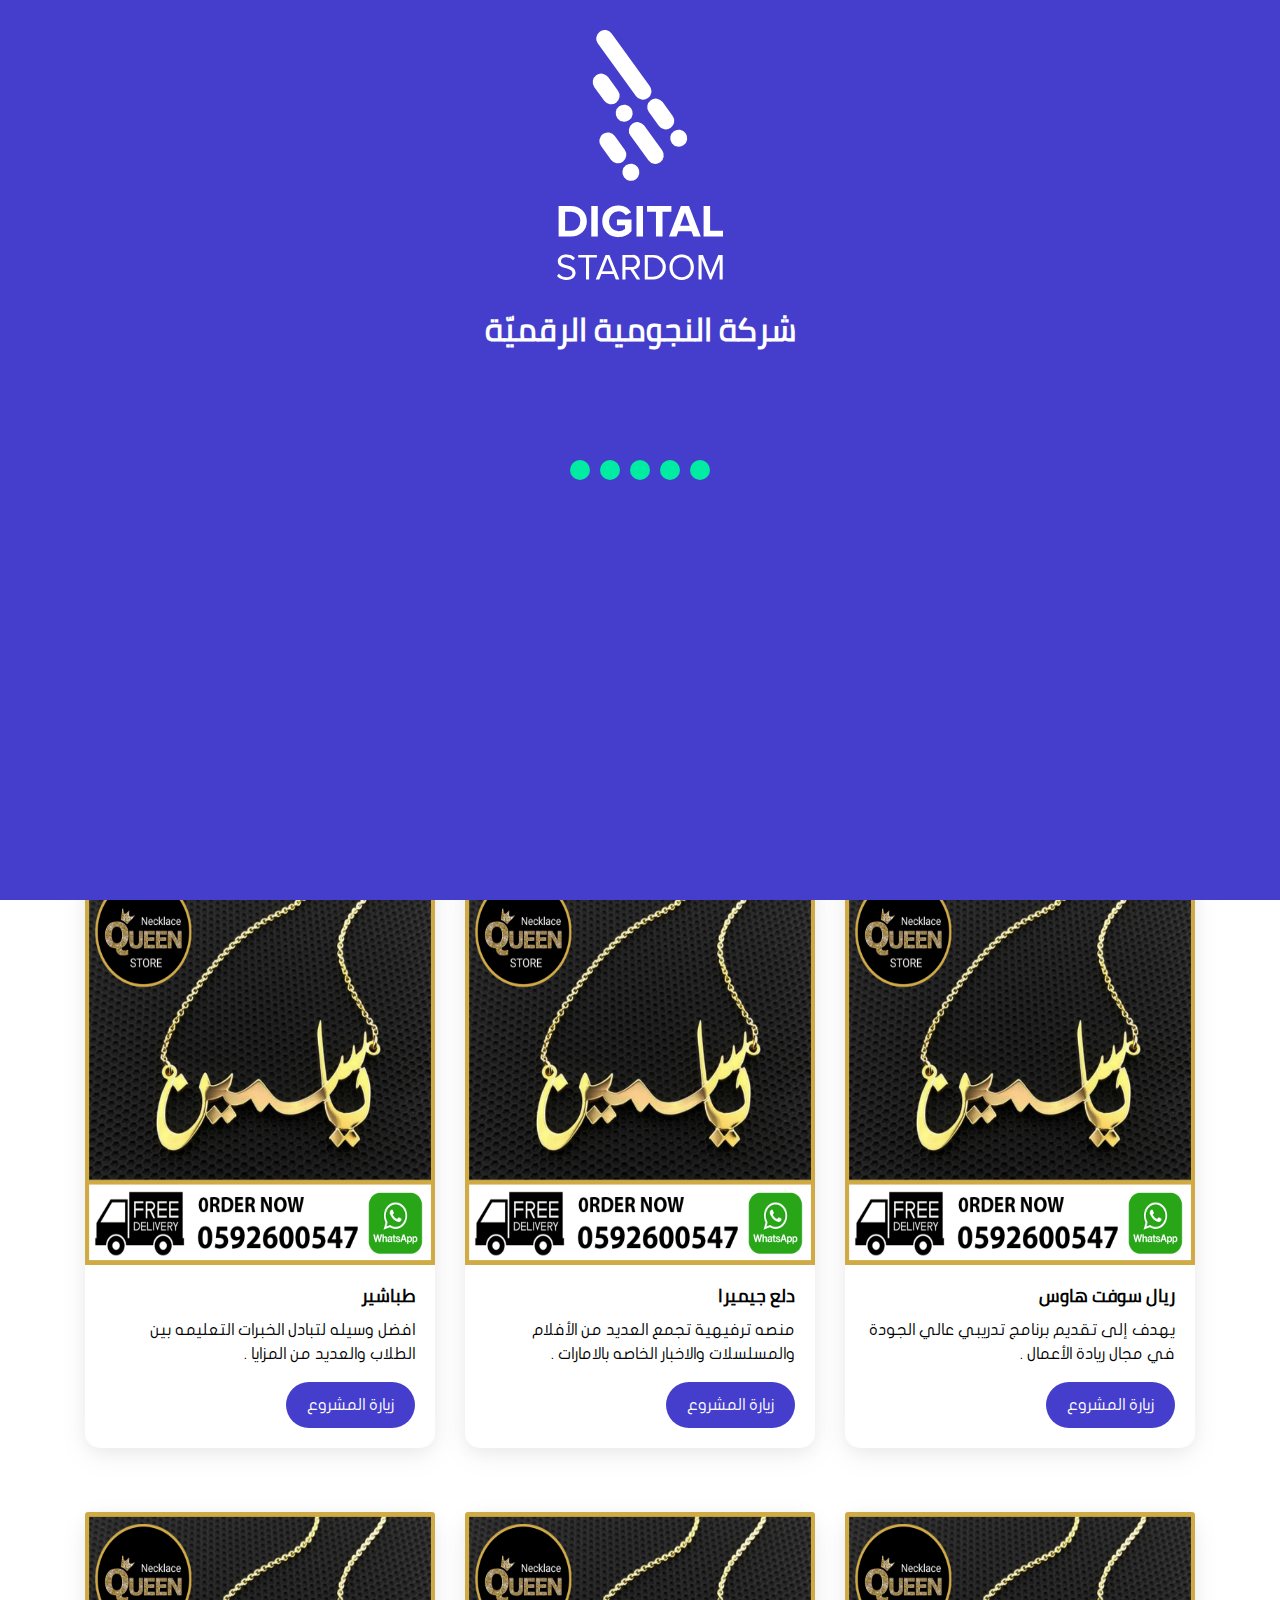
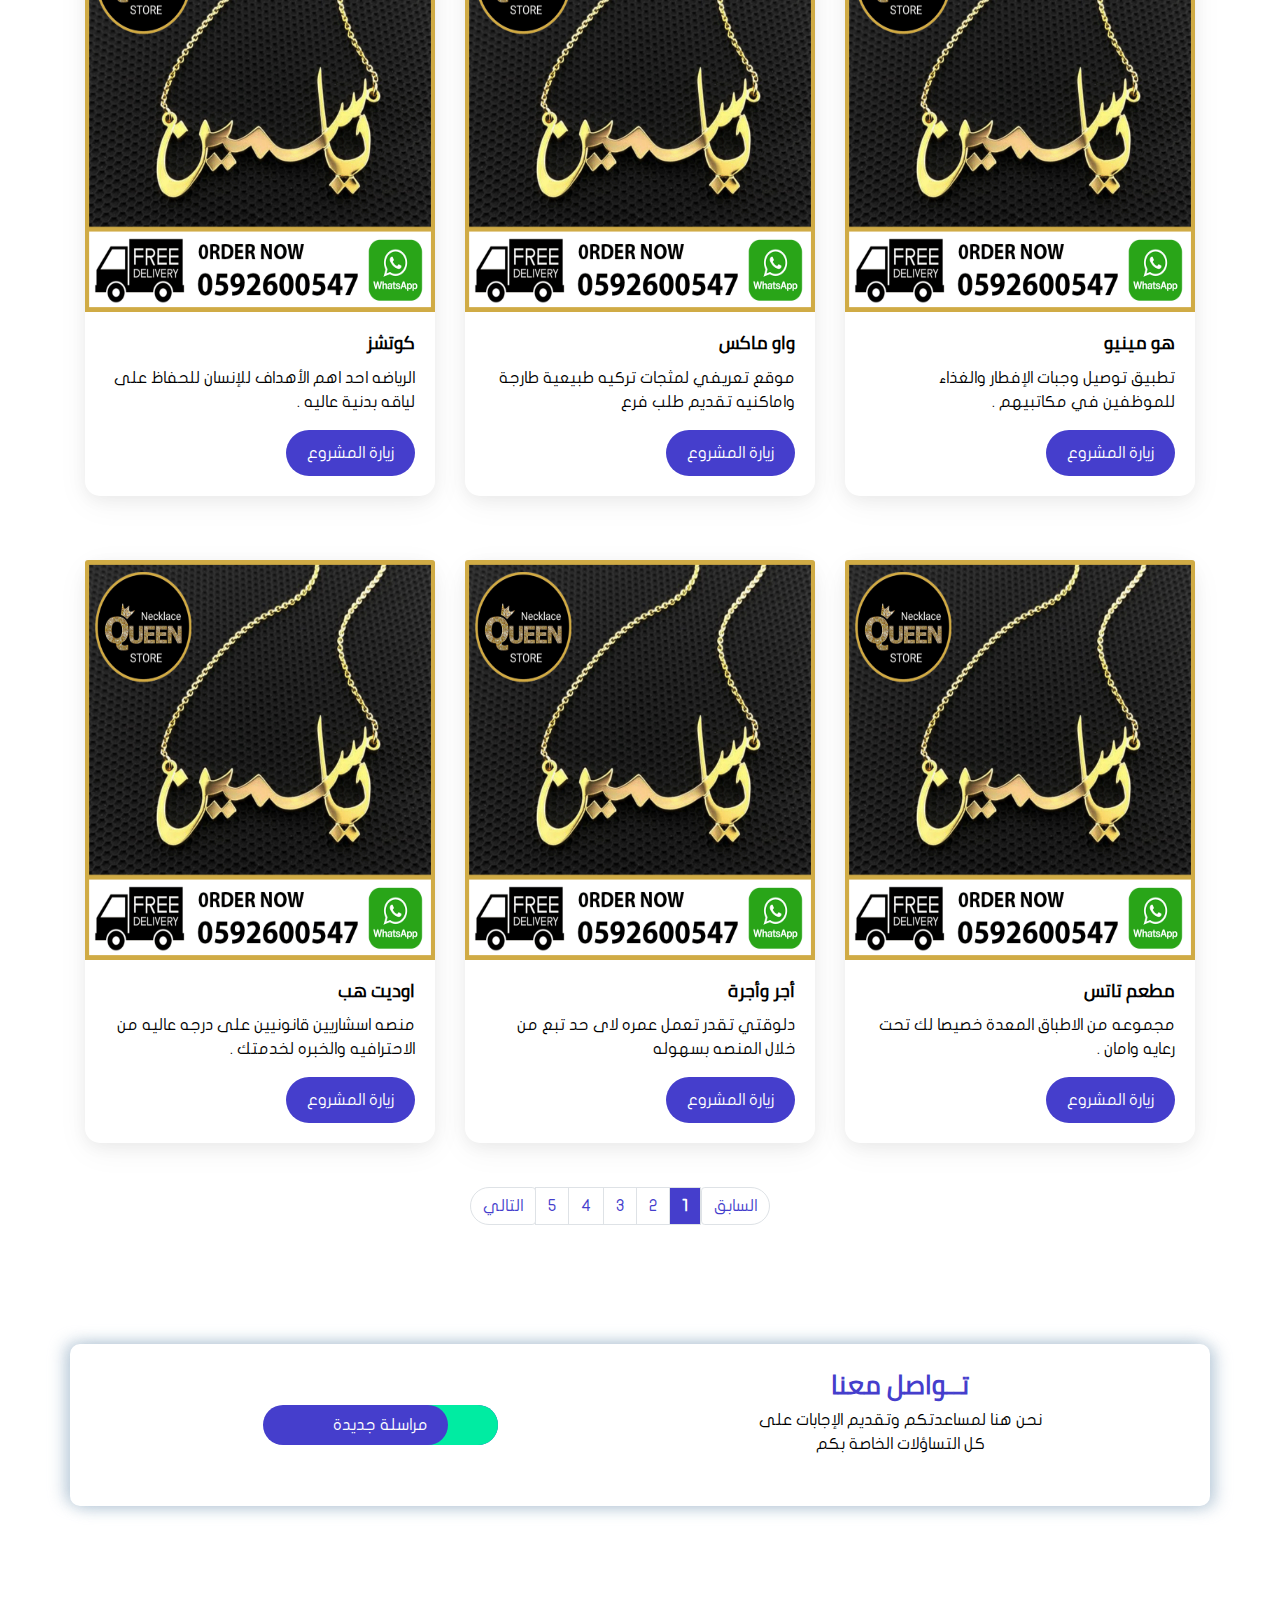
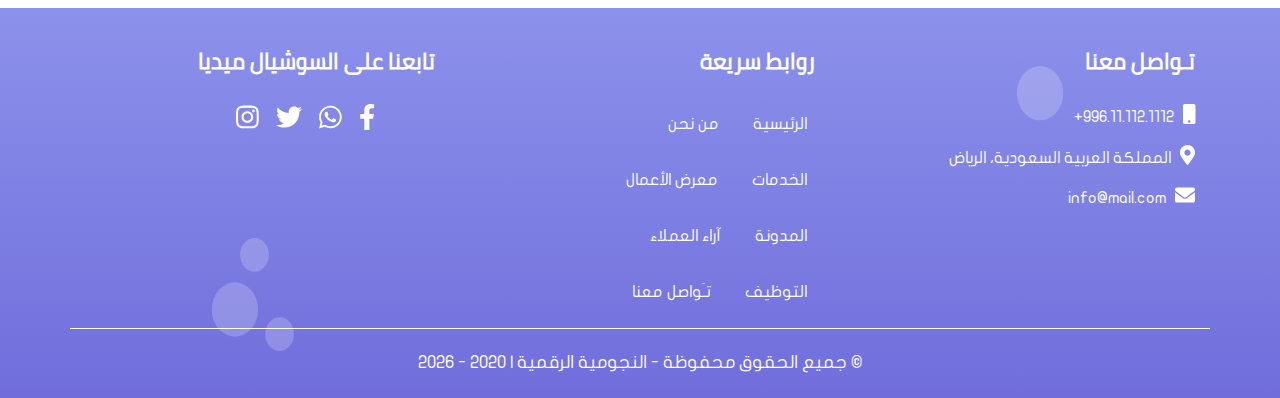
<file: portfolio_projects.html>
<!doctype html>
<html>

<head>
    <meta charset="UTF-8">
    <meta http-equiv="X-UA-Compatible" content="IE=edge">
    <meta name="viewport" content="width=device-width,initial-scale=1">
    <title>معرض الأعمال |</title>
    <script defer="defer" src="./app.js"></script>
    <link href="./assets/css/styles.css" rel="stylesheet">
</head>

<body>
    <header class="head-main bg-about bg-services bg-blog">
        <div class="navbar navbar-dark box-shadow">
            <div class="container d-flex justify-content-between"><a href="#"
                    class="navbar-brand logo_brand d-flex align-items-center"><img src="./assets/images/logo_brand.svg"
                        alt="شعار الموقع"></a>
                <ul class="list-inline m-0 visit-link hidden-on-small">
                    <li class="list-inline-item more-menu"><a href="request_price.html" class="nav-link">اطلب عرض
                            سعر</a></li>
                    <li class="list-inline-item more-menu"><a href="evaluate_idea.html" class="nav-link">طلب تقييم
                            فكرة</a></li>
                </ul><a class="nav-button"><span id="nav-icon3"><i class="fas fa-bars"></i></span></a>
            </div>
        </div>
        <div class="fixed-top main-menu">
            <div class="flex-center pt-5">
                <ul class="nav flex-column text-center">
                    <li class="nav-item delay-1"><a class="nav-link" href="index.html">الرئيسية</a></li>
                    <li class="nav-item delay-2"><a class="nav-link" href="services_arts.html">الخدمات</a></li>
                    <li class="nav-item delay-3"><a class="nav-link" href="portfolio_projects.html">الأعمال</a></li>
                    <li class="nav-item delay-4"><a class="nav-link" href="who_are_we.html">عن الشركة</a></li>
                    <li class="nav-item delay-5"><a class="nav-link" href="blog.html">المدونة</a></li>
                    <li class="nav-item delay-5"><a class="nav-link" href="request_price.html">اطلب عرض سعر</a></li>
                    <li class="nav-item delay-5"><a class="nav-link" href="evaluate_idea.html">طلب تقييم فكرة</a></li>
                    <li class="nav-item delay-5"><a class="nav-link" href="job.html">انضم إلينا</a></li>
                    <li class="nav-item delay-6"><a class="nav-link" href="contact.html">تواصل معنا</a></li>
                </ul>
            </div>
        </div>
        <div class="container">
            <div class="row">
                <div class="col-12">
                    <div class="title-who text-center">
                        <h3 class="custom-title-about">معرض الأعمال</h3>
                    </div>
                    <div class="title-who text-center">
                        <p class="custom-title-about">الرئيسية | معرض الأعمال</p>
                    </div>
                    <div class="about-me">
                        <p class="text-center">نحن في النجومية الرقمية نعرض عليك أعمالنا ومشاريعنا السابقة لكي تتأكد من
                            جودة العمل لدينـا</p>
                    </div>
                    <div class="scroll-down text-center"><a href="#our_projects" class="scroll"><img
                                src="./assets/images/read-more.svg" alt="اقرأ المزيد"></a></div>
                </div>
            </div>
        </div>
    </header>
    <section class="business_gallery" id="our_projects">
        <div class="container">
            <div class="row">
                <div class="col-12">
                    <div class="filter-projects text-center">
                        <div class="click-check"><a href="#" class="btn btn-check-filter">كل الأعمال</a> <a href="#"
                                class="btn btn-check-filter">تصميم المواقع</a> <a href="#"
                                class="btn btn-check-filter">تطبيقات الجوال</a> <a href="#"
                                class="btn btn-check-filter">الهوية التجارية</a></div>
                    </div>
                </div>
            </div>
        </div>
        <div class="container">
            <div class="row">
                <div class="col-lg-4 col-md-6 col-sm-12 mb-4" data-aos="fade-up" data-aos-duration="1500">
                    <div class="card"><img src="./assets/images/Project_one.png" class="card-img-top" alt="mouckup-1">
                        <div class="card-body">
                            <h5 class="card-title">ريال سوفت هاوس</h5>
                            <p class="card-text">يهدف إلى تقديم برنامج تدريبي عالي الجودة في مجال ريادة الأعمال .</p><a
                                href="details_project.html" class="btn btn-primary">زيارة المشروع</a>
                        </div>
                    </div>
                </div>
                <div class="col-lg-4 col-md-6 col-sm-12 mb-4" data-aos="fade-up" data-aos-duration="1500">
                    <div class="card"><img src="./assets/images/Project_one.png" class="card-img-top" alt="mouckup-1">
                        <div class="card-body">
                            <h5 class="card-title">دلع جيميرا</h5>
                            <p class="card-text">منصه ترفيهية تجمع العديد من الأفلام والمسلسلات والاخبار الخاصه
                                بالامارات .</p><a href="details_project.html" class="btn btn-primary">زيارة المشروع</a>
                        </div>
                    </div>
                </div>
                <div class="col-lg-4 col-md-6 col-sm-12 d-lg-block d-md-none mb-4" data-aos="fade-up"
                    data-aos-duration="1500">
                    <div class="card"><img src="./assets/images/Project_one.png" class="card-img-top" alt="mouckup-1">
                        <div class="card-body">
                            <h5 class="card-title">طباشير</h5>
                            <p class="card-text">افضل وسيله لتبادل الخبرات التعليمه بين الطلاب والعديد من المزايا .</p>
                            <a href="details_project.html" class="btn btn-primary">زيارة المشروع</a>
                        </div>
                    </div>
                </div>
            </div>
            <div class="row">
                <div class="col-lg-4 col-md-6 col-sm-12 mb-4" data-aos="fade-up" data-aos-duration="1500">
                    <div class="card"><img src="./assets/images/Project_one.png" class="card-img-top" alt="mouckup-1">
                        <div class="card-body">
                            <h5 class="card-title">هو مينيو</h5>
                            <p class="card-text">تطبيق توصيل وجبات الإفطار والغذاء للموظفين في مكاتبيهم .</p><a
                                href="details_project.html" class="btn btn-primary">زيارة المشروع</a>
                        </div>
                    </div>
                </div>
                <div class="col-lg-4 col-md-6 col-sm-12 mb-4" data-aos="fade-up" data-aos-duration="1500">
                    <div class="card"><img src="./assets/images/Project_one.png" class="card-img-top" alt="mouckup-1">
                        <div class="card-body">
                            <h5 class="card-title">واو ماكس</h5>
                            <p class="card-text">موقع تعريفي لمثجات تركيه طبيعية طارجة واماكنيه تقديم طلب فرع</p><a
                                href="details_project.html" class="btn btn-primary">زيارة المشروع</a>
                        </div>
                    </div>
                </div>
                <div class="col-lg-4 col-md-6 col-sm-12 d-lg-block d-md-none mb-4" data-aos="fade-up"
                    data-aos-duration="1500">
                    <div class="card"><img src="./assets/images/Project_one.png" class="card-img-top" alt="mouckup-1">
                        <div class="card-body">
                            <h5 class="card-title">كوتشز</h5>
                            <p class="card-text">الرياضه احد اهم الأهداف للإنسان للحفاظ على لياقه بدنية عاليه .</p><a
                                href="details_project.html" class="btn btn-primary">زيارة المشروع</a>
                        </div>
                    </div>
                </div>
            </div>
            <div class="row">
                <div class="col-lg-4 col-md-6 col-sm-12 mb-4" data-aos="fade-up" data-aos-duration="1500">
                    <div class="card"><img src="./assets/images/Project_one.png" class="card-img-top" alt="mouckup-1">
                        <div class="card-body">
                            <h5 class="card-title">مطعم تاتس</h5>
                            <p class="card-text">مجموعه من الاطباق المعدة خصيصا لك تحت رعايه وامان .</p><a
                                href="details_project.html" class="btn btn-primary">زيارة المشروع</a>
                        </div>
                    </div>
                </div>
                <div class="col-lg-4 col-md-6 col-sm-12 mb-4" data-aos="fade-up" data-aos-duration="1500">
                    <div class="card"><img src="./assets/images/Project_one.png" class="card-img-top" alt="mouckup-1">
                        <div class="card-body">
                            <h5 class="card-title">أجر وأجرة</h5>
                            <p class="card-text">دلوقتي تقدر تعمل عمره لاى حد تبع من خلال المنصه بسهوله</p><a
                                href="details_project.html" class="btn btn-primary">زيارة المشروع</a>
                        </div>
                    </div>
                </div>
                <div class="col-lg-4 col-md-6 col-sm-12 d-lg-block d-md-none mb-4" data-aos="fade-up"
                    data-aos-duration="1500">
                    <div class="card"><img src="./assets/images/Project_one.png" class="card-img-top" alt="mouckup-1">
                        <div class="card-body">
                            <h5 class="card-title">اوديت هب</h5>
                            <p class="card-text">منصه اسشاريين قانونيين على درجه عاليه من الاحترافيه والخبره لخدمتك .
                            </p><a href="details_project.html" class="btn btn-primary">زيارة المشروع</a>
                        </div>
                    </div>
                </div>
            </div>
            <div class="row">
                <div class="mr-auto ml-auto">
                    <nav class="pagination-pages">
                        <ul class="pagination">
                            <li class="page-item"><a class="page-link" href="#">السابق</a></li>
                            <li class="page-item"><a class="page-link active" href="#">1</a></li>
                            <li class="page-item"><a class="page-link" href="#">2</a></li>
                            <li class="page-item"><a class="page-link" href="#">3</a></li>
                            <li class="page-item"><a class="page-link" href="#">4</a></li>
                            <li class="page-item"><a class="page-link" href="#">5</a></li>
                            <li class="page-item"><a class="page-link" href="#">التالي</a></li>
                        </ul>
                    </nav>
                </div>
            </div>
        </div>
    </section>
    <section class="Contact-us" id="">
        <div class="container">
            <div class="row text-center contact-us-now mt-5">
                <div class="col-lg-6 col-md-12">
                    <div class="title">
                        <h4 class="custom-heading">تــواصل معنا</h4>
                    </div>
                    <div class="text">
                        <p class="text-contact-us">نحن هنا لمساعدتكم وتقديم الإجابات على<br>كل التساؤلات الخاصة بكم</p>
                    </div>
                </div>
                <div class="col-lg-6 col-md-12">
                    <div class="contect-now"><a href="contact.html" class="send-an-msg">مراسلة جديدة</a></div>
                </div>
            </div>
        </div>
    </section>
    <footer class="footer-page" id="">
        <div class="container">
            <div class="row line-bottom">
                <div class="col-lg-4 col-md-12">
                    <div class="title">
                        <h3 class="custom-heading">تـواصل معنا</h3>
                    </div>
                    <div class="informations"><label for=""><i class="fas fa-mobile"></i></label>
                        <span>996.11.112.1112+</span></div>
                    <div class="informations"><label for=""><i class="fas fa-map-marker-alt"></i></label> <span>المملكة
                            العربية السعودية، الرياض</span></div>
                    <div class="informations"><label for=""><i class="fas fa-envelope"></i></label>
                        <span>info@mail.com</span></div>
                </div>
                <div class="col-lg-4 col-md-12">
                    <div class="title">
                        <h3 class="custom-heading">روابط سريعة</h3>
                    </div>
                    <ul class="list-inline link-footer">
                        <li class="list-inline-item"><a href="#" class="nav-link">الرئيسية</a></li>
                        <li class="list-inline-item"><a href="#" class="nav-link">من نحن</a></li>
                    </ul>
                    <ul class="list-inline link-footer">
                        <li class="list-inline-item"><a href="#" class="nav-link">الخدمات</a></li>
                        <li class="list-inline-item"><a href="#" class="nav-link">معرض الأعمال</a></li>
                    </ul>
                    <ul class="list-inline link-footer">
                        <li class="list-inline-item"><a href="#" class="nav-link">المدونة</a></li>
                        <li class="list-inline-item"><a href="#" class="nav-link">آراء العملاء</a></li>
                    </ul>
                    <ul class="list-inline link-footer">
                        <li class="list-inline-item"><a href="#" class="nav-link">التوظيف</a></li>
                        <li class="list-inline-item"><a href="#" class="nav-link">تـَواصل معنا</a></li>
                    </ul>
                </div>
                <div class="col-lg-4 col-md-12">
                    <div class="title">
                        <h3 class="custom-heading">تابعنا على السوشيال ميديا</h3>
                    </div>
                    <div class="icon-social-media">
                        <ul class="list-inline">
                            <li class="list-inline-item"><a href="#"><i class="fab fa-facebook-f"></i></a></li>
                            <li class="list-inline-item"><a href="#"><i class="fab fa-whatsapp"></i></a></li>
                            <li class="list-inline-item"><a href="#"><i class="fab fa-twitter"></i></a></li>
                            <li class="list-inline-item"><a href="#"><i class="fab fa-instagram"></i></a></li>
                        </ul>
                    </div>
                </div>
            </div>
            <div class="copyright">
                <p class="copyright text-center" id="copyright"></p>
            </div>
        </div>
    </footer><a href="tel:5551234567" class="phone-call" target="_blank"><i class="fas fa-phone my-float"></i> </a><a
        href="https://api.whatsapp.com/send?phone=51955081075&text=مرحباً بكم، إننا نتشرف بخدمتكم ." class="float"
        target="_blank"><i class="fab fa-whatsapp"></i></a>
    <section class="loading-page bg-loading" id="loading_wrap">
        <div class="container">
            <div class="image-logo text-center"><img src="./assets/images/logo_brand.svg" alt="شعار الموقع"></div>
            <div class="name-company">
                <h3 class="custom-title-company text-center">شركة النجومية الرقميّة</h3>
            </div>
            <div class="row">
                <ul class="circle_animate">
                    <li class="animate-loanding"></li>
                    <li class="animate-loanding"></li>
                    <li class="animate-loanding"></li>
                    <li class="animate-loanding"></li>
                    <li class="animate-loanding"></li>
                </ul>
            </div>
        </div>
    </section>
    <script type="text/script" src="{require{'./index.js'}}"></script>
</body>

</html>
</file>
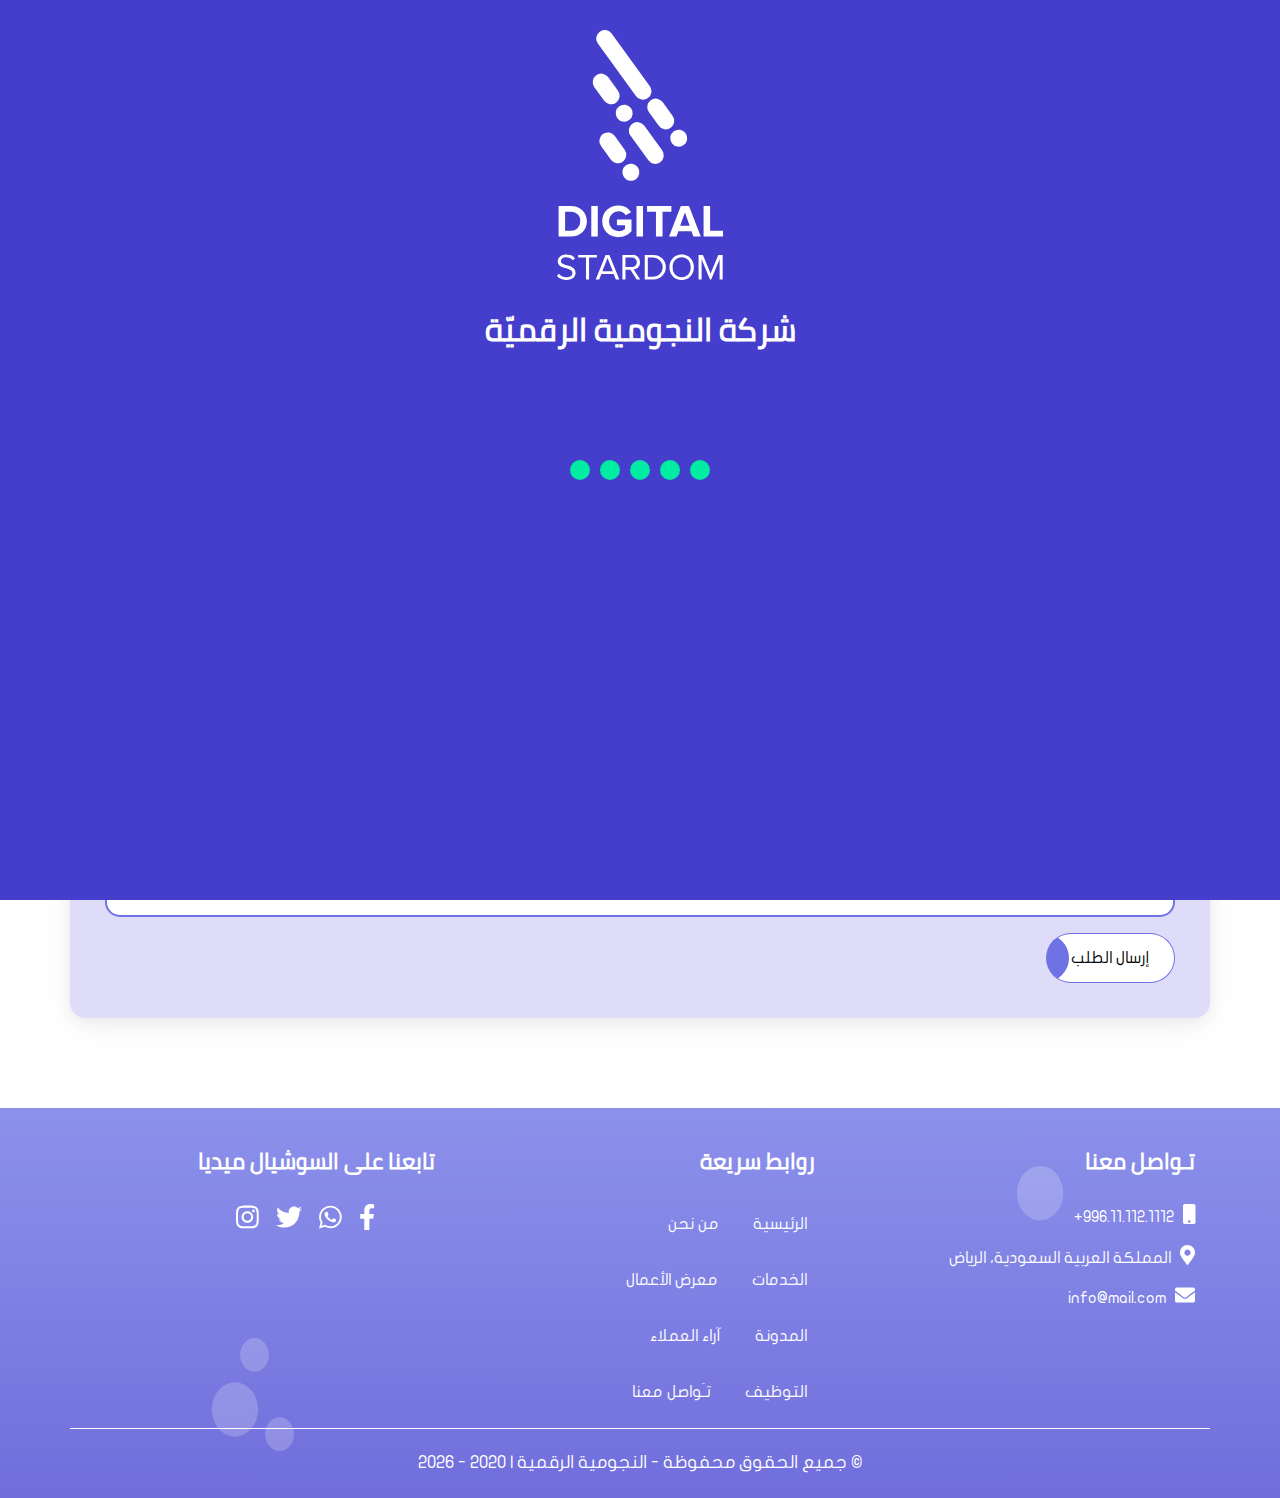
<file: request_price.html>
<!doctype html>
<html>

<head>
    <meta charset="UTF-8">
    <meta http-equiv="X-UA-Compatible" content="IE=edge">
    <meta name="viewport" content="width=device-width,initial-scale=1">
    <title>طلب عرض سعر |</title>
    <script defer="defer" src="./app.js"></script>
    <link href="./assets/css/styles.css" rel="stylesheet">
</head>

<body>
    <header class="head-main">
        <div class="navbar navbar-dark box-shadow">
            <div class="container d-flex justify-content-between"><a href="#"
                    class="navbar-brand logo_brand d-flex align-items-center"><img src="./assets/images/logo_brand.svg"
                        alt="شعار الموقع"></a>
                <ul class="list-inline m-0 visit-link hidden-on-small">
                    <li class="list-inline-item more-menu"><a href="request_price.html" class="nav-link">اطلب عرض
                            سعر</a></li>
                    <li class="list-inline-item more-menu"><a href="evaluate_idea.html" class="nav-link">طلب تقييم
                            فكرة</a></li>
                </ul><a class="nav-button"><span id="nav-icon3"><i class="fas fa-bars"></i></span></a>
            </div>
        </div>
        <div class="fixed-top main-menu">
            <div class="flex-center pt-5">
                <ul class="nav flex-column text-center">
                    <li class="nav-item delay-1"><a class="nav-link" href="index.html">الرئيسية</a></li>
                    <li class="nav-item delay-2"><a class="nav-link" href="services_arts.html">الخدمات</a></li>
                    <li class="nav-item delay-3"><a class="nav-link" href="portfolio_projects.html">الأعمال</a></li>
                    <li class="nav-item delay-4"><a class="nav-link" href="who_are_we.html">عن الشركة</a></li>
                    <li class="nav-item delay-5"><a class="nav-link" href="blog.html">المدونة</a></li>
                    <li class="nav-item delay-5"><a class="nav-link" href="request_price.html">اطلب عرض سعر</a></li>
                    <li class="nav-item delay-5"><a class="nav-link" href="evaluate_idea.html">طلب تقييم فكرة</a></li>
                    <li class="nav-item delay-5"><a class="nav-link" href="job.html">انضم إلينا</a></li>
                    <li class="nav-item delay-6"><a class="nav-link" href="contact.html">تواصل معنا</a></li>
                </ul>
            </div>
        </div>
    </header>
    <section class="requests_prices">
        <div class="container form-request">
            <div class="row">
                <div class="col-lg-4 col-md-12 line-left">
                    <div class="title">
                        <h5 class="custom-heading text-center">العنوان</h5>
                    </div>
                    <div class="contant-column">
                        <p class="text-center">المملكة العربية السعودية، الرياض</p>
                    </div>
                </div>
                <div class="col-lg-4 col-md-12 line-left">
                    <div class="title">
                        <h5 class="custom-heading text-center">البريد الإلكتروني</h5>
                    </div>
                    <div class="contant-column">
                        <p class="text-center"><a href="mailto:info@d-sd.co" class="e-mail-company">info@d-sd.co</a></p>
                    </div>
                </div>
                <div class="col-lg-4 col-md-12">
                    <div class="title">
                        <h5 class="custom-heading text-center">عبر الواتس آب</h5>
                    </div>
                    <div class="contant-column">
                        <p class="text-center"><a
                                href="https://api.whatsapp.com/send?phone=7097 969 55 966+&text= مرحباً بكم في شركة نحن في خدمتكم طوال الوقت يمكنكم إرسال طلبكم الـآن وشكراً">7097
                                969 55 966+</a></p>
                    </div>
                </div>
            </div>
            <form action="" class="form-request-send">
                <div class="row">
                    <div class="col-lg-4 col-md-12">
                        <div class="form-group"><label for="">الإسم الكامل</label> <input class="form-control"
                                placeholder="الإسم الكـامل" id="" name="" required></div>
                    </div>
                    <div class="col-lg-4 col-md-12">
                        <div class="form-group"><label for="">رقم الجوال</label> <input type="tel" class="form-control"
                                placeholder="رقم الهافت الخاص بك" id="" name="" required></div>
                    </div>
                    <div class="col-lg-4 col-md-12">
                        <div class="form-group"><label for="">البريد الإلكتروني</label> <input type="email"
                                class="form-control" placeholder="بريد الإلكتروني" id="" name="" required></div>
                    </div>
                </div>
                <div class="row">
                    <div class="col-lg-4 col-md-12">
                        <div class="form-group"><label for="">اسم الشركة</label> <input class="form-control"
                                placeholder="اسم الشركة" id="" name="" required></div>
                    </div>
                    <div class="col-lg-4 col-md-12">
                        <div class="form-group"><label for="">الخدمــات</label> <select class="form-control" name=""
                                id="" required>
                                <option value="" disabled="disabled" selected="selected">قائمة الخدمات</option>
                                <option value="">برمجة التطبيقات</option>
                                <option value="">برمجة التطبيقات</option>
                                <option value="">برمجة التطبيقات</option>
                                <option value="">برمجة التطبيقات</option>
                                <option value="">برمجة التطبيقات</option>
                                <option value="">برمجة التطبيقات</option>
                            </select></div>
                    </div>
                    <div class="col-lg-4 col-md-12">
                        <div class="form-group"><label for="">المدينة</label> <input class="form-control"
                                placeholder="المدينة" id="" name="" required></div>
                    </div>
                </div>
                <div class="row">
                    <div class="col-12">
                        <div class="form-group"><label for="">اكتب تفاصيل الطلب، رجاءً</label> <textarea
                                class="form-control" placeholder="مزيد من التفاصيل حول الخدمة المطلوبه" name="" id=""
                                cols="10" rows="8"></textarea></div>
                    </div>
                </div>
            </form>
            <div class="row">
                <div class="col-12"><label for="">رفع أي مرفقات من خلال النموذج أسفلهُ</label>
                    <form action="/file-upload" class="dropzone" id="my-awesome-dropzone"></form>
                </div>
            </div><button type="submit" class="btn custom-btn-primary mt-3">إرسال الطلب</button>
        </div>
    </section>
    <footer class="footer-page" id="">
        <div class="container">
            <div class="row line-bottom">
                <div class="col-lg-4 col-md-12">
                    <div class="title">
                        <h3 class="custom-heading">تـواصل معنا</h3>
                    </div>
                    <div class="informations"><label for=""><i class="fas fa-mobile"></i></label>
                        <span>996.11.112.1112+</span></div>
                    <div class="informations"><label for=""><i class="fas fa-map-marker-alt"></i></label> <span>المملكة
                            العربية السعودية، الرياض</span></div>
                    <div class="informations"><label for=""><i class="fas fa-envelope"></i></label>
                        <span>info@mail.com</span></div>
                </div>
                <div class="col-lg-4 col-md-12">
                    <div class="title">
                        <h3 class="custom-heading">روابط سريعة</h3>
                    </div>
                    <ul class="list-inline link-footer">
                        <li class="list-inline-item"><a href="#" class="nav-link">الرئيسية</a></li>
                        <li class="list-inline-item"><a href="#" class="nav-link">من نحن</a></li>
                    </ul>
                    <ul class="list-inline link-footer">
                        <li class="list-inline-item"><a href="#" class="nav-link">الخدمات</a></li>
                        <li class="list-inline-item"><a href="#" class="nav-link">معرض الأعمال</a></li>
                    </ul>
                    <ul class="list-inline link-footer">
                        <li class="list-inline-item"><a href="#" class="nav-link">المدونة</a></li>
                        <li class="list-inline-item"><a href="#" class="nav-link">آراء العملاء</a></li>
                    </ul>
                    <ul class="list-inline link-footer">
                        <li class="list-inline-item"><a href="#" class="nav-link">التوظيف</a></li>
                        <li class="list-inline-item"><a href="#" class="nav-link">تـَواصل معنا</a></li>
                    </ul>
                </div>
                <div class="col-lg-4 col-md-12">
                    <div class="title">
                        <h3 class="custom-heading">تابعنا على السوشيال ميديا</h3>
                    </div>
                    <div class="icon-social-media">
                        <ul class="list-inline">
                            <li class="list-inline-item"><a href="#"><i class="fab fa-facebook-f"></i></a></li>
                            <li class="list-inline-item"><a href="#"><i class="fab fa-whatsapp"></i></a></li>
                            <li class="list-inline-item"><a href="#"><i class="fab fa-twitter"></i></a></li>
                            <li class="list-inline-item"><a href="#"><i class="fab fa-instagram"></i></a></li>
                        </ul>
                    </div>
                </div>
            </div>
            <div class="copyright">
                <p class="copyright text-center" id="copyright"></p>
            </div>
        </div>
    </footer><a href="tel:5551234567" class="phone-call" target="_blank"><i class="fas fa-phone my-float"></i> </a><a
        href="https://api.whatsapp.com/send?phone=51955081075&text=مرحباً بكم، إننا نتشرف بخدمتكم ." class="float"
        target="_blank"><i class="fab fa-whatsapp"></i></a>
    <section class="loading-page bg-loading" id="loading_wrap">
        <div class="container">
            <div class="image-logo text-center"><img src="./assets/images/logo_brand.svg" alt="شعار الموقع"></div>
            <div class="name-company">
                <h3 class="custom-title-company text-center">شركة النجومية الرقميّة</h3>
            </div>
            <div class="row">
                <ul class="circle_animate">
                    <li class="animate-loanding"></li>
                    <li class="animate-loanding"></li>
                    <li class="animate-loanding"></li>
                    <li class="animate-loanding"></li>
                    <li class="animate-loanding"></li>
                </ul>
            </div>
        </div>
    </section>
    <script type="text/script" src="{require{'./index.js'}}"></script>
</body>

</html>
</file>
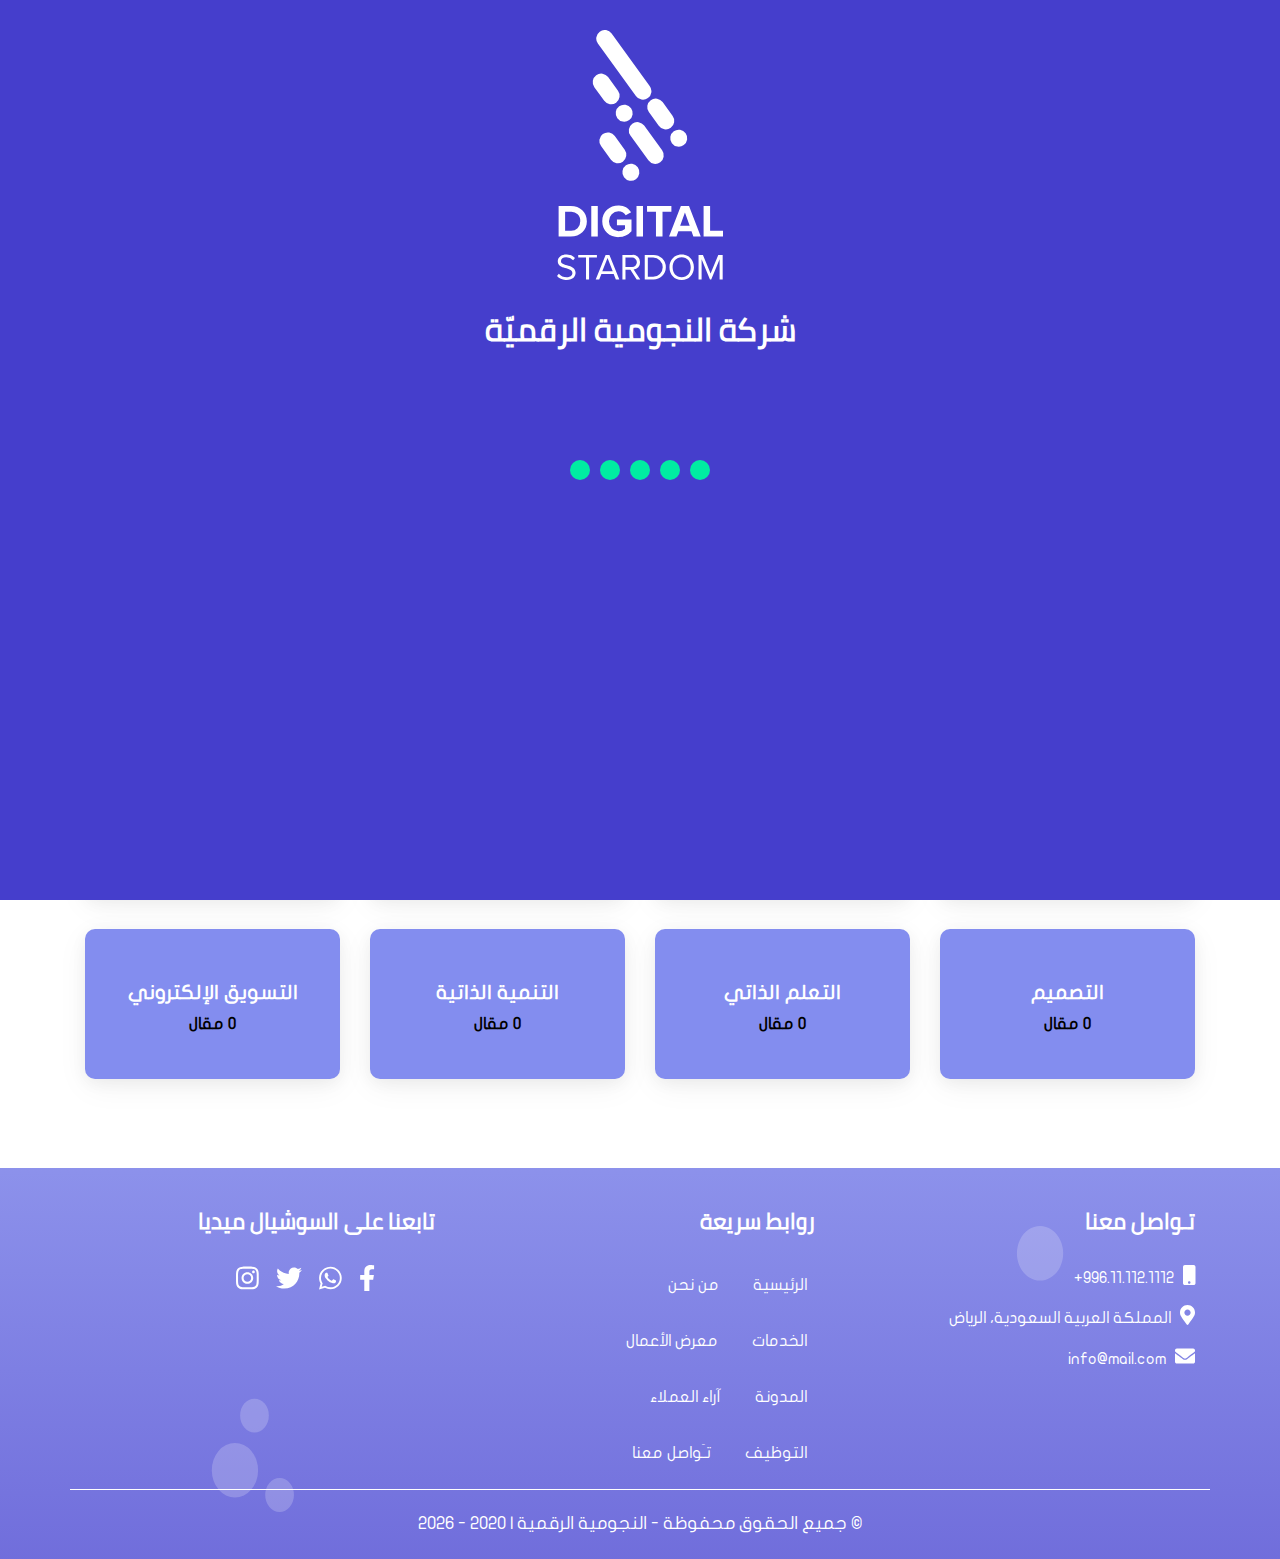
<file: sections_blog.html>
<!doctype html>
<html>

<head>
    <meta charset="UTF-8">
    <meta http-equiv="X-UA-Compatible" content="IE=edge">
    <meta name="viewport" content="width=device-width,initial-scale=1">
    <title>أقسام المدونة |</title>
    <script defer="defer" src="./app.js"></script>
    <link href="./assets/css/styles.css" rel="stylesheet">
</head>

<body>
    <header class="head-main bg-about bg-services bg-blog">
        <div class="navbar navbar-dark box-shadow">
            <div class="container d-flex justify-content-between"><a href="#"
                    class="navbar-brand logo_brand d-flex align-items-center"><img src="./assets/images/logo_brand.svg"
                        alt="شعار الموقع"></a>
                <ul class="list-inline m-0 visit-link hidden-on-small">
                    <li class="list-inline-item more-menu"><a href="request_price.html" class="nav-link">اطلب عرض
                            سعر</a></li>
                    <li class="list-inline-item more-menu"><a href="evaluate_idea.html" class="nav-link">طلب تقييم
                            فكرة</a></li>
                </ul><a class="nav-button"><span id="nav-icon3"><i class="fas fa-bars"></i></span></a>
            </div>
        </div>
        <div class="fixed-top main-menu">
            <div class="flex-center pt-5">
                <ul class="nav flex-column text-center">
                    <li class="nav-item delay-1"><a class="nav-link" href="index.html">الرئيسية</a></li>
                    <li class="nav-item delay-2"><a class="nav-link" href="services_arts.html">الخدمات</a></li>
                    <li class="nav-item delay-3"><a class="nav-link" href="portfolio_projects.html">الأعمال</a></li>
                    <li class="nav-item delay-4"><a class="nav-link" href="who_are_we.html">عن الشركة</a></li>
                    <li class="nav-item delay-5"><a class="nav-link" href="blog.html">المدونة</a></li>
                    <li class="nav-item delay-5"><a class="nav-link" href="request_price.html">اطلب عرض سعر</a></li>
                    <li class="nav-item delay-5"><a class="nav-link" href="evaluate_idea.html">طلب تقييم فكرة</a></li>
                    <li class="nav-item delay-5"><a class="nav-link" href="job.html">انضم إلينا</a></li>
                    <li class="nav-item delay-6"><a class="nav-link" href="contact.html">تواصل معنا</a></li>
                </ul>
            </div>
        </div>
        <div class="container">
            <div class="row">
                <div class="col-12">
                    <div class="title-who text-center">
                        <h3 class="custom-title-about">المدونة</h3>
                    </div>
                    <div class="title-who text-center">
                        <p class="custom-title-about">الرئيسية | المدونة</p>
                    </div>
                    <div class="about-me">
                        <p class="text-center">نحن في النجومية الرقمية نقدم لك محتوى رائع ذو معلومات قيّمة، نسعد
                            بإطـلاعك على أحدث مواضعيعنا الشيّقة</p>
                    </div>
                    <div class="scroll-down text-center"><a href="#cateories-blog" class="scroll"><img
                                src="./assets/images/read-more.svg" alt="اقرأ المزيد"></a></div>
                </div>
            </div>
        </div>
    </header>
    <section class="cateories-blog" id="cateories-blog">
        <div class="title-category mb-3">
            <h3 class="custom-title-category text-center">التصنيفات</h3>
        </div>
        <div class="container">
            <div class="row">
                <div class="col-lg-3 col-md-6 col-sm-12">
                    <div class="caterory-blog text-center"><a href="#" class="link-category">التكنولوجيـا<br><span
                                class="count">0 مقال</span></a></div>
                </div>
                <div class="col-lg-3 col-md-6 col-sm-12">
                    <div class="caterory-blog text-center"><a href="#" class="link-category">الطبخ<br><span
                                class="count">0 مقال</span></a></div>
                </div>
                <div class="col-lg-3 col-md-6 col-sm-12">
                    <div class="caterory-blog text-center"><a href="#" class="link-category">الفن<br><span
                                class="count">0 مقال</span></a></div>
                </div>
                <div class="col-lg-3 col-md-6 col-sm-12">
                    <div class="caterory-blog text-center"><a href="#" class="link-category">برمجة التطبيقات<br><span
                                class="count">0 مقال</span></a></div>
                </div>
            </div>
            <div class="row">
                <div class="col-lg-3 col-md-6 col-sm-12">
                    <div class="caterory-blog text-center"><a href="#" class="link-category">التصميم<br><span
                                class="count">0 مقال</span></a></div>
                </div>
                <div class="col-lg-3 col-md-6 col-sm-12">
                    <div class="caterory-blog text-center"><a href="#" class="link-category">التعلم الذاتي<br><span
                                class="count">0 مقال</span></a></div>
                </div>
                <div class="col-lg-3 col-md-6 col-sm-12">
                    <div class="caterory-blog text-center"><a href="#" class="link-category">التنمية الذاتية<br><span
                                class="count">0 مقال</span></a></div>
                </div>
                <div class="col-lg-3 col-md-6 col-sm-12">
                    <div class="caterory-blog text-center"><a href="#" class="link-category">التسويق الإلكتروني<br><span
                                class="count">0 مقال</span></a></div>
                </div>
            </div>
        </div>
    </section>
    <footer class="footer-page" id="">
        <div class="container">
            <div class="row line-bottom">
                <div class="col-lg-4 col-md-12">
                    <div class="title">
                        <h3 class="custom-heading">تـواصل معنا</h3>
                    </div>
                    <div class="informations"><label for=""><i class="fas fa-mobile"></i></label>
                        <span>996.11.112.1112+</span></div>
                    <div class="informations"><label for=""><i class="fas fa-map-marker-alt"></i></label> <span>المملكة
                            العربية السعودية، الرياض</span></div>
                    <div class="informations"><label for=""><i class="fas fa-envelope"></i></label>
                        <span>info@mail.com</span></div>
                </div>
                <div class="col-lg-4 col-md-12">
                    <div class="title">
                        <h3 class="custom-heading">روابط سريعة</h3>
                    </div>
                    <ul class="list-inline link-footer">
                        <li class="list-inline-item"><a href="#" class="nav-link">الرئيسية</a></li>
                        <li class="list-inline-item"><a href="#" class="nav-link">من نحن</a></li>
                    </ul>
                    <ul class="list-inline link-footer">
                        <li class="list-inline-item"><a href="#" class="nav-link">الخدمات</a></li>
                        <li class="list-inline-item"><a href="#" class="nav-link">معرض الأعمال</a></li>
                    </ul>
                    <ul class="list-inline link-footer">
                        <li class="list-inline-item"><a href="#" class="nav-link">المدونة</a></li>
                        <li class="list-inline-item"><a href="#" class="nav-link">آراء العملاء</a></li>
                    </ul>
                    <ul class="list-inline link-footer">
                        <li class="list-inline-item"><a href="#" class="nav-link">التوظيف</a></li>
                        <li class="list-inline-item"><a href="#" class="nav-link">تـَواصل معنا</a></li>
                    </ul>
                </div>
                <div class="col-lg-4 col-md-12">
                    <div class="title">
                        <h3 class="custom-heading">تابعنا على السوشيال ميديا</h3>
                    </div>
                    <div class="icon-social-media">
                        <ul class="list-inline">
                            <li class="list-inline-item"><a href="#"><i class="fab fa-facebook-f"></i></a></li>
                            <li class="list-inline-item"><a href="#"><i class="fab fa-whatsapp"></i></a></li>
                            <li class="list-inline-item"><a href="#"><i class="fab fa-twitter"></i></a></li>
                            <li class="list-inline-item"><a href="#"><i class="fab fa-instagram"></i></a></li>
                        </ul>
                    </div>
                </div>
            </div>
            <div class="copyright">
                <p class="copyright text-center" id="copyright"></p>
            </div>
        </div>
    </footer><a href="tel:5551234567" class="phone-call" target="_blank"><i class="fas fa-phone my-float"></i> </a><a
        href="https://api.whatsapp.com/send?phone=51955081075&text=مرحباً بكم، إننا نتشرف بخدمتكم ." class="float"
        target="_blank"><i class="fab fa-whatsapp"></i></a>
    <section class="loading-page bg-loading" id="loading_wrap">
        <div class="container">
            <div class="image-logo text-center"><img src="./assets/images/logo_brand.svg" alt="شعار الموقع"></div>
            <div class="name-company">
                <h3 class="custom-title-company text-center">شركة النجومية الرقميّة</h3>
            </div>
            <div class="row">
                <ul class="circle_animate">
                    <li class="animate-loanding"></li>
                    <li class="animate-loanding"></li>
                    <li class="animate-loanding"></li>
                    <li class="animate-loanding"></li>
                    <li class="animate-loanding"></li>
                </ul>
            </div>
        </div>
    </section>
    <script type="text/script" src="{require{'./index.js'}}"></script>
</body>

</html>
</file>
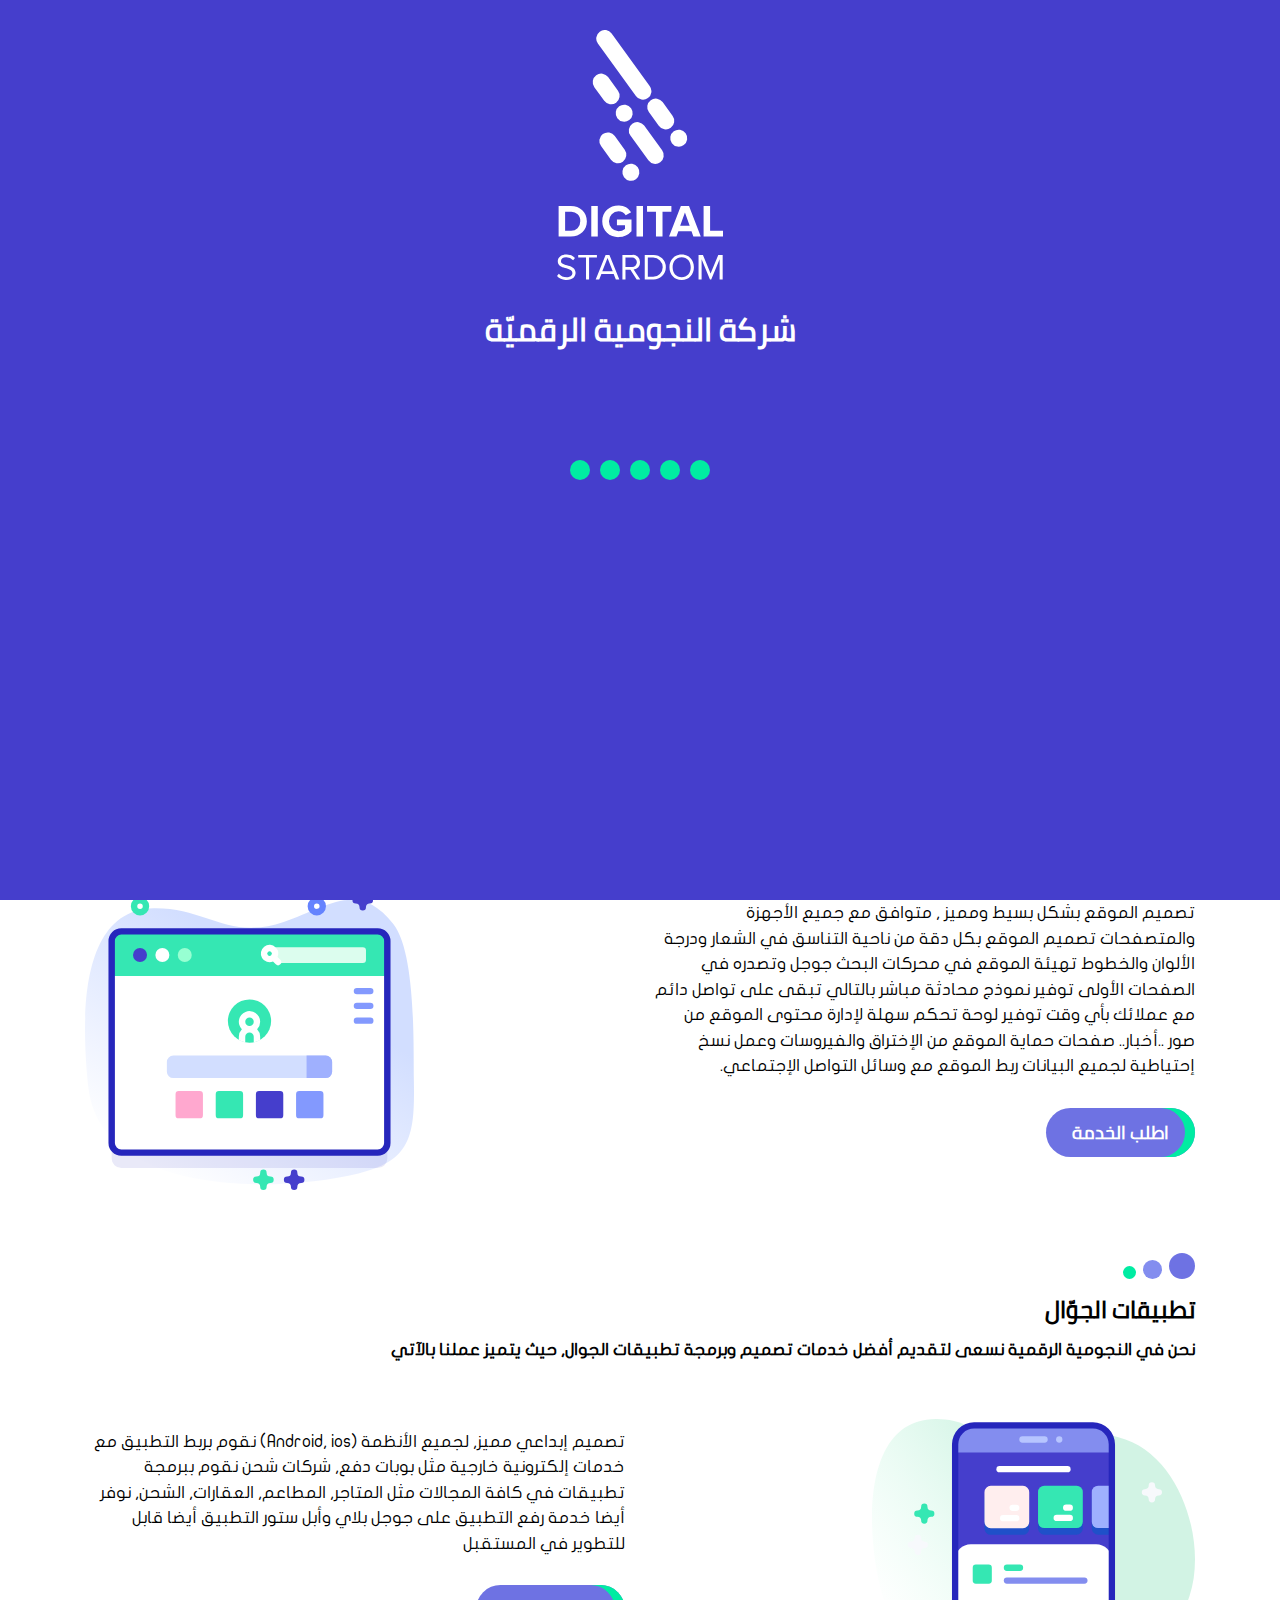
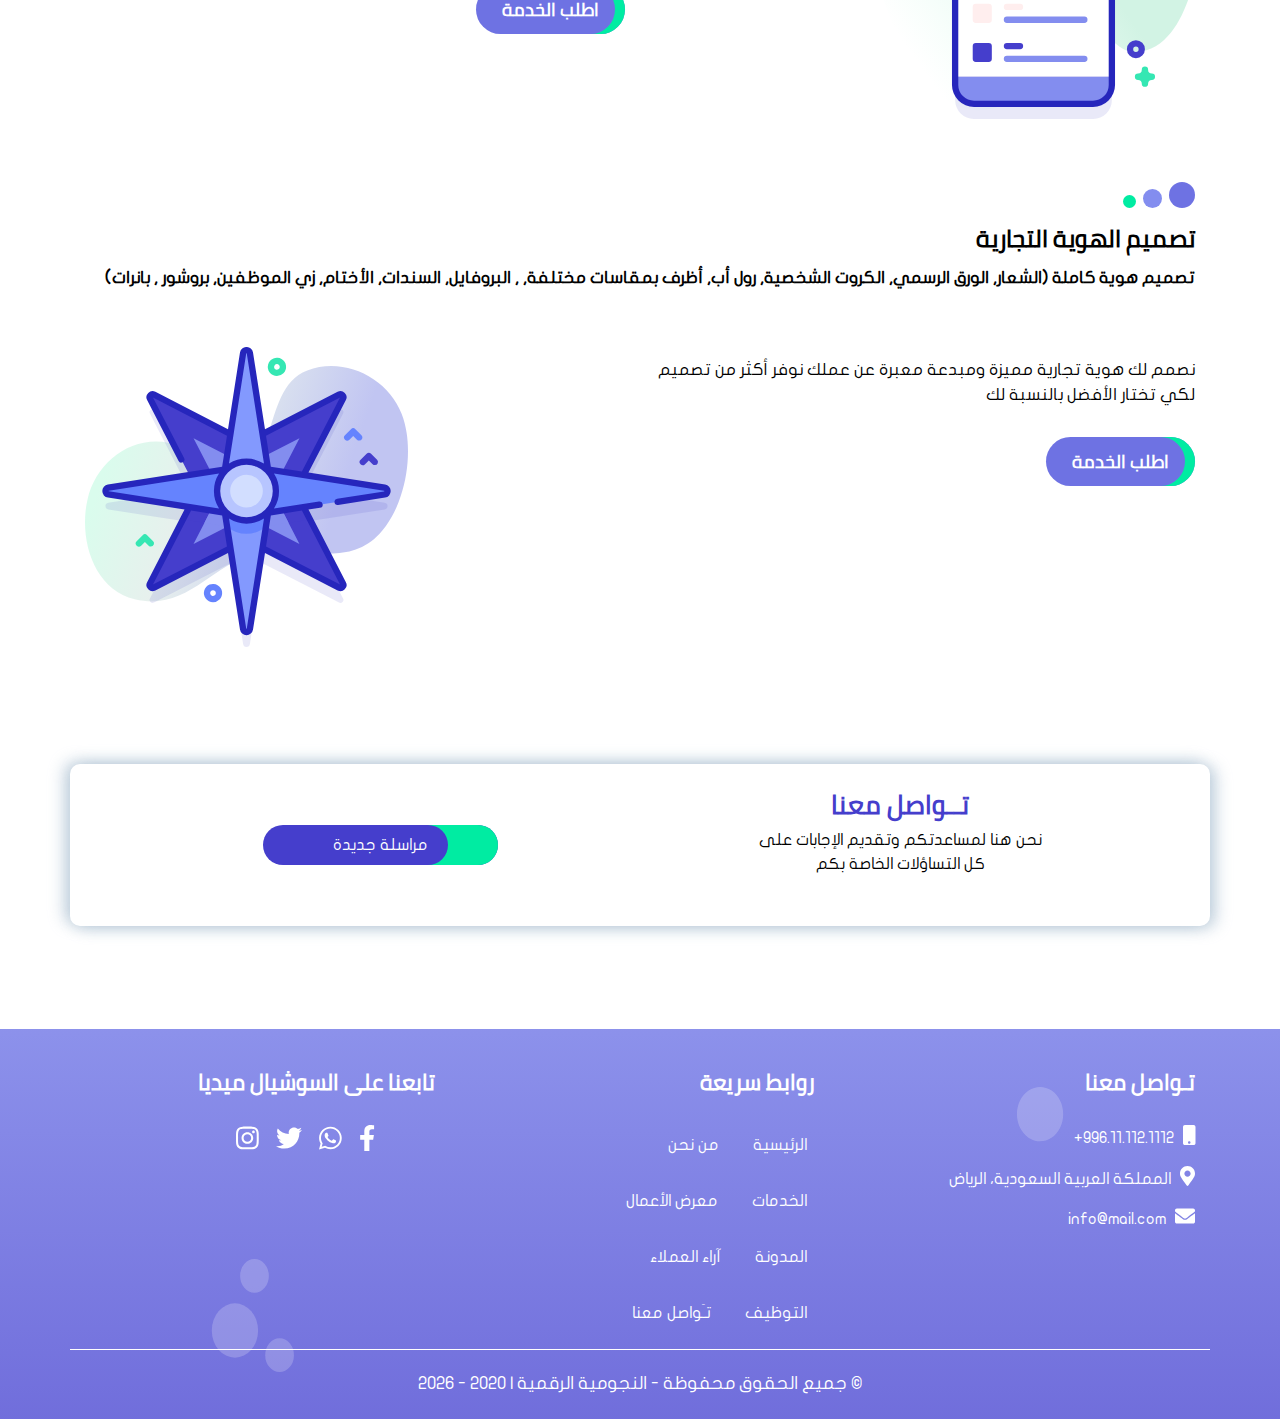
<file: services_arts.html>
<!doctype html>
<html>

<head>
    <meta charset="UTF-8">
    <meta http-equiv="X-UA-Compatible" content="IE=edge">
    <meta name="viewport" content="width=device-width,initial-scale=1">
    <title>الخدمات الإبداعية |</title>
    <script defer="defer" src="./app.js"></script>
    <link href="./assets/css/styles.css" rel="stylesheet">
</head>

<body>
    <header class="head-main bg-about bg-services bg-blog">
        <div class="navbar navbar-dark box-shadow">
            <div class="container d-flex justify-content-between"><a href="#"
                    class="navbar-brand logo_brand d-flex align-items-center"><img src="./assets/images/logo_brand.svg"
                        alt="شعار الموقع"></a>
                <ul class="list-inline m-0 visit-link hidden-on-small">
                    <li class="list-inline-item more-menu"><a href="request_price.html" class="nav-link">اطلب عرض
                            سعر</a></li>
                    <li class="list-inline-item more-menu"><a href="evaluate_idea.html" class="nav-link">طلب تقييم
                            فكرة</a></li>
                </ul><a class="nav-button"><span id="nav-icon3"><i class="fas fa-bars"></i></span></a>
            </div>
        </div>
        <div class="fixed-top main-menu">
            <div class="flex-center pt-5">
                <ul class="nav flex-column text-center">
                    <li class="nav-item delay-1"><a class="nav-link" href="index.html">الرئيسية</a></li>
                    <li class="nav-item delay-2"><a class="nav-link" href="services_arts.html">الخدمات</a></li>
                    <li class="nav-item delay-3"><a class="nav-link" href="portfolio_projects.html">الأعمال</a></li>
                    <li class="nav-item delay-4"><a class="nav-link" href="who_are_we.html">عن الشركة</a></li>
                    <li class="nav-item delay-5"><a class="nav-link" href="blog.html">المدونة</a></li>
                    <li class="nav-item delay-5"><a class="nav-link" href="request_price.html">اطلب عرض سعر</a></li>
                    <li class="nav-item delay-5"><a class="nav-link" href="evaluate_idea.html">طلب تقييم فكرة</a></li>
                    <li class="nav-item delay-5"><a class="nav-link" href="job.html">انضم إلينا</a></li>
                    <li class="nav-item delay-6"><a class="nav-link" href="contact.html">تواصل معنا</a></li>
                </ul>
            </div>
        </div>
        <div class="container">
            <div class="row">
                <div class="col-12">
                    <div class="title-who text-center">
                        <h3 class="custom-title-about">الخدمات الإبداعية</h3>
                    </div>
                    <div class="title-who text-center">
                        <p class="custom-title-about">الرئيسية | الخدمات</p>
                    </div>
                    <div class="about-me">
                        <p class="text-center">نحن في النجومية الرقمية نسعى لتقديم أفضل خدمات تصميم وبرمجة المواقع, حيث
                            يتميز عملنا بالآتي</p>
                    </div>
                    <div class="scroll-down text-center"><a href="#services" class="scroll"><img
                                src="./assets/images/read-more.svg" alt="اقرأ المزيد"></a></div>
                </div>
            </div>
        </div>
    </header>
    <section class="our_services_arts" id="services">
        <div class="container">
            <div class="circle_top">
                <ul class="list-inline">
                    <li class="list-inline-item">
                        <div class="cirlce-three"></div>
                    </li>
                    <li class="list-inline-item">
                        <div class="cirlce-two"></div>
                    </li>
                    <li class="list-inline-item">
                        <div class="cirlce-one"></div>
                    </li>
                </ul>
            </div>
            <div class="title-services">
                <h4 class="custom-title-services">تصميم وبرمجة المواقع</h4>
            </div>
            <div class="small-description">
                <p class="custom-description">نحن في النجومية الرقمية نسعى لتقديم أفضل خدمات تصميم وبرمجة المواقع, حيث
                    يتميز عملنا بالآتي</p>
            </div>
        </div>
        <div class="container">
            <div class="row">
                <div class="col-lg-6 col-md-6 col-sm-12 d-lg-none d-md-none d-sm-block">
                    <div class="image-explain"><img src="./assets/images/developments.svg" alt="تصميم وبرمجة المواقع">
                    </div>
                </div>
                <div class="col-lg-6 col-md-6 col-sm-12">
                    <div class="description-service">
                        <p class="custom-description-service">تصميم الموقع بشكل بسيط ومميز , متوافق مع جميع الأجهزة
                            والمتصفحات تصميم الموقع بكل دقة من ناحية التناسق في الشعار ودرجة الألوان والخطوط تهيئة
                            الموقع في محركات البحث جوجل وتصدره في الصفحات الأولى توفير نموذج محادثة مباشر بالتالي تبقى
                            على تواصل دائم مع عملائك بأي وقت توفير لوحة تحكم سهلة لإدارة محتوى الموقع من صور ..أخبار..
                            صفحات حماية الموقع من الإختراق والفيروسات وعمل نسخ إحتياطية لجميع البيانات ربط الموقع مع
                            وسائل التواصل الإجتماعي.</p>
                    </div>
                    <div class="portfolio_projects glow-on-hover"><a href="#" class="custom_btn">اطلب الخدمة</a></div>
                </div>
                <div class="col-lg-6 col-md-6 col-sm-12 d-sm-none d-md-block d-lg-block hidden-on-smaller">
                    <div class="image-explain"><img src="./assets/images/developments.svg" alt="تصميم وبرمجة المواقع">
                    </div>
                </div>
            </div>
            <div class="row mt-5 mb-5">
                <div class="container">
                    <div class="circle_top">
                        <ul class="list-inline">
                            <li class="list-inline-item">
                                <div class="cirlce-three"></div>
                            </li>
                            <li class="list-inline-item">
                                <div class="cirlce-two"></div>
                            </li>
                            <li class="list-inline-item">
                                <div class="cirlce-one"></div>
                            </li>
                        </ul>
                    </div>
                    <div class="title-services">
                        <h4 class="custom-title-services">تطبيقات الجوّال</h4>
                    </div>
                    <div class="small-description">
                        <p class="custom-description">نحن في النجومية الرقمية نسعى لتقديم أفضل خدمات تصميم وبرمجة
                            تطبيقات الجوال, حيث يتميز عملنا بالآتي</p>
                    </div>
                </div>
                <div class="col-lg-6 col-md-6 col-sm-12 d-lg-none d-md-none d-sm-block hidden-on-smaller">
                    <div class="image-explain"><img src="./assets/images/user-interface.svg" alt="تطبيقات الجوّال">
                    </div>
                </div>
                <div class="col-lg-6 col-md-6 col-sm-12 d-sm-none d-md-block d-lg-block">
                    <div class="image-explain image-reserve"><img src="./assets/images/user-interface.svg"
                            alt="تطبيقات الجوّال"></div>
                </div>
                <div class="col-lg-6 col-md-6 col-sm-12">
                    <div class="description-service">
                        <p class="custom-description-service">تصميم إبداعي مميز, لجميع الأنظمة (Android, ios) نقوم بربط
                            التطبيق مع خدمات إلكترونية خارجية مثل بوبات دفع, شركات شحن نقوم ببرمجة تطبيقات في كافة
                            المجالات مثل المتاجر, المطاعم, العقارات, الشحن, نوفر أيضا خدمة رفع التطبيق على جوجل بلاي
                            وأبل ستور التطبيق أيضا قابل للتطوير في المستقبل</p>
                    </div>
                    <div class="portfolio_projects glow-on-hover"><a href="#" class="custom_btn">اطلب الخدمة</a></div>
                </div>
            </div>
            <div class="row mt-5 mb-5">
                <div class="container">
                    <div class="circle_top">
                        <ul class="list-inline">
                            <li class="list-inline-item">
                                <div class="cirlce-three"></div>
                            </li>
                            <li class="list-inline-item">
                                <div class="cirlce-two"></div>
                            </li>
                            <li class="list-inline-item">
                                <div class="cirlce-one"></div>
                            </li>
                        </ul>
                    </div>
                    <div class="title-services">
                        <h4 class="custom-title-services">تصميم الهوية التجارية</h4>
                    </div>
                    <div class="small-description">
                        <p class="custom-description">تصميم هوية كاملة (الشعار, الورق الرسمي, الكروت الشخصية, رول أب,
                            أظرف بمقاسات مختلفة, , البروفايل, السندات, الأختام, زي الموظفين, بروشور , بانرات)</p>
                    </div>
                </div>
                <div class="col-lg-6 col-md-6 col-sm-12 d-sm-block d-md-none d-lg-none">
                    <div class="image-explain"><img src="./assets/images/compass.svg" alt="تصميم الهوية التجارية"></div>
                </div>
                <div class="col-lg-6 col-md-6 col-sm-12">
                    <div class="description-service">
                        <p class="custom-description-service">نصمم لك هوية تجارية مميزة ومبدعة معبرة عن عملك نوفر أكثر
                            من تصميم لكي تختار الأفضل بالنسبة لك</p>
                    </div>
                    <div class="portfolio_projects glow-on-hover"><a href="#" class="custom_btn">اطلب الخدمة</a></div>
                </div>
                <div class="col-lg-6 col-md-6 col-sm-12 d-sm-none d-md-block d-lg-block hidden-on-smaller">
                    <div class="image-explain"><img src="./assets/images/compass.svg" alt="تصميم الهوية التجارية"></div>
                </div>
            </div>
        </div>
    </section>
    <section class="Contact-us" id="">
        <div class="container">
            <div class="row text-center contact-us-now mt-5">
                <div class="col-lg-6 col-md-12">
                    <div class="title">
                        <h4 class="custom-heading">تــواصل معنا</h4>
                    </div>
                    <div class="text">
                        <p class="text-contact-us">نحن هنا لمساعدتكم وتقديم الإجابات على<br>كل التساؤلات الخاصة بكم</p>
                    </div>
                </div>
                <div class="col-lg-6 col-md-12">
                    <div class="contect-now"><a href="contact.html" class="send-an-msg">مراسلة جديدة</a></div>
                </div>
            </div>
        </div>
    </section>
    <footer class="footer-page" id="">
        <div class="container">
            <div class="row line-bottom">
                <div class="col-lg-4 col-md-12">
                    <div class="title">
                        <h3 class="custom-heading">تـواصل معنا</h3>
                    </div>
                    <div class="informations"><label for=""><i class="fas fa-mobile"></i></label>
                        <span>996.11.112.1112+</span></div>
                    <div class="informations"><label for=""><i class="fas fa-map-marker-alt"></i></label> <span>المملكة
                            العربية السعودية، الرياض</span></div>
                    <div class="informations"><label for=""><i class="fas fa-envelope"></i></label>
                        <span>info@mail.com</span></div>
                </div>
                <div class="col-lg-4 col-md-12">
                    <div class="title">
                        <h3 class="custom-heading">روابط سريعة</h3>
                    </div>
                    <ul class="list-inline link-footer">
                        <li class="list-inline-item"><a href="#" class="nav-link">الرئيسية</a></li>
                        <li class="list-inline-item"><a href="#" class="nav-link">من نحن</a></li>
                    </ul>
                    <ul class="list-inline link-footer">
                        <li class="list-inline-item"><a href="#" class="nav-link">الخدمات</a></li>
                        <li class="list-inline-item"><a href="#" class="nav-link">معرض الأعمال</a></li>
                    </ul>
                    <ul class="list-inline link-footer">
                        <li class="list-inline-item"><a href="#" class="nav-link">المدونة</a></li>
                        <li class="list-inline-item"><a href="#" class="nav-link">آراء العملاء</a></li>
                    </ul>
                    <ul class="list-inline link-footer">
                        <li class="list-inline-item"><a href="#" class="nav-link">التوظيف</a></li>
                        <li class="list-inline-item"><a href="#" class="nav-link">تـَواصل معنا</a></li>
                    </ul>
                </div>
                <div class="col-lg-4 col-md-12">
                    <div class="title">
                        <h3 class="custom-heading">تابعنا على السوشيال ميديا</h3>
                    </div>
                    <div class="icon-social-media">
                        <ul class="list-inline">
                            <li class="list-inline-item"><a href="#"><i class="fab fa-facebook-f"></i></a></li>
                            <li class="list-inline-item"><a href="#"><i class="fab fa-whatsapp"></i></a></li>
                            <li class="list-inline-item"><a href="#"><i class="fab fa-twitter"></i></a></li>
                            <li class="list-inline-item"><a href="#"><i class="fab fa-instagram"></i></a></li>
                        </ul>
                    </div>
                </div>
            </div>
            <div class="copyright">
                <p class="copyright text-center" id="copyright"></p>
            </div>
        </div>
    </footer><a href="tel:5551234567" class="phone-call" target="_blank"><i class="fas fa-phone my-float"></i> </a><a
        href="https://api.whatsapp.com/send?phone=51955081075&text=مرحباً بكم، إننا نتشرف بخدمتكم ." class="float"
        target="_blank"><i class="fab fa-whatsapp"></i></a>
    <section class="loading-page bg-loading" id="loading_wrap">
        <div class="container">
            <div class="image-logo text-center"><img src="./assets/images/logo_brand.svg" alt="شعار الموقع"></div>
            <div class="name-company">
                <h3 class="custom-title-company text-center">شركة النجومية الرقميّة</h3>
            </div>
            <div class="row">
                <ul class="circle_animate">
                    <li class="animate-loanding"></li>
                    <li class="animate-loanding"></li>
                    <li class="animate-loanding"></li>
                    <li class="animate-loanding"></li>
                    <li class="animate-loanding"></li>
                </ul>
            </div>
        </div>
    </section>
    <script type="text/script" src="{require{'./index.js'}}"></script>
</body>

</html>
</file>
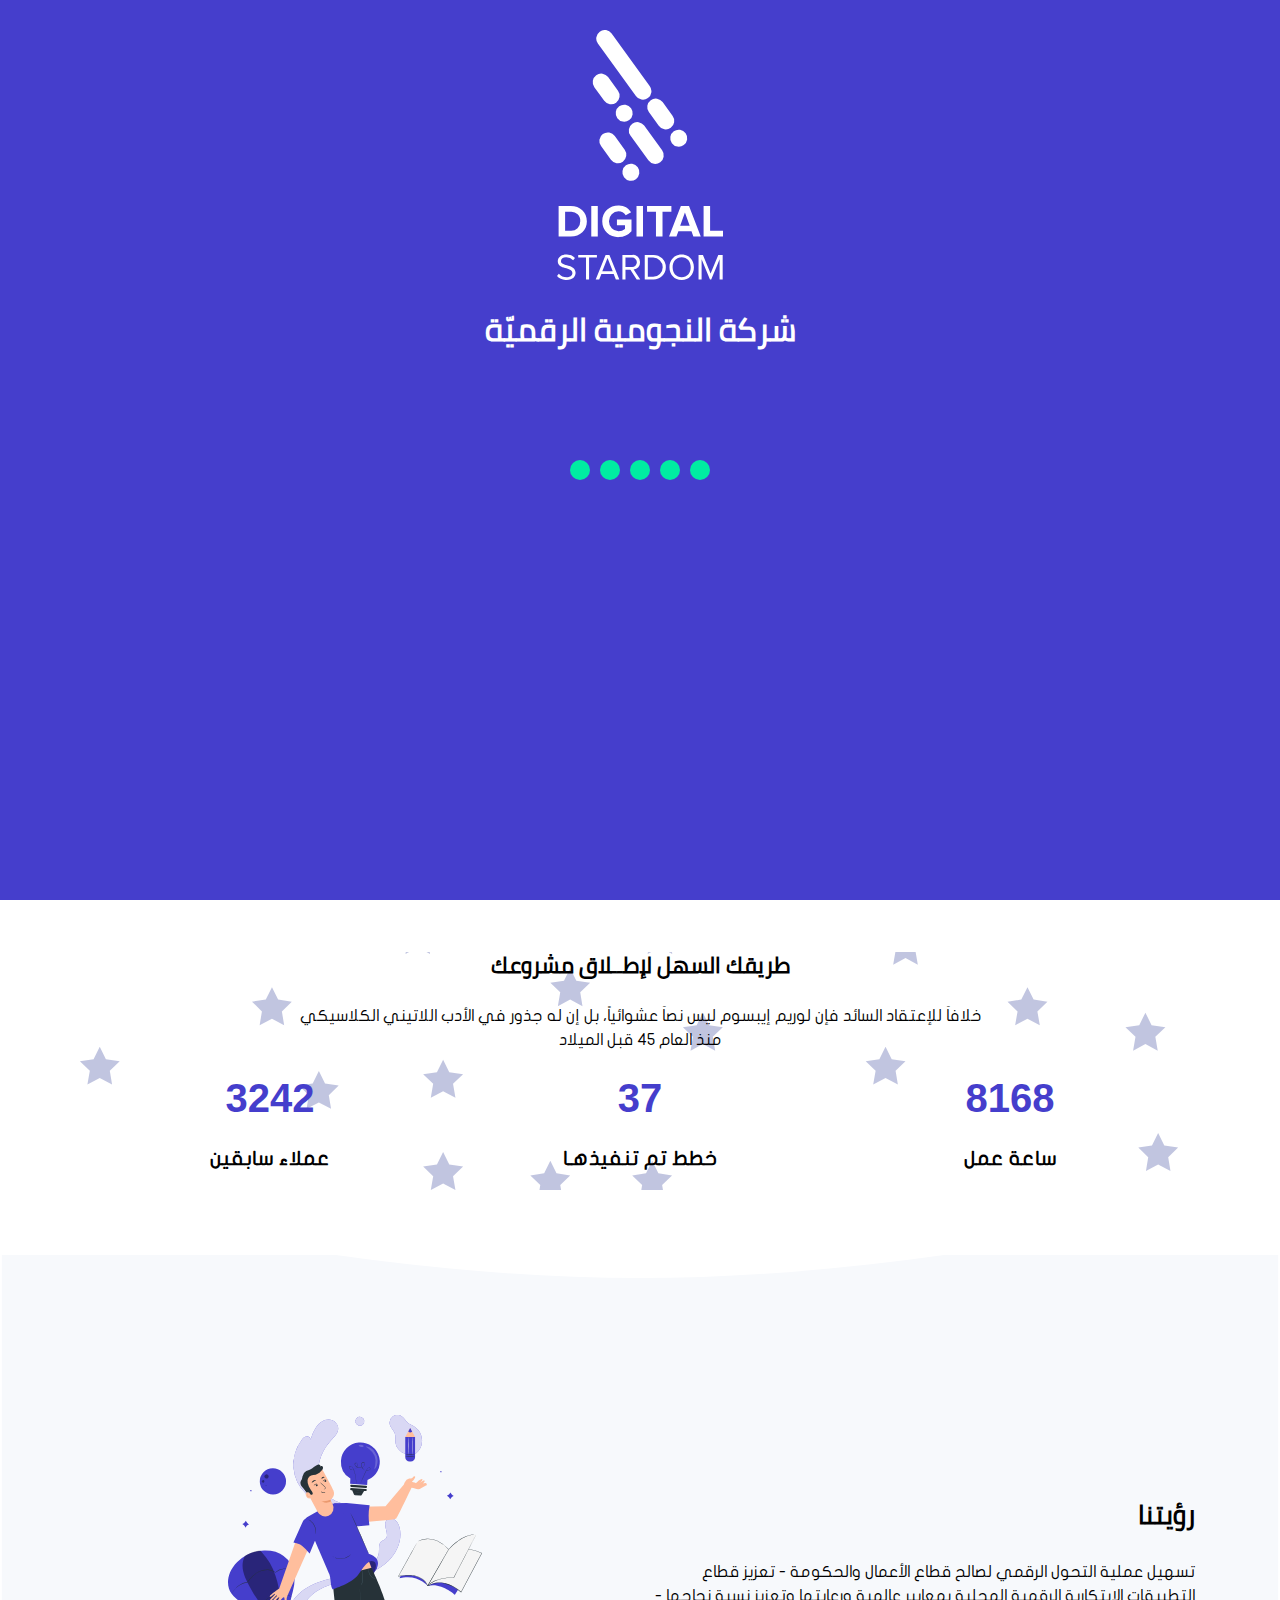
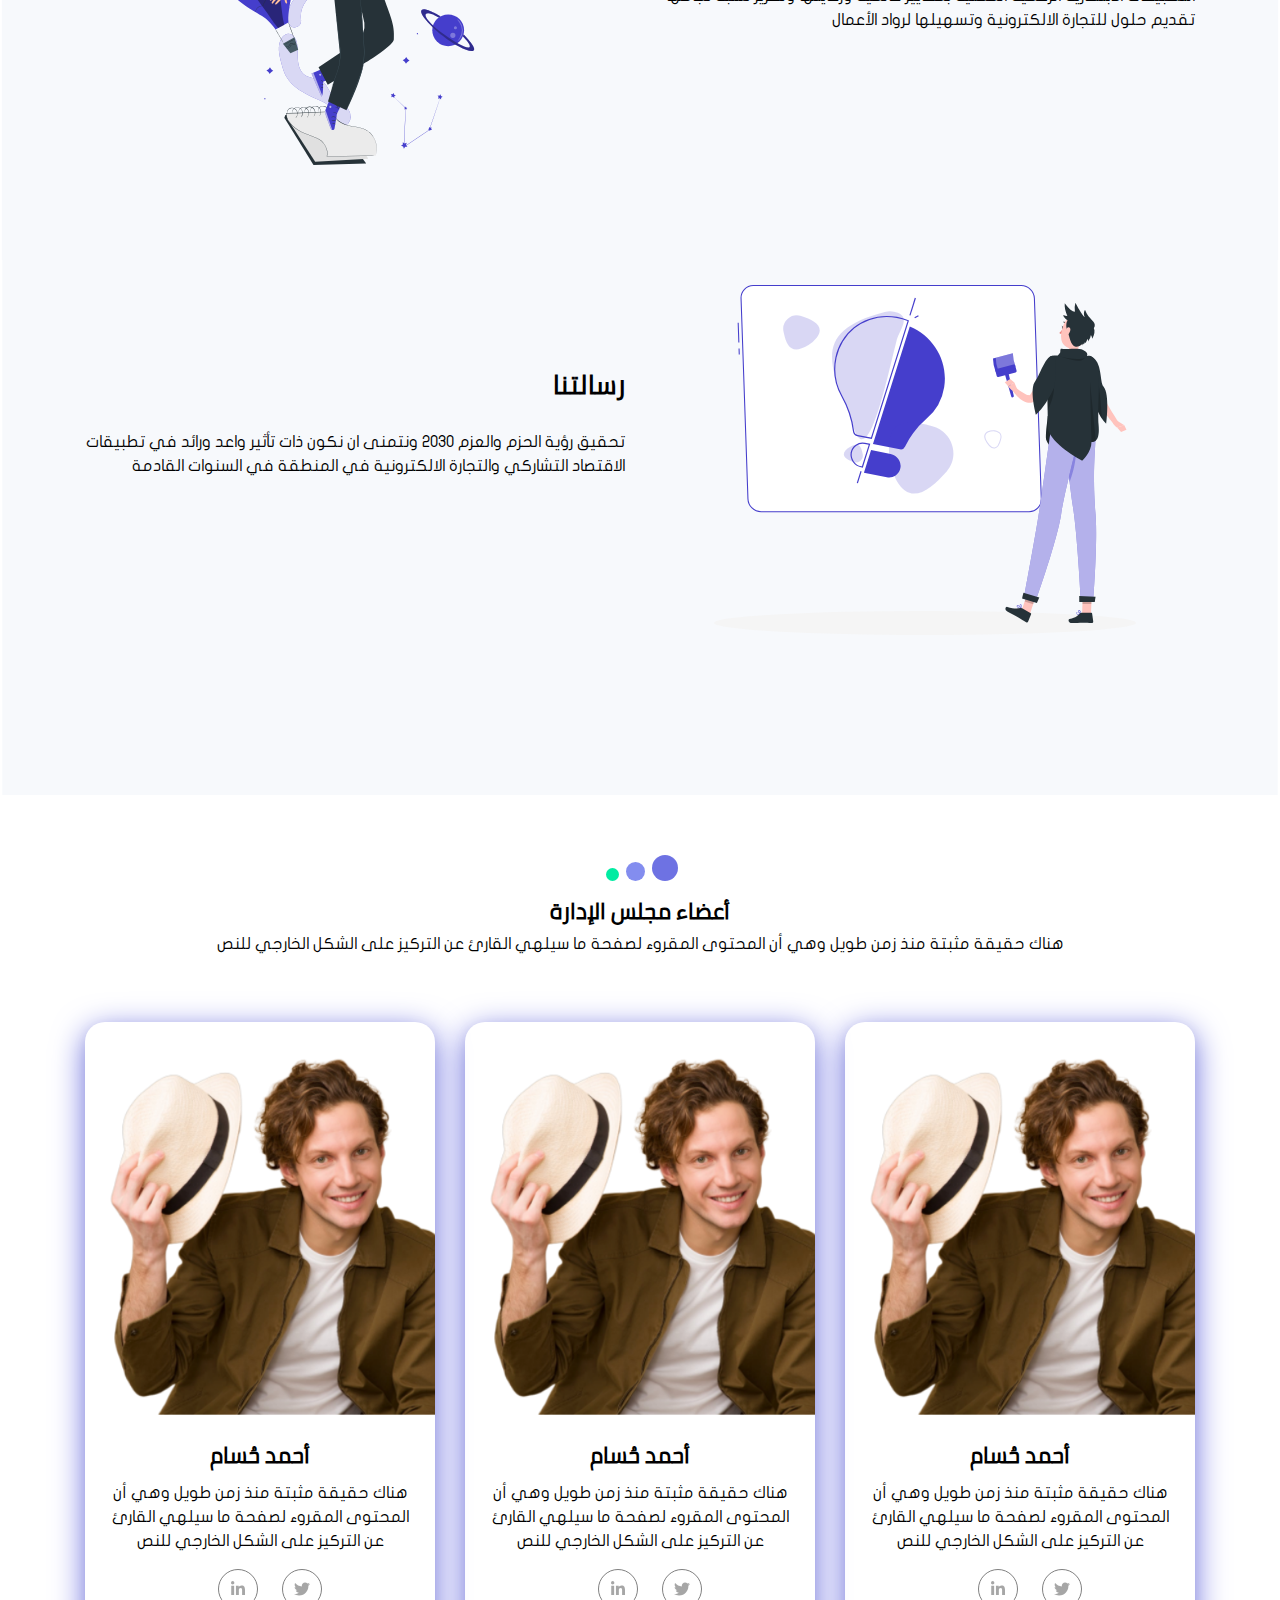
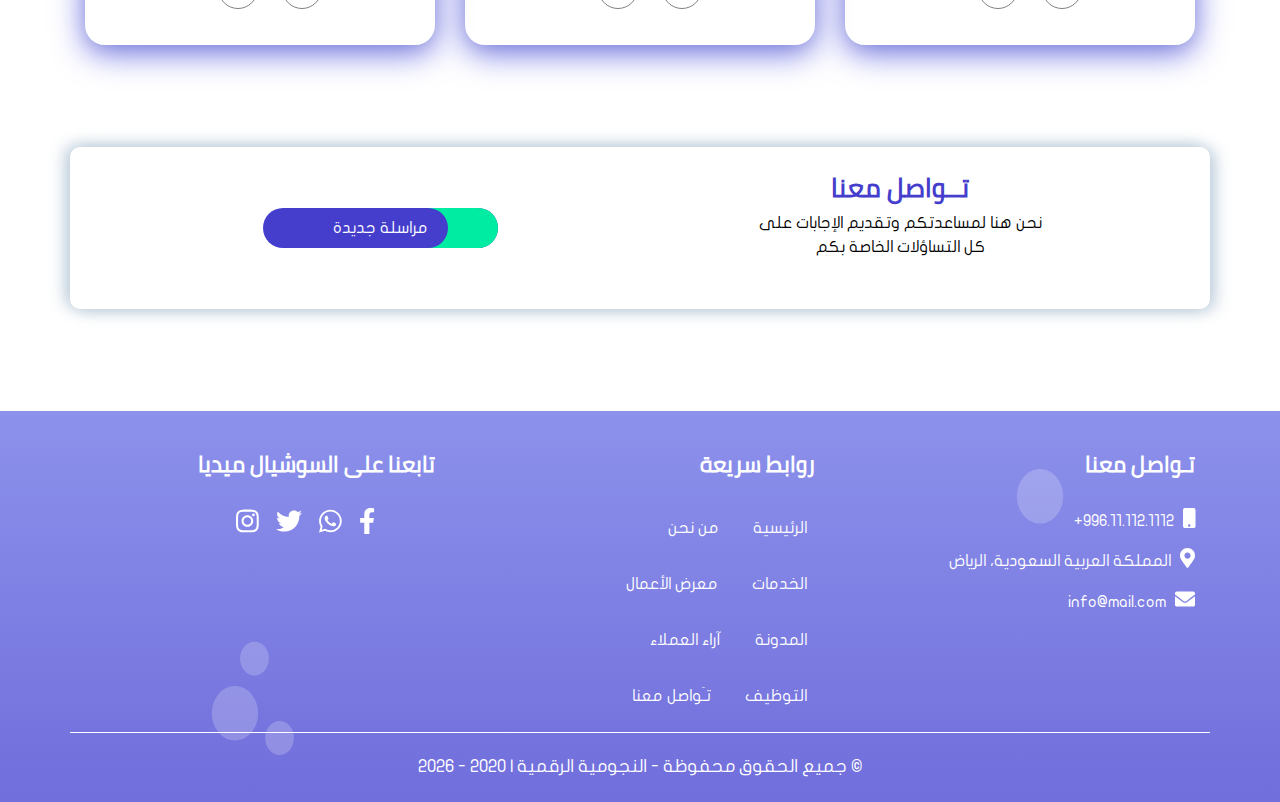
<file: who_are_we.html>
<!doctype html>
<html>

<head>
    <meta charset="UTF-8">
    <meta http-equiv="X-UA-Compatible" content="IE=edge">
    <meta name="viewport" content="width=device-width,initial-scale=1">
    <title>من نحن |</title>
    <script defer="defer" src="./app.js"></script>
    <link href="./assets/css/styles.css" rel="stylesheet">
</head>

<body>
    <header class="head-main bg-about bg-blog">
        <div class="navbar navbar-dark box-shadow">
            <div class="container d-flex justify-content-between"><a href="#"
                    class="navbar-brand logo_brand d-flex align-items-center"><img src="./assets/images/logo_brand.svg"
                        alt="شعار الموقع"></a>
                <ul class="list-inline m-0 visit-link hidden-on-small">
                    <li class="list-inline-item more-menu"><a href="request_price.html" class="nav-link">اطلب عرض
                            سعر</a></li>
                    <li class="list-inline-item more-menu"><a href="evaluate_idea.html" class="nav-link">طلب تقييم
                            فكرة</a></li>
                </ul><a class="nav-button"><span id="nav-icon3"><i class="fas fa-bars"></i></span></a>
            </div>
        </div>
        <div class="fixed-top main-menu">
            <div class="flex-center pt-5">
                <ul class="nav flex-column text-center">
                    <li class="nav-item delay-1"><a class="nav-link" href="index.html">الرئيسية</a></li>
                    <li class="nav-item delay-2"><a class="nav-link" href="services_arts.html">الخدمات</a></li>
                    <li class="nav-item delay-3"><a class="nav-link" href="portfolio_projects.html">الأعمال</a></li>
                    <li class="nav-item delay-4"><a class="nav-link" href="who_are_we.html">عن الشركة</a></li>
                    <li class="nav-item delay-5"><a class="nav-link" href="blog.html">المدونة</a></li>
                    <li class="nav-item delay-5"><a class="nav-link" href="request_price.html">اطلب عرض سعر</a></li>
                    <li class="nav-item delay-5"><a class="nav-link" href="evaluate_idea.html">طلب تقييم فكرة</a></li>
                    <li class="nav-item delay-5"><a class="nav-link" href="job.html">انضم إلينا</a></li>
                    <li class="nav-item delay-6"><a class="nav-link" href="contact.html">تواصل معنا</a></li>
                </ul>
            </div>
        </div>
        <div class="container">
            <div class="row">
                <div class="col-12">
                    <div class="title-who text-center">
                        <h3 class="custom-title-about">من نحنُ</h3>
                    </div>
                    <div class="title-who text-center">
                        <p class="custom-title-about">الرئيسية | من نحنُ</p>
                    </div>
                    <div class="about-me">
                        <p class="text-center">نحن في النجومية الرقمية نسعى لتقديم حلول مبتكرة لرواد الأعمال والشركات
                            فيما يتعلق بالتقنية تحت ثلاث مجالات رئيسية وهي (التحول الرقمي) - (التجارة الإلكترونية) -
                            (التطبيقات الإلكترونية) بمعايير ومهجيات عالمية ومبتكرة وبمزايا فريده وفيما يخص (تأسيس,
                            إدارة, تطوير) التطبيقات والمنصات والمتاجر الالكترونية والتي بدورها تعزز مستقبل التجارة
                            الالكترونية بالمملكة وتسهل عمليات التحول الرقمي واستغلال فرص النمو الواعدة والمتسارعة لصالح
                            المملكة بمختلف قطاعاتها</p>
                    </div>
                    <div class="scroll-down text-center"><a href="#About-company" class="scroll"><img
                                src="./assets/images/read-more.svg" alt="اقرأ المزيد"></a></div>
                </div>
            </div>
        </div>
    </header>
    <section class="about-our-company" id="About-company">
        <div class="container">
            <div class="title-company">
                <h3 class="custom-heading-company text-center">عن الشركة</h3>
            </div>
            <div class="text-marks">
                <p class="text-center">نحن في النجومية الرقمية نسعى لتقديم حلول مبتكرة لرواد الأعمال والشركات فيما يتعلق
                    بالتقنية تحت ثلاث مجالات رئيسية وهي (التحول الرقمي) - (التجارة الإلكترونية) - (التطبيقات
                    الإلكترونية) بمعايير ومهجيات عالمية ومبتكرة وبمزايا فريده وفيما يخص (تأسيس, إدارة, تطوير) التطبيقات
                    والمنصات والمتاجر الالكترونية والتي بدورها تعزز مستقبل التجارة الالكترونية بالمملكة وتسهل عمليات
                    التحول الرقمي واستغلال فرص النمو الواعدة والمتسارعة لصالح المملكة بمختلف قطاعاتها</p>
            </div>
            <div class="file-company text-center"><a href="#" download="تحميل ملف الشركة" class="custom-btn-primary">ملف
                    الشركة <i class="fas fa-download"></i></a></div>
        </div>
    </section>
    <section class="statistics">
        <div class="container">
            <div class="title-statistics">
                <h3 class="custom-heading-statistics text-center">طريقك السهل لإطــلاق مشروعك</h3>
            </div>
            <div class="text-marks">
                <p class="text-center">خلافاَ للإعتقاد السائد فإن لوريم إيبسوم ليس نصاَ عشوائياً، بل إن له جذور في الأدب
                    اللاتيني الكلاسيكي<br>منذ العام 45 قبل الميلاد</p>
            </div>
            <div class="container">
                <div class="row">
                    <div class="col-lg-4 col-md-6">
                        <div class="number">
                            <p class="timer text-center static-number" data-from="30" data-to="70592" data-speed="1500"
                                data-refresh-interval="1">70,592</p>
                        </div>
                        <div class="name-static">
                            <p class="text-center static-name">ساعة عمل</p>
                        </div>
                    </div>
                    <div class="col-lg-4 col-md-6">
                        <div class="number">
                            <p class="timer text-center static-number" data-from="30" data-to="90" data-speed="1500"
                                data-refresh-interval="1">90%</p>
                        </div>
                        <div class="name-static">
                            <p class="text-center static-name">خطط تم تنفيذهـا</p>
                        </div>
                    </div>
                    <div class="col-lg-4 col-md-6">
                        <div class="count number">
                            <p class="timer text-center static-number" data-from="30" data-to="27882" data-speed="1500"
                                data-refresh-interval="1">27,882</p>
                        </div>
                        <div class="name-static">
                            <p class="text-center static-name">عملاء سابقين</p>
                        </div>
                    </div>
                </div>
            </div>
        </div>
    </section>
    <section class="Vision-message">
        <div class="container">
            <div class="row">
                <div class="col-lg-6 col-md-12 content-section">
                    <div class="title-vision">
                        <h3 class="custom-vision">رؤيتنا</h3>
                    </div>
                    <div class="text-description">
                        <p class="larg-text">تسهيل عملية التحول الرقمي لصالح قطاع الأعمال والحكومة - تعزيز قطاع
                            التطبيقات الابتكارية الرقمية المحلية بمعايير عالمية ورعايتها وتعزيز نسبة نجاحها - تقديم حلول
                            للتجارة الالكترونية وتسهيلها لرواد الأعمال</p>
                    </div>
                </div>
                <div class="col-lg-6 col-md-12">
                    <div class="image-creative"><img src="./assets/images/Creativity-pana.svg" alt="رؤيتنا"></div>
                </div>
            </div>
            <div class="row">
                <div class="col-lg-6 col-md-12 d-lg-block d-md-none d-sm-none hide-section-on-mobile">
                    <div class="image-creative"><img src="./assets/images/Creativity-rafiki.svg" alt="رسالتنا"></div>
                </div>
                <div class="col-lg-6 col-md-12 content-section">
                    <div class="title-vision">
                        <h3 class="custom-vision">رسالتنا</h3>
                    </div>
                    <div class="text-description">
                        <p class="larg-text">تحقيق رؤية الحزم والعزم 2030 ونتمنى ان نكون ذات تأثير واعد ورائد في تطبيقات
                            الاقتصاد التشاركي والتجارة الالكترونية في المنطقة في السنوات القادمة</p>
                    </div>
                </div>
                <div class="col-lg-6 col-md-12 d-lg-none d-md-block">
                    <div class="image-creative"><img src="./assets/images/Creativity-rafiki.svg" alt="رسالتنا"></div>
                </div>
            </div>
        </div>
    </section>
    <section class="management-members">
        <div class="container">
            <div class="circle_top space-top">
                <ul class="list-inline text-center">
                    <li class="list-inline-item">
                        <div class="cirlce-three"></div>
                    </li>
                    <li class="list-inline-item">
                        <div class="cirlce-two"></div>
                    </li>
                    <li class="list-inline-item">
                        <div class="cirlce-one"></div>
                    </li>
                </ul>
            </div>
            <div class="title-members text-center">
                <h3 class="custom-title-members">أعضاء مجلس الإدارة</h3>
            </div>
            <div class="text-members">
                <p class="text-center">هناك حقيقة مثبتة منذ زمن طويل وهي أن المحتوى المقروء لصفحة ما سيلهي القارئ عن
                    التركيز على الشكل الخارجي للنص</p>
            </div>
        </div>
        <div class="container">
            <div class="row">
                <div class="col-lg-4 col-md-12">
                    <div class="card"><img src="./assets/images/member-one.png" class="card-img-top" alt="مدير">
                        <div class="card-body text-center">
                            <h5 class="card-title">أحمد حُسام</h5>
                            <p class="card-text">هناك حقيقة مثبتة منذ زمن طويل وهي أن المحتوى المقروء لصفحة ما سيلهي
                                القارئ عن التركيز على الشكل الخارجي للنص</p>
                            <div class="icon-media">
                                <ul class="list-inline text-center">
                                    <li class="list-inline-item"><a href="#"><i class="fab fa-twitter"></i></a></li>
                                    <li class="list-inline-item"><a href="#"><i class="fab fa-linkedin-in"></i></a></li>
                                </ul>
                            </div>
                        </div>
                    </div>
                </div>
                <div class="col-lg-4 col-md-12">
                    <div class="card"><img src="./assets/images/member-one.png" class="card-img-top" alt="مدير">
                        <div class="card-body text-center">
                            <h5 class="card-title">أحمد حُسام</h5>
                            <p class="card-text">هناك حقيقة مثبتة منذ زمن طويل وهي أن المحتوى المقروء لصفحة ما سيلهي
                                القارئ عن التركيز على الشكل الخارجي للنص</p>
                            <div class="icon-media">
                                <ul class="list-inline text-center">
                                    <li class="list-inline-item"><a href="#"><i class="fab fa-twitter"></i></a></li>
                                    <li class="list-inline-item"><a href="#"><i class="fab fa-linkedin-in"></i></a></li>
                                </ul>
                            </div>
                        </div>
                    </div>
                </div>
                <div class="col-lg-4 col-md-12">
                    <div class="card"><img src="./assets/images/member-one.png" class="card-img-top" alt="مدير">
                        <div class="card-body text-center">
                            <h5 class="card-title">أحمد حُسام</h5>
                            <p class="card-text">هناك حقيقة مثبتة منذ زمن طويل وهي أن المحتوى المقروء لصفحة ما سيلهي
                                القارئ عن التركيز على الشكل الخارجي للنص</p>
                            <div class="icon-media">
                                <ul class="list-inline text-center">
                                    <li class="list-inline-item"><a href="#"><i class="fab fa-twitter"></i></a></li>
                                    <li class="list-inline-item"><a href="#"><i class="fab fa-linkedin-in"></i></a></li>
                                </ul>
                            </div>
                        </div>
                    </div>
                </div>
            </div>
        </div>
    </section>
    <section class="Contact-us" id="">
        <div class="container">
            <div class="row text-center contact-us-now mt-5">
                <div class="col-lg-6 col-md-12">
                    <div class="title">
                        <h4 class="custom-heading">تــواصل معنا</h4>
                    </div>
                    <div class="text">
                        <p class="text-contact-us">نحن هنا لمساعدتكم وتقديم الإجابات على<br>كل التساؤلات الخاصة بكم</p>
                    </div>
                </div>
                <div class="col-lg-6 col-md-12">
                    <div class="contect-now"><a href="contact.html" class="send-an-msg">مراسلة جديدة</a></div>
                </div>
            </div>
        </div>
    </section>
    <footer class="footer-page" id="">
        <div class="container">
            <div class="row line-bottom">
                <div class="col-lg-4 col-md-12">
                    <div class="title">
                        <h3 class="custom-heading">تـواصل معنا</h3>
                    </div>
                    <div class="informations"><label for=""><i class="fas fa-mobile"></i></label>
                        <span>996.11.112.1112+</span></div>
                    <div class="informations"><label for=""><i class="fas fa-map-marker-alt"></i></label> <span>المملكة
                            العربية السعودية، الرياض</span></div>
                    <div class="informations"><label for=""><i class="fas fa-envelope"></i></label>
                        <span>info@mail.com</span></div>
                </div>
                <div class="col-lg-4 col-md-12">
                    <div class="title">
                        <h3 class="custom-heading">روابط سريعة</h3>
                    </div>
                    <ul class="list-inline link-footer">
                        <li class="list-inline-item"><a href="#" class="nav-link">الرئيسية</a></li>
                        <li class="list-inline-item"><a href="#" class="nav-link">من نحن</a></li>
                    </ul>
                    <ul class="list-inline link-footer">
                        <li class="list-inline-item"><a href="#" class="nav-link">الخدمات</a></li>
                        <li class="list-inline-item"><a href="#" class="nav-link">معرض الأعمال</a></li>
                    </ul>
                    <ul class="list-inline link-footer">
                        <li class="list-inline-item"><a href="#" class="nav-link">المدونة</a></li>
                        <li class="list-inline-item"><a href="#" class="nav-link">آراء العملاء</a></li>
                    </ul>
                    <ul class="list-inline link-footer">
                        <li class="list-inline-item"><a href="#" class="nav-link">التوظيف</a></li>
                        <li class="list-inline-item"><a href="#" class="nav-link">تـَواصل معنا</a></li>
                    </ul>
                </div>
                <div class="col-lg-4 col-md-12">
                    <div class="title">
                        <h3 class="custom-heading">تابعنا على السوشيال ميديا</h3>
                    </div>
                    <div class="icon-social-media">
                        <ul class="list-inline">
                            <li class="list-inline-item"><a href="#"><i class="fab fa-facebook-f"></i></a></li>
                            <li class="list-inline-item"><a href="#"><i class="fab fa-whatsapp"></i></a></li>
                            <li class="list-inline-item"><a href="#"><i class="fab fa-twitter"></i></a></li>
                            <li class="list-inline-item"><a href="#"><i class="fab fa-instagram"></i></a></li>
                        </ul>
                    </div>
                </div>
            </div>
            <div class="copyright">
                <p class="copyright text-center" id="copyright"></p>
            </div>
        </div>
    </footer><a href="tel:5551234567" class="phone-call" target="_blank"><i class="fas fa-phone my-float"></i> </a><a
        href="https://api.whatsapp.com/send?phone=51955081075&text=مرحباً بكم، إننا نتشرف بخدمتكم ." class="float"
        target="_blank"><i class="fab fa-whatsapp"></i></a>
    <section class="loading-page bg-loading" id="loading_wrap">
        <div class="container">
            <div class="image-logo text-center"><img src="./assets/images/logo_brand.svg" alt="شعار الموقع"></div>
            <div class="name-company">
                <h3 class="custom-title-company text-center">شركة النجومية الرقميّة</h3>
            </div>
            <div class="row">
                <ul class="circle_animate">
                    <li class="animate-loanding"></li>
                    <li class="animate-loanding"></li>
                    <li class="animate-loanding"></li>
                    <li class="animate-loanding"></li>
                    <li class="animate-loanding"></li>
                </ul>
            </div>
        </div>
    </section>
    <script type="text/script" src="{require{'./index.js'}}"></script>
</body>

</html>
</file>
